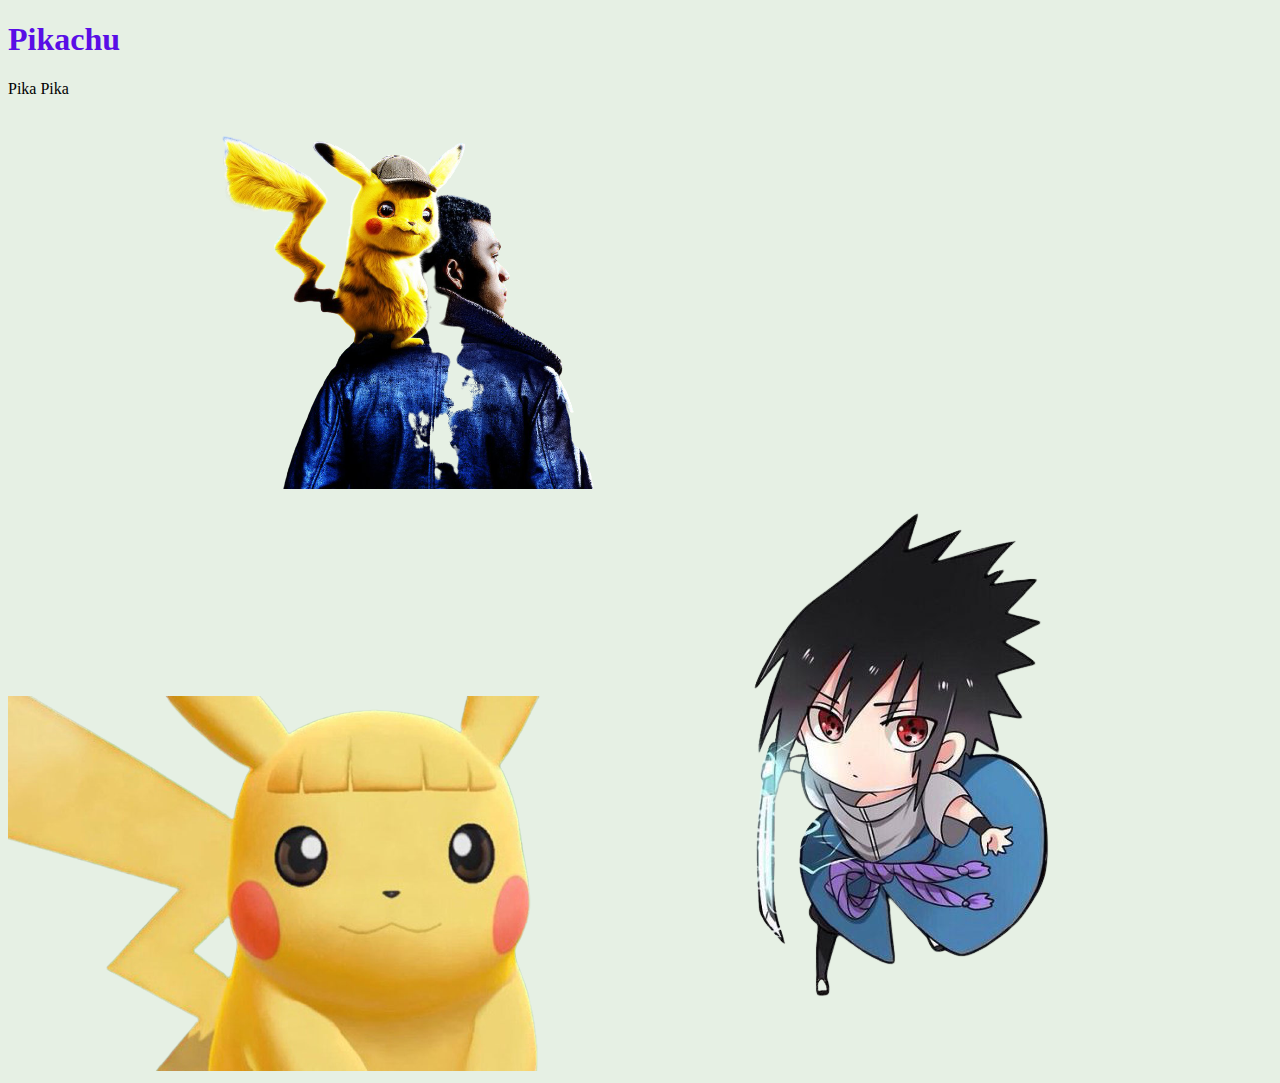
<file: test.html>
<!DOCTYPE html>
<html lang="en">
<head>
    <meta charset="UTF-8">
    <meta http-equiv="X-UA-Compatible" content="IE=edge">
    <meta name="viewport" content="width=device-width, initial-scale=1.0">
    <title>Haha Your Name</title>
    <link rel="stylesheet" href="./css/style.css">
</head>
<body>
    <h1>Pikachu</h1>
    <p>Pika Pika</p>
    <img class="pikachu1" src="pikachu-removebg-preview.png" alt="pikachu"> 
    <img class="pikachu2" src="pikachu2-removebg-preview.png" alt="pikachu">
    <img src="sasuke-removebg-preview.png" alt="sasuke">
</body>
</html>
</file>
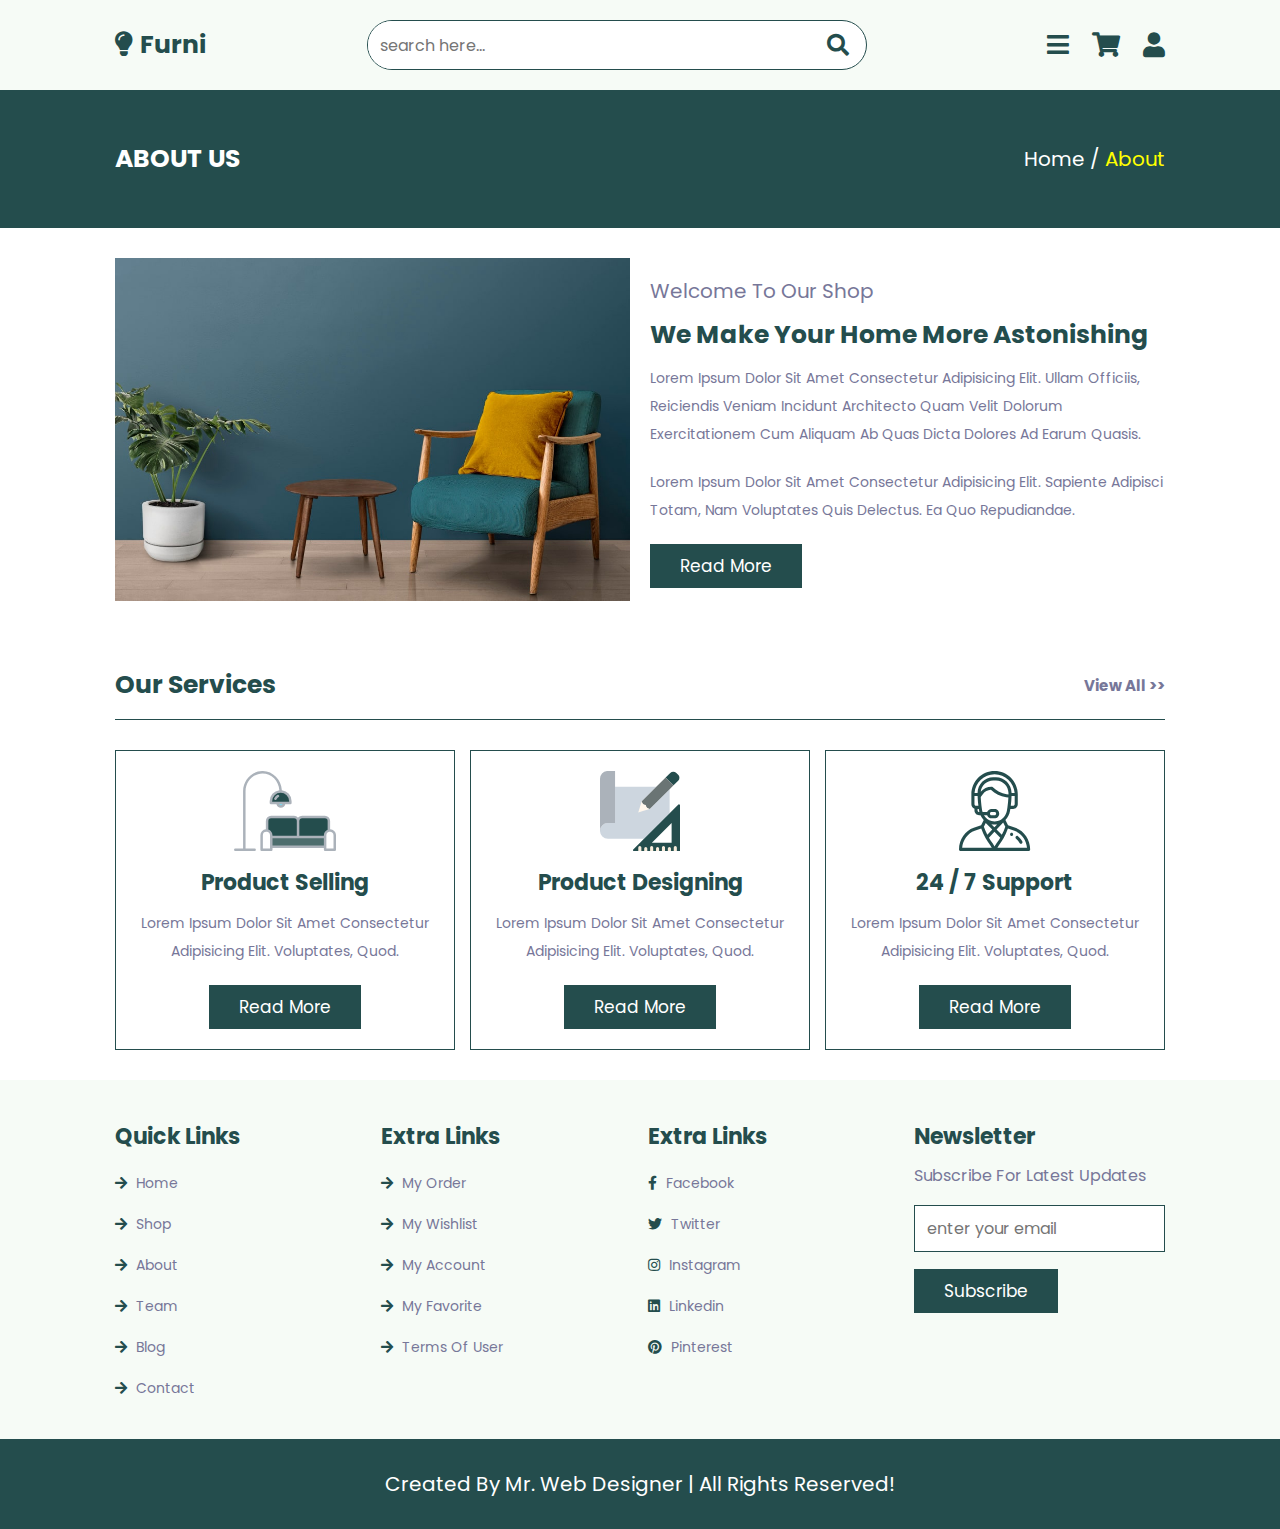
<file: funi/about.html>
<!DOCTYPE html>
<html lang="en">
<head>
    <meta charset="UTF-8">
    <meta http-equiv="X-UA-Compatible" content="IE=edge">
    <meta name="viewport" content="width=device-width, initial-scale=1.0">
    <title>about</title>

    <!-- font awesome cdn link  -->
    <link rel="stylesheet" href="https://cdnjs.cloudflare.com/ajax/libs/font-awesome/5.15.4/css/all.min.css">

    <!-- custom css file link  -->
    <link rel="stylesheet" href="css/style.css">

</head>
<body>

<!-- header section starts  -->

<header class="header">

    <a href="home.html" class="logo"> <i class="fas fa-lightbulb"></i> furni </a>

    <form action="" class="search-form">
        <input type="search" placeholder="search here..." id="search-box">
        <label for="search-box" class="fas fa-search"></label>
    </form>

    <div class="icons">
        <div id="menu-btn" class="fas fa-bars"></div>
        <div id="search-btn" class="fas fa-search"></div>
        <div id="cart-btn" class="fas fa-shopping-cart"></div>
        <div id="login-btn" class="fas fa-user"></div>
    </div>

</header>

<!-- header section ends  -->

<!-- closer btn  -->

<div id="closer" class="fas fa-times"></div>

<!-- navbar  -->

<nav class="navbar">
    <a href="home.html">home</a>
    <a href="shop.html">shop</a>
    <a href="about.html">about</a>
    <a href="team.html">team</a>
    <a href="blog.html">blog</a>
    <a href="contact.html">contact</a>
</nav>

<!-- shopping cart  -->

<div class="shopping-cart">

    <div class="box">
        <i class="fas fa-times"></i>
        <img src="image/cart-img-1.jpg" alt="">
        <div class="content">
            <h3>morden furniture</h3>
            <span class="quantity"> 1 </span>
            <span class="multiply"> x </span>
            <span class="price"> $140.00 </span>
        </div>
    </div>

    <div class="box">
        <i class="fas fa-times"></i>
        <img src="image/cart-img-2.jpg" alt="">
        <div class="content">
            <h3>morden furniture</h3>
            <span class="quantity"> 1 </span>
            <span class="multiply"> x </span>
            <span class="price"> $140.00 </span>
        </div>
    </div>

    <div class="box">
        <i class="fas fa-times"></i>
        <img src="image/cart-img-3.jpg" alt="">
        <div class="content">
            <h3>morden furniture</h3>
            <span class="quantity"> 1 </span>
            <span class="multiply"> x </span>
            <span class="price"> $140.00 </span>
        </div>
    </div>

    <div class="box">
        <i class="fas fa-times"></i>
        <img src="image/cart-img-4.jpg" alt="">
        <div class="content">
            <h3>morden furniture</h3>
            <span class="quantity"> 1 </span>
            <span class="multiply"> x </span>
            <span class="price"> $140.00 </span>
        </div>
    </div>

    <h3 class="total"> total : <span>$560.00</span> </h3>

    <a href="#" class="btn">checkout cart</a>

</div>

<!-- login form  -->

<div class="login-form">

    <form action="">
        <h3>login form</h3>
        <input type="email" placeholder="enter your email" class="box">
        <input type="password" placeholder="enter your password" class="box">
        <div class="remember">
            <input type="checkbox" name="" id="remember-me">
            <label for="remember-me">remember me</label>
        </div>
        <input type="submit" value="login now" class="btn">
        <p>forget password? <a href="#">click here</a></p>
        <p>don't have an account? <a href="#">create now</a></p>
    </form>

</div>

<section class="heading">
    <h3>about us</h3>
    <p> <a href="home.html">home</a> / <span>about</span> </p>
</section>

<section class="about">

    <div class="image">
        <img src="image/about-img.jpg" alt="">
    </div>

    <div class="content">
        <span>welcome to our shop</span>
        <h3>we make your home more astonishing</h3>
        <p>Lorem ipsum dolor sit amet consectetur adipisicing elit. Ullam officiis, reiciendis veniam incidunt architecto quam velit dolorum exercitationem cum aliquam ab quas dicta dolores ad earum quasis.</p>
        <p>Lorem ipsum dolor sit amet consectetur adipisicing elit. Sapiente adipisci totam, nam voluptates quis delectus. Ea quo repudiandae.</p>
        <a href="#" class="btn">read more</a>
    </div>

</section>

<section class="services">

    <h1 class="title"> <span>our services</span> <a href="#">view all >></a> </h1>

    <div class="box-container">

        <div class="box">
            <img src="image/serv-1.svg" alt="">
            <h3>product selling</h3>
            <p>Lorem ipsum dolor sit amet consectetur adipisicing elit. Voluptates, quod.</p>
            <a href="#" class="btn">read more</a>
        </div>

        <div class="box">
            <img src="image/serv-2.svg" alt="">
            <h3>product designing</h3>
            <p>Lorem ipsum dolor sit amet consectetur adipisicing elit. Voluptates, quod.</p>
            <a href="#" class="btn">read more</a>
        </div>

        <div class="box">
            <img src="image/serv-3.svg" alt="">
            <h3>24 / 7 support</h3>
            <p>Lorem ipsum dolor sit amet consectetur adipisicing elit. Voluptates, quod.</p>
            <a href="#" class="btn">read more</a>
        </div>

    </div>

</section>



















<!-- footer section  -->

<section class="footer">

    <div class="box-container">

        <div class="box">
            <h3>quick links</h3>
            <a href="home.html"> <i class="fas fa-arrow-right"></i> home</a>
            <a href="shop.html"> <i class="fas fa-arrow-right"></i> shop</a>
            <a href="about.html"> <i class="fas fa-arrow-right"></i> about</a>
            <a href="team.html"> <i class="fas fa-arrow-right"></i> team</a>
            <a href="blog.html"> <i class="fas fa-arrow-right"></i> blog</a>
            <a href="contact.html"> <i class="fas fa-arrow-right"></i> contact</a>
        </div>

        <div class="box">
            <h3>extra links</h3>
            <a href="#"> <i class="fas fa-arrow-right"></i> my order</a>
            <a href="#"> <i class="fas fa-arrow-right"></i> my wishlist</a>
            <a href="#"> <i class="fas fa-arrow-right"></i> my account</a>
            <a href="#"> <i class="fas fa-arrow-right"></i> my favorite</a>
            <a href="#"> <i class="fas fa-arrow-right"></i> terms of user</a>
        </div>

        <div class="box">
            <h3>extra links</h3>
            <a href="#"> <i class="fab fa-facebook-f"></i> facebook</a>
            <a href="#"> <i class="fab fa-twitter"></i> twitter</a>
            <a href="#"> <i class="fab fa-instagram"></i> instagram</a>
            <a href="#"> <i class="fab fa-linkedin"></i> linkedin</a>
            <a href="#"> <i class="fab fa-pinterest"></i> pinterest</a>
        </div>

        <div class="box">
            <h3>newsletter</h3>
            <p>subscribe for latest updates</p>
            <form action="">
                <input type="email" name="" placeholder="enter your email" id="">
                <input type="submit" value="subscribe" class="btn">
            </form>
        </div>

    </div>

</section>

<section class="credit">
    created by mr. web designer | all rights reserved!
</section>

<!-- custom js file link  -->
<script src="js/script.js"></script>
    
</body>
</html>
</file>
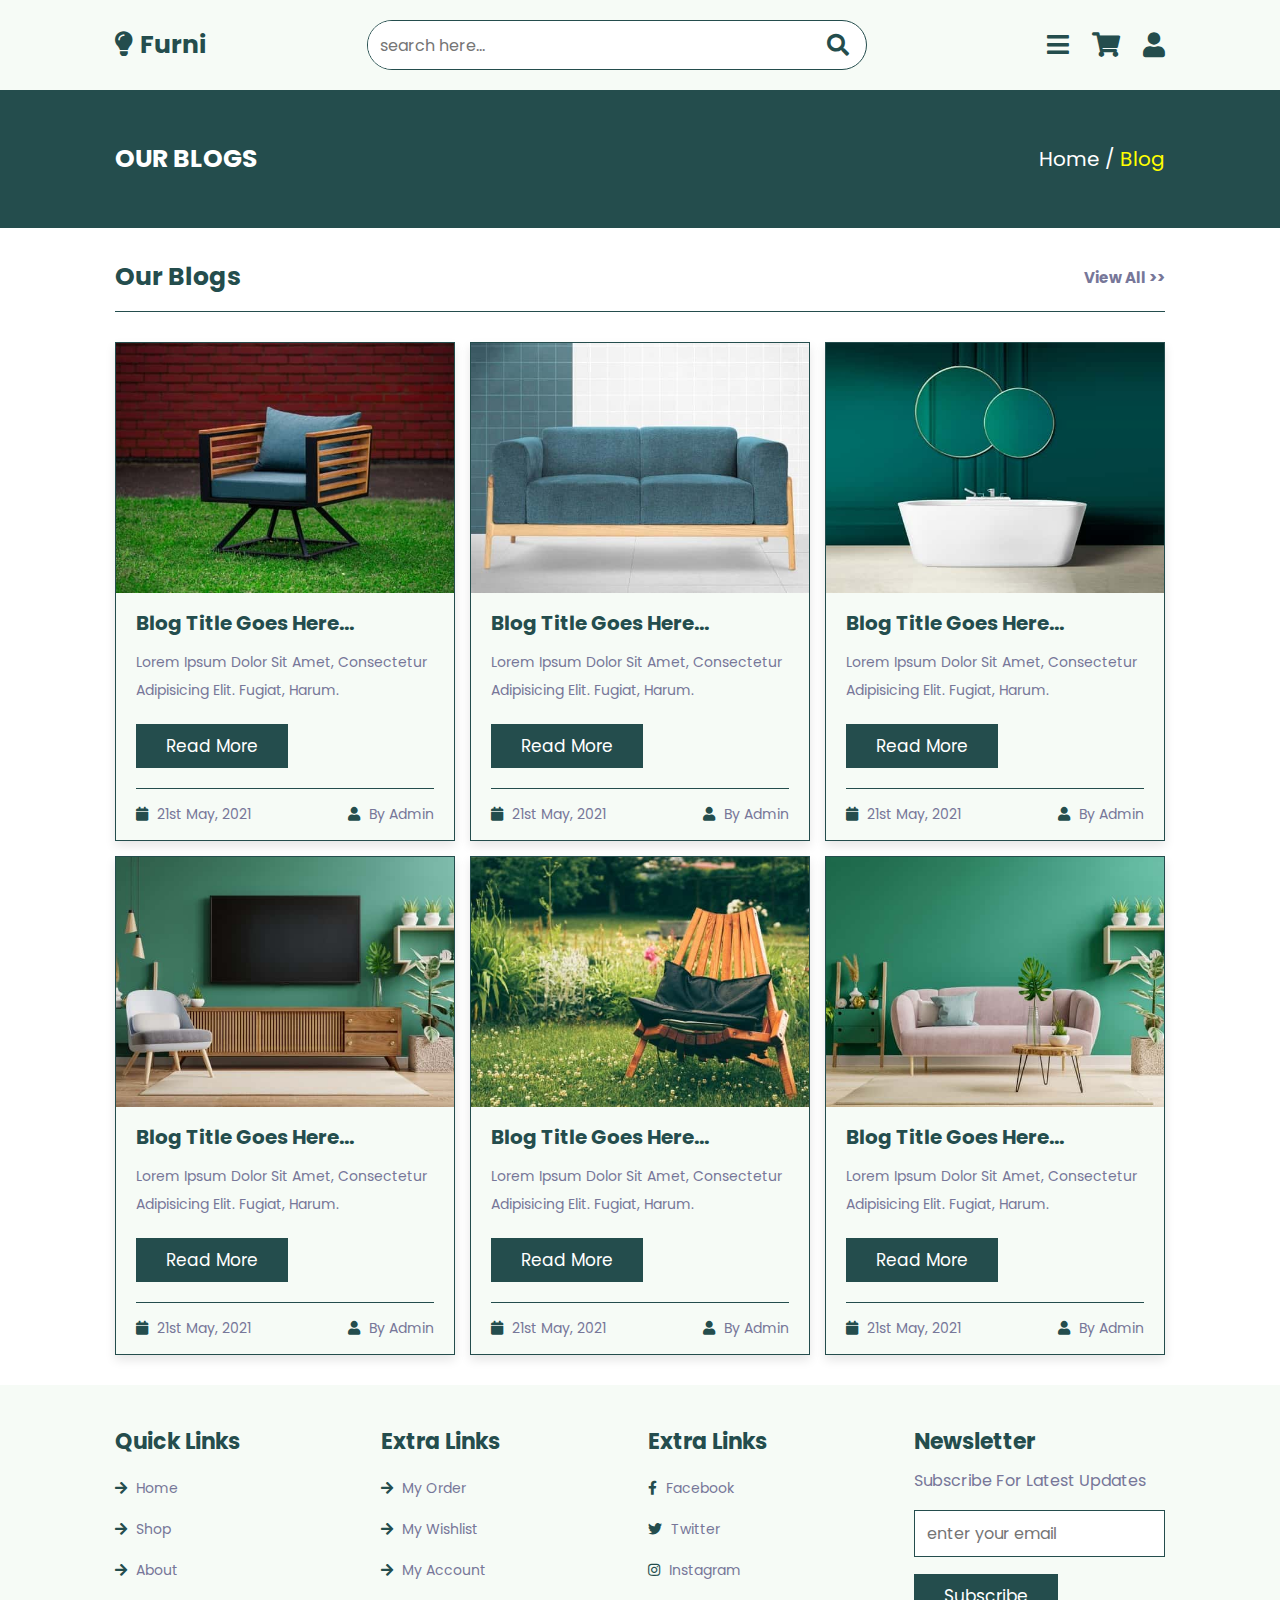
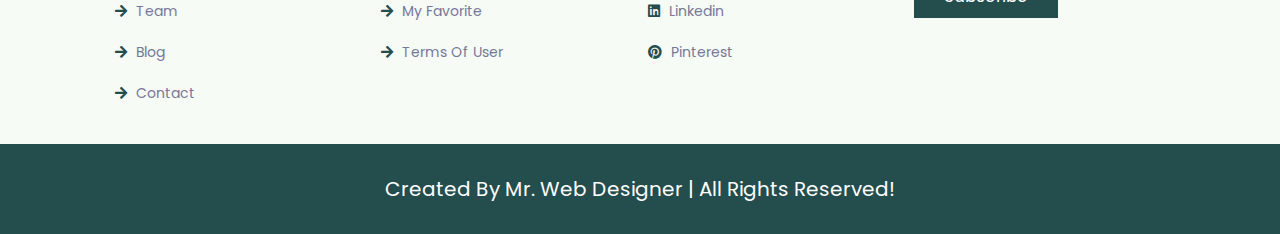
<file: funi/blog.html>
<!DOCTYPE html>
<html lang="en">
<head>
    <meta charset="UTF-8">
    <meta http-equiv="X-UA-Compatible" content="IE=edge">
    <meta name="viewport" content="width=device-width, initial-scale=1.0">
    <title>blog</title>

    <!-- font awesome cdn link  -->
    <link rel="stylesheet" href="https://cdnjs.cloudflare.com/ajax/libs/font-awesome/5.15.4/css/all.min.css">

    <!-- custom css file link  -->
    <link rel="stylesheet" href="css/style.css">

</head>
<body>

<!-- header section starts  -->

<header class="header">

    <a href="home.html" class="logo"> <i class="fas fa-lightbulb"></i> furni </a>

    <form action="" class="search-form">
        <input type="search" placeholder="search here..." id="search-box">
        <label for="search-box" class="fas fa-search"></label>
    </form>

    <div class="icons">
        <div id="menu-btn" class="fas fa-bars"></div>
        <div id="search-btn" class="fas fa-search"></div>
        <div id="cart-btn" class="fas fa-shopping-cart"></div>
        <div id="login-btn" class="fas fa-user"></div>
    </div>

</header>

<!-- header section ends  -->

<!-- closer btn  -->

<div id="closer" class="fas fa-times"></div>

<!-- navbar  -->

<nav class="navbar">
    <a href="home.html">home</a>
    <a href="shop.html">shop</a>
    <a href="about.html">about</a>
    <a href="team.html">team</a>
    <a href="blog.html">blog</a>
    <a href="contact.html">contact</a>
</nav>

<!-- shopping cart  -->

<div class="shopping-cart">

    <div class="box">
        <i class="fas fa-times"></i>
        <img src="image/cart-img-1.jpg" alt="">
        <div class="content">
            <h3>morden furniture</h3>
            <span class="quantity"> 1 </span>
            <span class="multiply"> x </span>
            <span class="price"> $140.00 </span>
        </div>
    </div>

    <div class="box">
        <i class="fas fa-times"></i>
        <img src="image/cart-img-2.jpg" alt="">
        <div class="content">
            <h3>morden furniture</h3>
            <span class="quantity"> 1 </span>
            <span class="multiply"> x </span>
            <span class="price"> $140.00 </span>
        </div>
    </div>

    <div class="box">
        <i class="fas fa-times"></i>
        <img src="image/cart-img-3.jpg" alt="">
        <div class="content">
            <h3>morden furniture</h3>
            <span class="quantity"> 1 </span>
            <span class="multiply"> x </span>
            <span class="price"> $140.00 </span>
        </div>
    </div>

    <div class="box">
        <i class="fas fa-times"></i>
        <img src="image/cart-img-4.jpg" alt="">
        <div class="content">
            <h3>morden furniture</h3>
            <span class="quantity"> 1 </span>
            <span class="multiply"> x </span>
            <span class="price"> $140.00 </span>
        </div>
    </div>

    <h3 class="total"> total : <span>$560.00</span> </h3>

    <a href="#" class="btn">checkout cart</a>

</div>

<!-- login form  -->

<div class="login-form">

    <form action="">
        <h3>login form</h3>
        <input type="email" placeholder="enter your email" class="box">
        <input type="password" placeholder="enter your password" class="box">
        <div class="remember">
            <input type="checkbox" name="" id="remember-me">
            <label for="remember-me">remember me</label>
        </div>
        <input type="submit" value="login now" class="btn">
        <p>forget password? <a href="#">click here</a></p>
        <p>don't have an account? <a href="#">create now</a></p>
    </form>

</div>

<section class="heading">
    <h3>our blogs</h3>
    <p> <a href="home.html">home</a> / <span>blog</span> </p>
</section>

<section class="blog">

    <h1 class="title"> <span>our blogs</span> <a href="#">view all >></a> </h1>

    <div class="box-container">

        <div class="box">
            <div class="image">
                <img src="image/blog-1.jpg" alt="">
            </div>
            <div class="content">
                <h3>blog title goes here...</h3>
                <p>Lorem ipsum dolor sit amet, consectetur adipisicing elit. Fugiat, harum.</p>
                <a href="#" class="btn">read more</a>
                <div class="icons">
                    <a href="#"> <i class="fas fa-calendar"></i> 21st may, 2021 </a>
                    <a href="#"> <i class="fas fa-user"></i> by admin </a>
                </div>
            </div>
        </div>
        
        <div class="box">
            <div class="image">
                <img src="image/blog-2.jpg" alt="">
            </div>
            <div class="content">
                <h3>blog title goes here...</h3>
                <p>Lorem ipsum dolor sit amet, consectetur adipisicing elit. Fugiat, harum.</p>
                <a href="#" class="btn">read more</a>
                <div class="icons">
                    <a href="#"> <i class="fas fa-calendar"></i> 21st may, 2021 </a>
                    <a href="#"> <i class="fas fa-user"></i> by admin </a>
                </div>
            </div>
        </div>

        <div class="box">
            <div class="image">
                <img src="image/blog-3.jpg" alt="">
            </div>
            <div class="content">
                <h3>blog title goes here...</h3>
                <p>Lorem ipsum dolor sit amet, consectetur adipisicing elit. Fugiat, harum.</p>
                <a href="#" class="btn">read more</a>
                <div class="icons">
                    <a href="#"> <i class="fas fa-calendar"></i> 21st may, 2021 </a>
                    <a href="#"> <i class="fas fa-user"></i> by admin </a>
                </div>
            </div>
        </div>

        <div class="box">
            <div class="image">
                <img src="image/blog-4.jpg" alt="">
            </div>
            <div class="content">
                <h3>blog title goes here...</h3>
                <p>Lorem ipsum dolor sit amet, consectetur adipisicing elit. Fugiat, harum.</p>
                <a href="#" class="btn">read more</a>
                <div class="icons">
                    <a href="#"> <i class="fas fa-calendar"></i> 21st may, 2021 </a>
                    <a href="#"> <i class="fas fa-user"></i> by admin </a>
                </div>
            </div>
        </div>

        <div class="box">
            <div class="image">
                <img src="image/blog-5.jpg" alt="">
            </div>
            <div class="content">
                <h3>blog title goes here...</h3>
                <p>Lorem ipsum dolor sit amet, consectetur adipisicing elit. Fugiat, harum.</p>
                <a href="#" class="btn">read more</a>
                <div class="icons">
                    <a href="#"> <i class="fas fa-calendar"></i> 21st may, 2021 </a>
                    <a href="#"> <i class="fas fa-user"></i> by admin </a>
                </div>
            </div>
        </div>

        <div class="box">
            <div class="image">
                <img src="image/blog-6.jpg" alt="">
            </div>
            <div class="content">
                <h3>blog title goes here...</h3>
                <p>Lorem ipsum dolor sit amet, consectetur adipisicing elit. Fugiat, harum.</p>
                <a href="#" class="btn">read more</a>
                <div class="icons">
                    <a href="#"> <i class="fas fa-calendar"></i> 21st may, 2021 </a>
                    <a href="#"> <i class="fas fa-user"></i> by admin </a>
                </div>
            </div>
        </div>

    </div>

</section>



















<!-- footer section  -->

<section class="footer">

    <div class="box-container">

        <div class="box">
            <h3>quick links</h3>
            <a href="home.html"> <i class="fas fa-arrow-right"></i> home</a>
            <a href="shop.html"> <i class="fas fa-arrow-right"></i> shop</a>
            <a href="about.html"> <i class="fas fa-arrow-right"></i> about</a>
            <a href="team.html"> <i class="fas fa-arrow-right"></i> team</a>
            <a href="blog.html"> <i class="fas fa-arrow-right"></i> blog</a>
            <a href="contact.html"> <i class="fas fa-arrow-right"></i> contact</a>
        </div>

        <div class="box">
            <h3>extra links</h3>
            <a href="#"> <i class="fas fa-arrow-right"></i> my order</a>
            <a href="#"> <i class="fas fa-arrow-right"></i> my wishlist</a>
            <a href="#"> <i class="fas fa-arrow-right"></i> my account</a>
            <a href="#"> <i class="fas fa-arrow-right"></i> my favorite</a>
            <a href="#"> <i class="fas fa-arrow-right"></i> terms of user</a>
        </div>

        <div class="box">
            <h3>extra links</h3>
            <a href="#"> <i class="fab fa-facebook-f"></i> facebook</a>
            <a href="#"> <i class="fab fa-twitter"></i> twitter</a>
            <a href="#"> <i class="fab fa-instagram"></i> instagram</a>
            <a href="#"> <i class="fab fa-linkedin"></i> linkedin</a>
            <a href="#"> <i class="fab fa-pinterest"></i> pinterest</a>
        </div>

        <div class="box">
            <h3>newsletter</h3>
            <p>subscribe for latest updates</p>
            <form action="">
                <input type="email" name="" placeholder="enter your email" id="">
                <input type="submit" value="subscribe" class="btn">
            </form>
        </div>

    </div>

</section>

<section class="credit">
    created by mr. web designer | all rights reserved!
</section>

<!-- custom js file link  -->
<script src="js/script.js"></script>
    
</body>
</html>
</file>
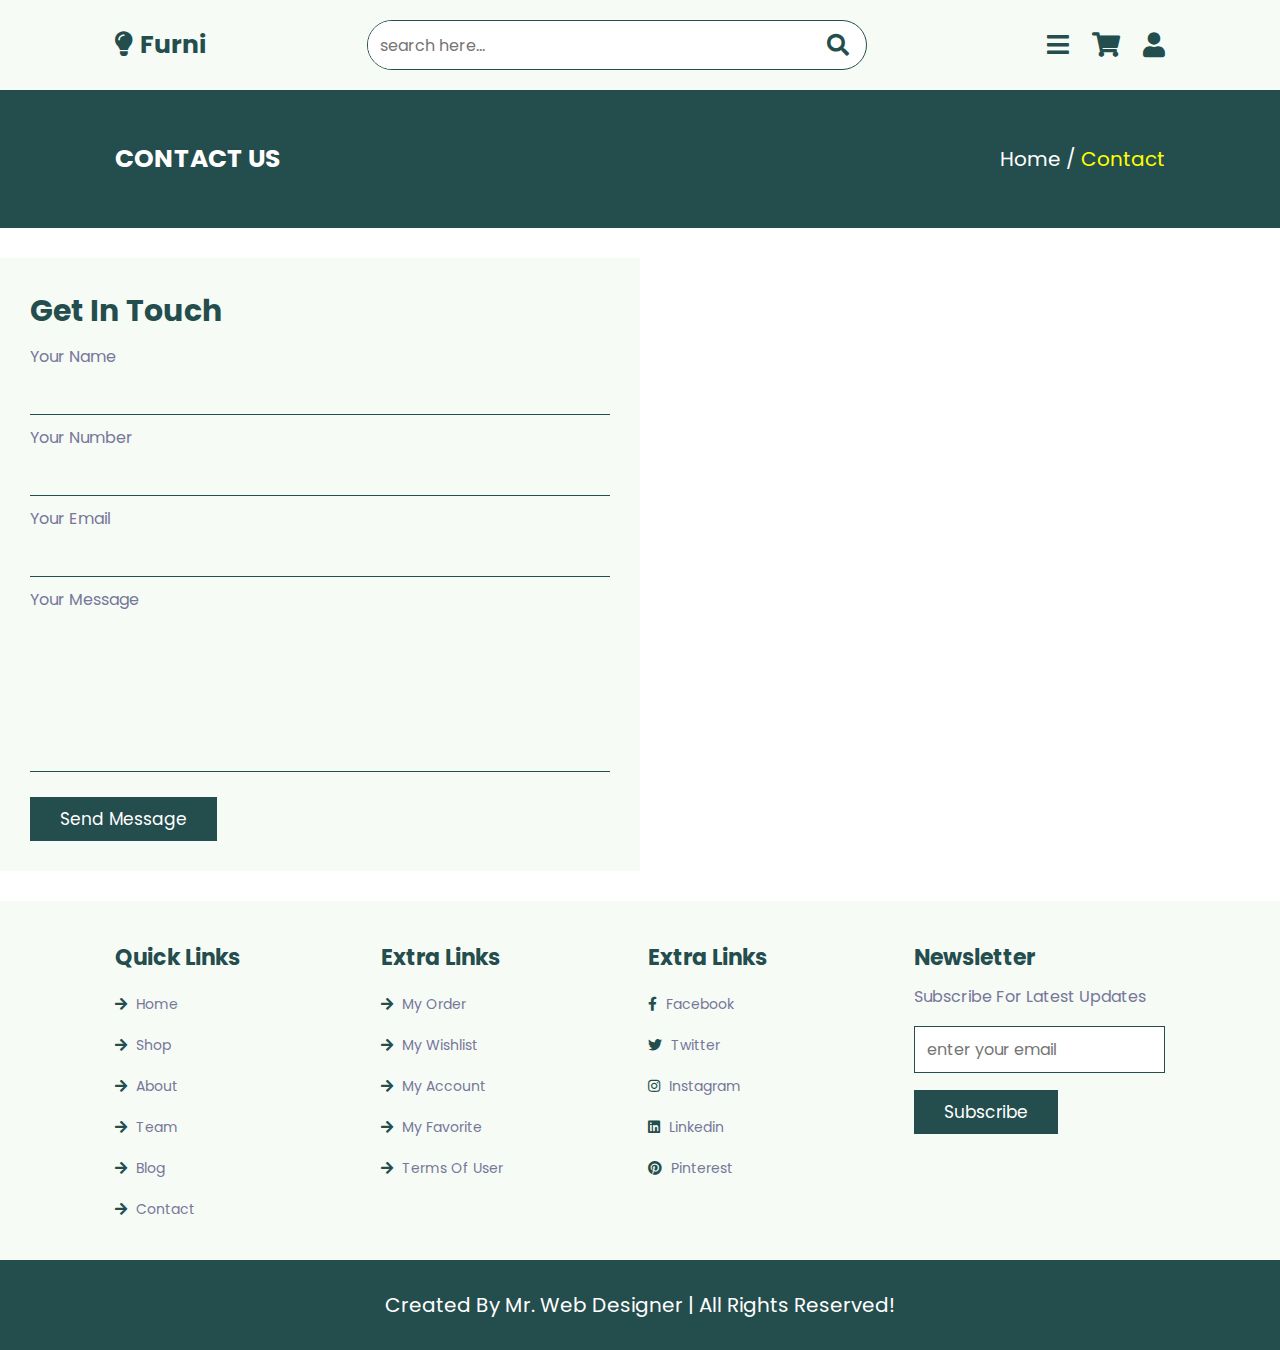
<file: funi/contact.html>
<!DOCTYPE html>
<html lang="en">
<head>
    <meta charset="UTF-8">
    <meta http-equiv="X-UA-Compatible" content="IE=edge">
    <meta name="viewport" content="width=device-width, initial-scale=1.0">
    <title>contact</title>

    <!-- font awesome cdn link  -->
    <link rel="stylesheet" href="https://cdnjs.cloudflare.com/ajax/libs/font-awesome/5.15.4/css/all.min.css">

    <!-- custom css file link  -->
    <link rel="stylesheet" href="css/style.css">

</head>
<body>

<!-- header section starts  -->

<header class="header">

    <a href="home.html" class="logo"> <i class="fas fa-lightbulb"></i> furni </a>

    <form action="" class="search-form">
        <input type="search" placeholder="search here..." id="search-box">
        <label for="search-box" class="fas fa-search"></label>
    </form>

    <div class="icons">
        <div id="menu-btn" class="fas fa-bars"></div>
        <div id="search-btn" class="fas fa-search"></div>
        <div id="cart-btn" class="fas fa-shopping-cart"></div>
        <div id="login-btn" class="fas fa-user"></div>
    </div>

</header>

<!-- header section ends  -->

<!-- closer btn  -->

<div id="closer" class="fas fa-times"></div>

<!-- navbar  -->

<nav class="navbar">
    <a href="home.html">home</a>
    <a href="shop.html">shop</a>
    <a href="about.html">about</a>
    <a href="team.html">team</a>
    <a href="blog.html">blog</a>
    <a href="contact.html">contact</a>
</nav>

<!-- shopping cart  -->

<div class="shopping-cart">

    <div class="box">
        <i class="fas fa-times"></i>
        <img src="image/cart-img-1.jpg" alt="">
        <div class="content">
            <h3>morden furniture</h3>
            <span class="quantity"> 1 </span>
            <span class="multiply"> x </span>
            <span class="price"> $140.00 </span>
        </div>
    </div>

    <div class="box">
        <i class="fas fa-times"></i>
        <img src="image/cart-img-2.jpg" alt="">
        <div class="content">
            <h3>morden furniture</h3>
            <span class="quantity"> 1 </span>
            <span class="multiply"> x </span>
            <span class="price"> $140.00 </span>
        </div>
    </div>

    <div class="box">
        <i class="fas fa-times"></i>
        <img src="image/cart-img-3.jpg" alt="">
        <div class="content">
            <h3>morden furniture</h3>
            <span class="quantity"> 1 </span>
            <span class="multiply"> x </span>
            <span class="price"> $140.00 </span>
        </div>
    </div>

    <div class="box">
        <i class="fas fa-times"></i>
        <img src="image/cart-img-4.jpg" alt="">
        <div class="content">
            <h3>morden furniture</h3>
            <span class="quantity"> 1 </span>
            <span class="multiply"> x </span>
            <span class="price"> $140.00 </span>
        </div>
    </div>

    <h3 class="total"> total : <span>$560.00</span> </h3>

    <a href="#" class="btn">checkout cart</a>

</div>

<!-- login form  -->

<div class="login-form">

    <form action="">
        <h3>login form</h3>
        <input type="email" placeholder="enter your email" class="box">
        <input type="password" placeholder="enter your password" class="box">
        <div class="remember">
            <input type="checkbox" name="" id="remember-me">
            <label for="remember-me">remember me</label>
        </div>
        <input type="submit" value="login now" class="btn">
        <p>forget password? <a href="#">click here</a></p>
        <p>don't have an account? <a href="#">create now</a></p>
    </form>

</div>

<section class="heading">
    <h3>contact us</h3>
    <p> <a href="home.html">home</a> / <span>contact</span> </p>
</section>

<div class="contact">

    <form action="">
        <h3>get in touch</h3>
        <span>your name</span>
        <input type="text" class="box">
        <span>your number</span>
        <input type="number" class="box">
        <span>your email</span>
        <input type="email" class="box">
        <span>your message</span>
        <textarea class="box" name="" id="" cols="30" rows="10"></textarea>
        <input type="submit" value="send message" class="btn">
    </form>

    <iframe class="map" src="https://www.google.com/maps/embed?pb=!1m18!1m12!1m3!1d30153.788252261566!2d72.82321484621745!3d19.141690214227783!2m3!1f0!2f0!3f0!3m2!1i1024!2i768!4f13.1!3m3!1m2!1s0x3be7b63aceef0c69%3A0x2aa80cf2287dfa3b!2sJogeshwari%20West%2C%20Mumbai%2C%20Maharashtra%20400047!5e0!3m2!1sen!2sin!4v1634314289650!5m2!1sen!2sin" allowfullscreen="" loading="lazy"></iframe>

</div>



















<!-- footer section  -->

<section class="footer">

    <div class="box-container">

        <div class="box">
            <h3>quick links</h3>
            <a href="home.html"> <i class="fas fa-arrow-right"></i> home</a>
            <a href="shop.html"> <i class="fas fa-arrow-right"></i> shop</a>
            <a href="about.html"> <i class="fas fa-arrow-right"></i> about</a>
            <a href="team.html"> <i class="fas fa-arrow-right"></i> team</a>
            <a href="blog.html"> <i class="fas fa-arrow-right"></i> blog</a>
            <a href="contact.html"> <i class="fas fa-arrow-right"></i> contact</a>
        </div>

        <div class="box">
            <h3>extra links</h3>
            <a href="#"> <i class="fas fa-arrow-right"></i> my order</a>
            <a href="#"> <i class="fas fa-arrow-right"></i> my wishlist</a>
            <a href="#"> <i class="fas fa-arrow-right"></i> my account</a>
            <a href="#"> <i class="fas fa-arrow-right"></i> my favorite</a>
            <a href="#"> <i class="fas fa-arrow-right"></i> terms of user</a>
        </div>

        <div class="box">
            <h3>extra links</h3>
            <a href="#"> <i class="fab fa-facebook-f"></i> facebook</a>
            <a href="#"> <i class="fab fa-twitter"></i> twitter</a>
            <a href="#"> <i class="fab fa-instagram"></i> instagram</a>
            <a href="#"> <i class="fab fa-linkedin"></i> linkedin</a>
            <a href="#"> <i class="fab fa-pinterest"></i> pinterest</a>
        </div>

        <div class="box">
            <h3>newsletter</h3>
            <p>subscribe for latest updates</p>
            <form action="">
                <input type="email" name="" placeholder="enter your email" id="">
                <input type="submit" value="subscribe" class="btn">
            </form>
        </div>

    </div>

</section>

<section class="credit">
    created by mr. web designer | all rights reserved!
</section>

<!-- custom js file link  -->
<script src="js/script.js"></script>
    
</body>
</html>
</file>
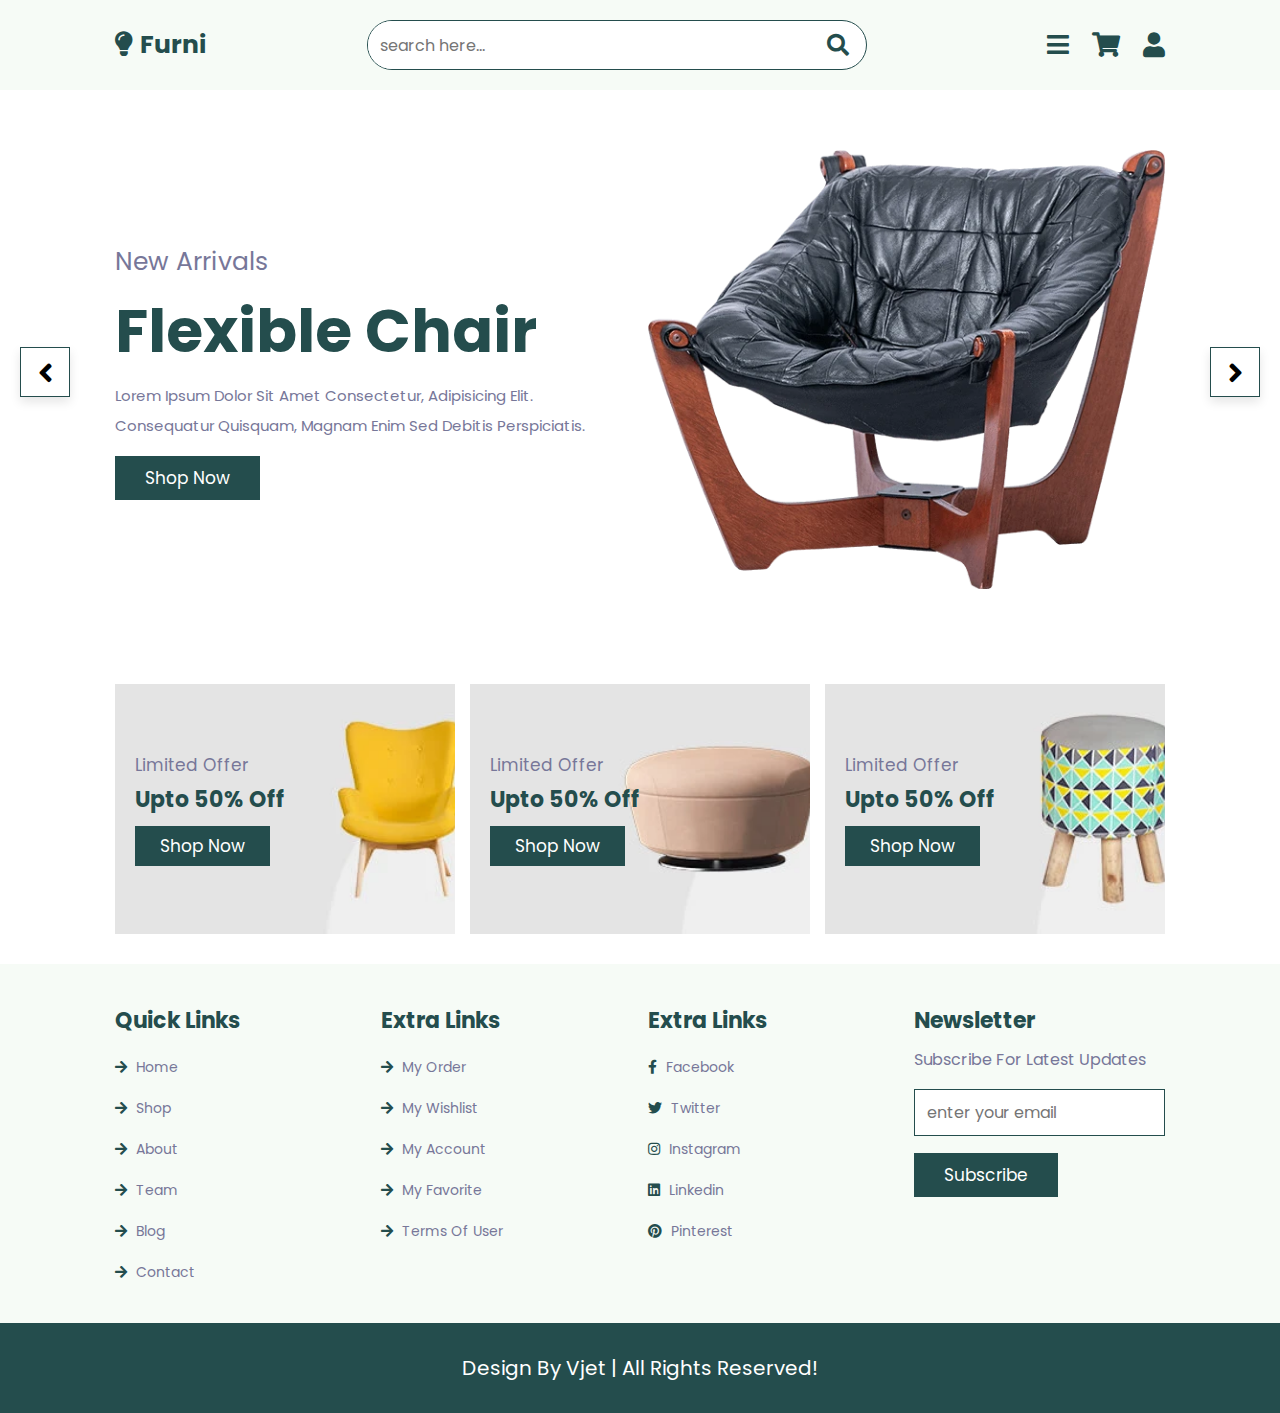
<file: funi/home.html>
<!DOCTYPE html>
<html lang="en">
<head>
    <meta charset="UTF-8">
    <meta http-equiv="X-UA-Compatible" content="IE=edge">
    <meta name="viewport" content="width=device-width, initial-scale=1.0">
    <title>home</title>

    <!-- font awesome cdn link  -->
    <link rel="stylesheet" href="https://cdnjs.cloudflare.com/ajax/libs/font-awesome/5.15.4/css/all.min.css">

    <!-- custom css file link  -->
    <link rel="stylesheet" href="css/style.css">

</head>
<body>

<!-- header section starts  -->

<header class="header">

    <a href="home.html" class="logo"> <i class="fas fa-lightbulb"></i> furni </a>

    <form action="" class="search-form">
        <input type="search" placeholder="search here..." id="search-box">
        <label for="search-box" class="fas fa-search"></label>
    </form>

    <div class="icons">
        <div id="menu-btn" class="fas fa-bars"></div>
        <div id="search-btn" class="fas fa-search"></div>
        <div id="cart-btn" class="fas fa-shopping-cart"></div>
        <div id="login-btn" class="fas fa-user"></div>
    </div>

</header>

<!-- header section ends  -->

<!-- closer btn  -->

<div id="closer" class="fas fa-times"></div>

<!-- navbar  -->

<nav class="navbar">
    <a href="home.html">home</a>
    <a href="shop.html">shop</a>
    <a href="about.html">about</a>
    <a href="team.html">team</a>
    <a href="blog.html">blog</a>
    <a href="contact.html">contact</a>
</nav>

<!-- shopping cart  -->

<div class="shopping-cart">

    <div class="box">
        <i class="fas fa-times"></i>
        <img src="image/cart-img-1.jpg" alt="">
        <div class="content">
            <h3>morden furniture</h3>
            <span class="quantity"> 1 </span>
            <span class="multiply"> x </span>
            <span class="price"> $140.00 </span>
        </div>
    </div>

    <div class="box">
        <i class="fas fa-times"></i>
        <img src="image/cart-img-2.jpg" alt="">
        <div class="content">
            <h3>morden furniture</h3>
            <span class="quantity"> 1 </span>
            <span class="multiply"> x </span>
            <span class="price"> $140.00 </span>
        </div>
    </div>

    <div class="box">
        <i class="fas fa-times"></i>
        <img src="image/cart-img-3.jpg" alt="">
        <div class="content">
            <h3>morden furniture</h3>
            <span class="quantity"> 1 </span>
            <span class="multiply"> x </span>
            <span class="price"> $140.00 </span>
        </div>
    </div>

    <div class="box">
        <i class="fas fa-times"></i>
        <img src="image/cart-img-4.jpg" alt="">
        <div class="content">
            <h3>morden furniture</h3>
            <span class="quantity"> 1 </span>
            <span class="multiply"> x </span>
            <span class="price"> $140.00 </span>
        </div>
    </div>

    <h3 class="total"> total : <span>$560.00</span> </h3>

    <a href="#" class="btn">checkout cart</a>

</div>

<!-- login form  -->

<div class="login-form">

    <form action="">
        <h3>login form</h3>
        <input type="email" placeholder="enter your email" class="box">
        <input type="password" placeholder="enter your password" class="box">
        <div class="remember">
            <input type="checkbox" name="" id="remember-me">
            <label for="remember-me">remember me</label>
        </div>
        <input type="submit" value="login now" class="btn">
        <p>forget password? <a href="#">click here</a></p>
        <p>don't have an account? <a href="#">create now</a></p>
    </form>

</div>

<!-- home section starts  -->

<section class="home">

    <div class="slides-container">

        <div class="slide active">
            <div class="content">
                <span>new arrivals</span>
                <h3>flexible chair</h3>
                <p>Lorem ipsum dolor sit amet consectetur, adipisicing elit. Consequatur quisquam, magnam enim sed debitis perspiciatis.</p>
                <a href="#" class="btn">shop now</a>
            </div>
            <div class="image">
                <img src="image/home-img-1.png" alt="">
            </div>
        </div>

        <div class="slide">
            <div class="content">
                <span>new arrivals</span>
                <h3>flexible chair</h3>
                <p>Lorem ipsum dolor sit amet consectetur, adipisicing elit. Consequatur quisquam, magnam enim sed debitis perspiciatis.</p>
                <a href="#" class="btn">shop now</a>
            </div>
            <div class="image">
                <img src="image/home-img-2.png" alt="">
            </div>
        </div>

    </div>

    <div id="slide-next" onclick="next()" class="fas fa-angle-right"></div>
    <div id="slide-prev" onclick="prev()" class="fas fa-angle-left"></div>

</section>

<!-- home section ends -->

<!-- banner section starts  -->

<section class="banner-container">

    <div class="banner">
        <img src="image/banner-1.jpg" alt="">
        <div class="content">
            <span>limited offer</span>
            <h3>upto 50% off</h3>
            <a href="#" class="btn">shop now</a>
        </div>
    </div>

    <div class="banner">
        <img src="image/banner-2.jpg" alt="">
        <div class="content">
            <span>limited offer</span>
            <h3>upto 50% off</h3>
            <a href="#" class="btn">shop now</a>
        </div>
    </div>

    <div class="banner">
        <img src="image/banner-3.jpg" alt="">
        <div class="content">
            <span>limited offer</span>
            <h3>upto 50% off</h3>
            <a href="#" class="btn">shop now</a>
        </div>
    </div>

</section>

<!-- banner section ends -->






<!-- footer section  -->

<section class="footer">

    <div class="box-container">

        <div class="box">
            <h3>quick links</h3>
            <a href="home.html"> <i class="fas fa-arrow-right"></i> home</a>
            <a href="shop.html"> <i class="fas fa-arrow-right"></i> shop</a>
            <a href="about.html"> <i class="fas fa-arrow-right"></i> about</a>
            <a href="team.html"> <i class="fas fa-arrow-right"></i> team</a>
            <a href="blog.html"> <i class="fas fa-arrow-right"></i> blog</a>
            <a href="contact.html"> <i class="fas fa-arrow-right"></i> contact</a>
        </div>

        <div class="box">
            <h3>extra links</h3>
            <a href="#"> <i class="fas fa-arrow-right"></i> my order</a>
            <a href="#"> <i class="fas fa-arrow-right"></i> my wishlist</a>
            <a href="#"> <i class="fas fa-arrow-right"></i> my account</a>
            <a href="#"> <i class="fas fa-arrow-right"></i> my favorite</a>
            <a href="#"> <i class="fas fa-arrow-right"></i> terms of user</a>
        </div>

        <div class="box">
            <h3>extra links</h3>
            <a href="#"> <i class="fab fa-facebook-f"></i> facebook</a>
            <a href="#"> <i class="fab fa-twitter"></i> twitter</a>
            <a href="#"> <i class="fab fa-instagram"></i> instagram</a>
            <a href="#"> <i class="fab fa-linkedin"></i> linkedin</a>
            <a href="#"> <i class="fab fa-pinterest"></i> pinterest</a>
        </div>

        <div class="box">
            <h3>newsletter</h3>
            <p>subscribe for latest updates</p>
            <form action="">
                <input type="email" name="" placeholder="enter your email" id="">
                <input type="submit" value="subscribe" class="btn">
            </form>
        </div>

    </div>

</section>

<section class="credit">
    design by Vjet | all rights reserved!
</section>

<!-- custom js file link  -->
<script src="js/script.js"></script>
    
</body>
</html>
</file>
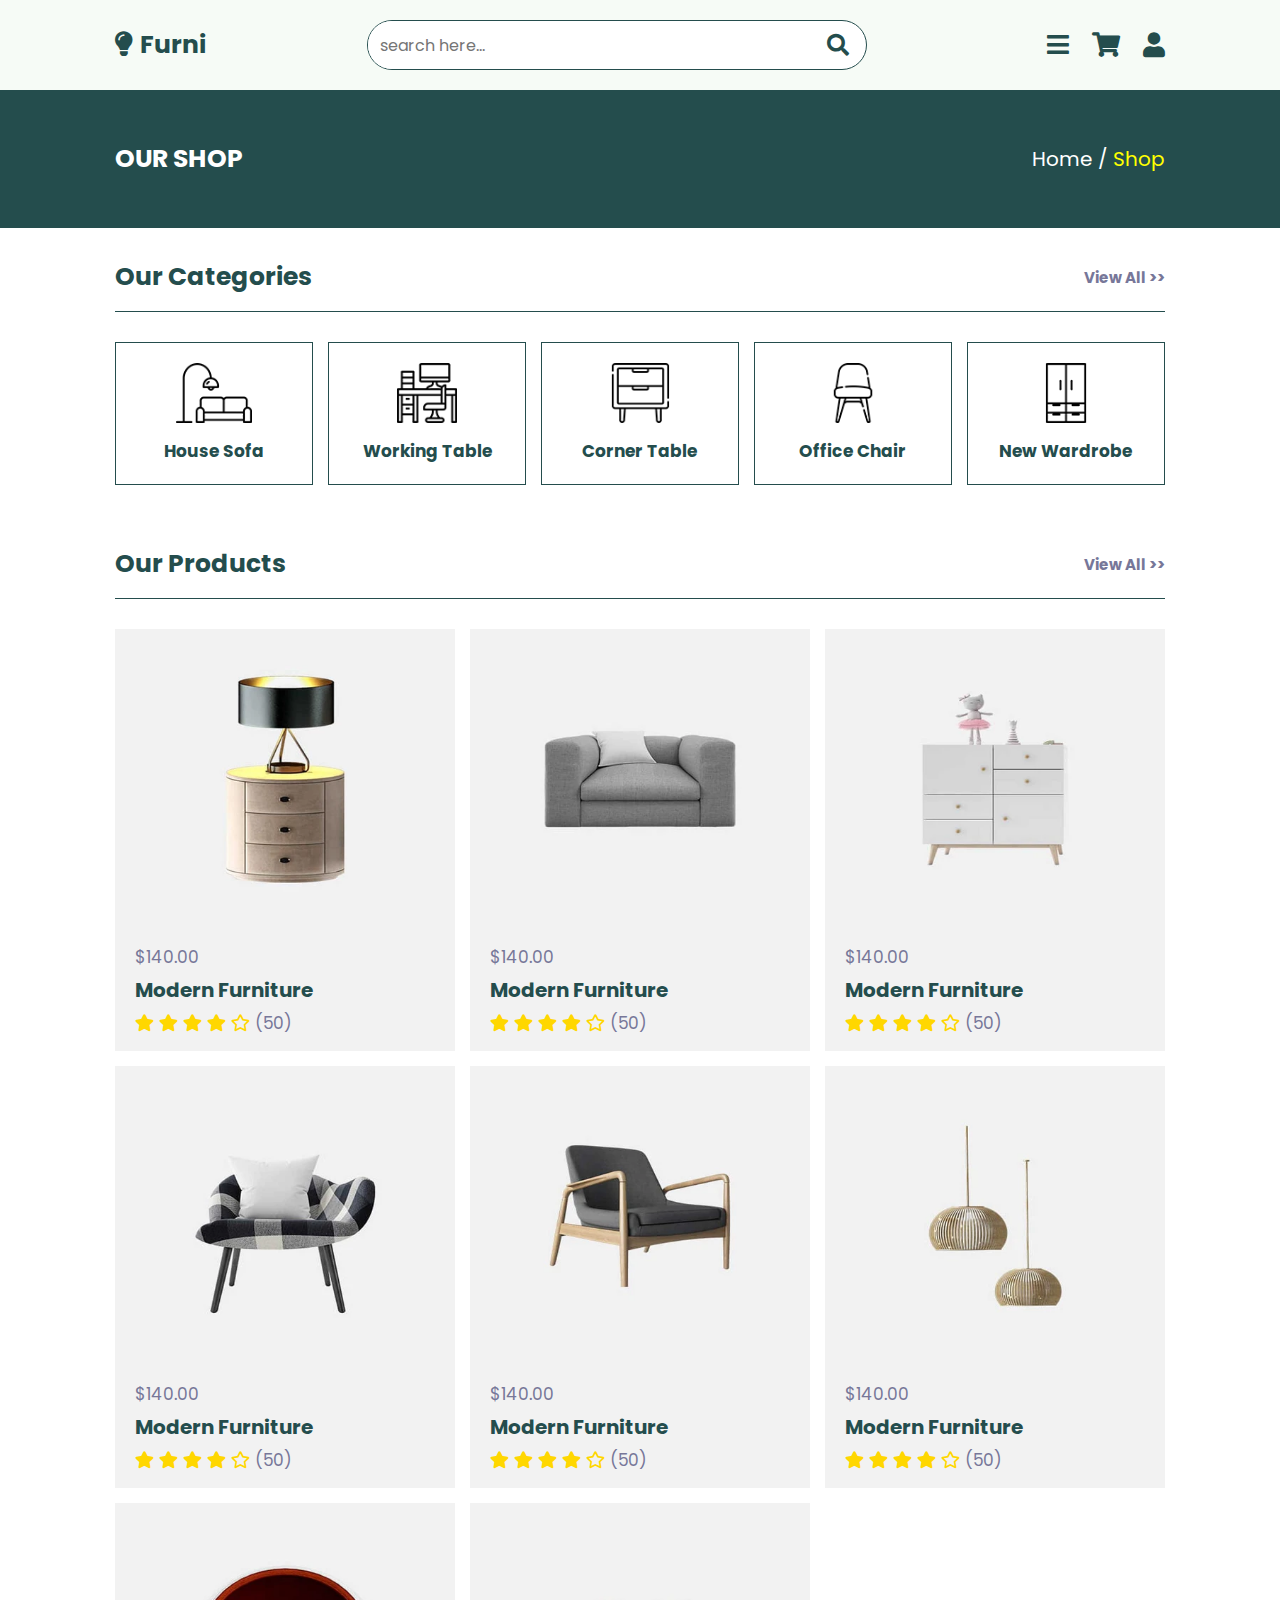
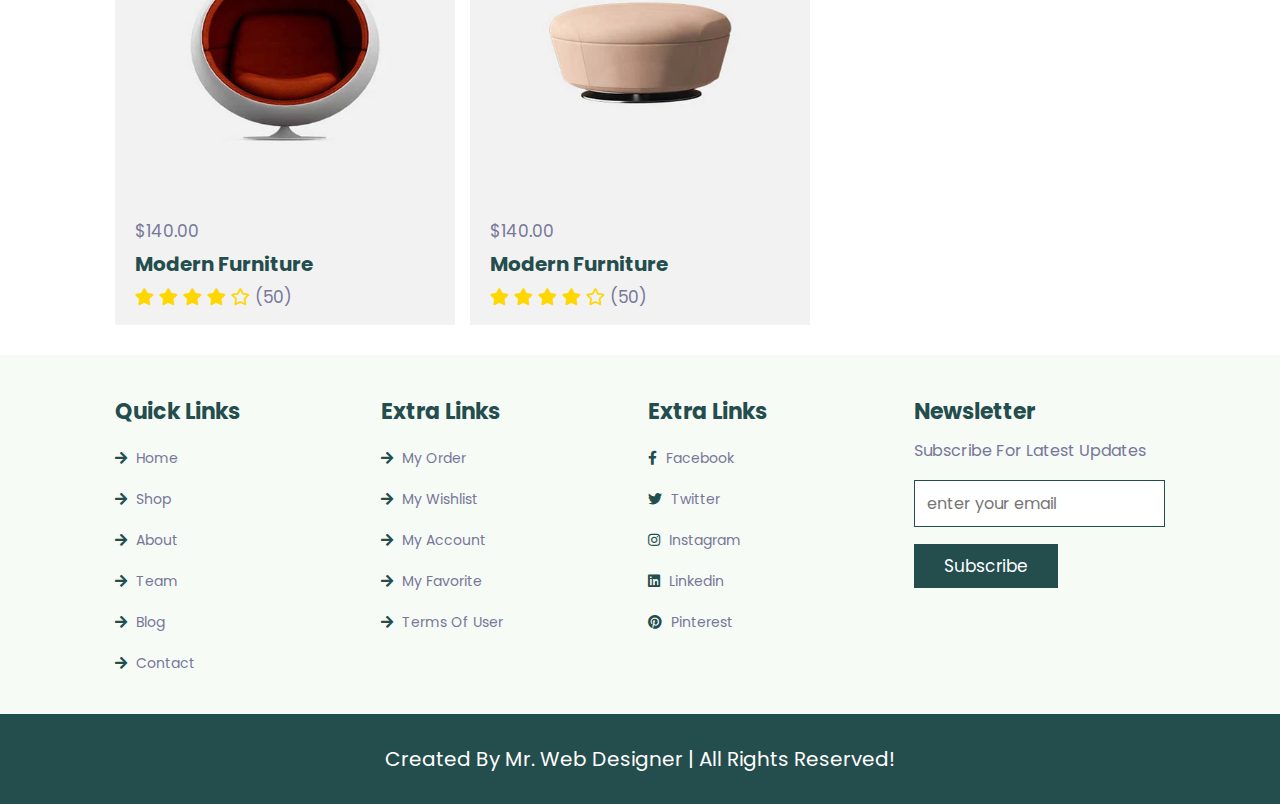
<file: funi/shop.html>
<!DOCTYPE html>
<html lang="en">
<head>
    <meta charset="UTF-8">
    <meta http-equiv="X-UA-Compatible" content="IE=edge">
    <meta name="viewport" content="width=device-width, initial-scale=1.0">
    <title>shop</title>

    <!-- font awesome cdn link  -->
    <link rel="stylesheet" href="https://cdnjs.cloudflare.com/ajax/libs/font-awesome/5.15.4/css/all.min.css">

    <!-- custom css file link  -->
    <link rel="stylesheet" href="css/style.css">

</head>
<body>

<!-- header section starts  -->

<header class="header">

    <a href="home.html" class="logo"> <i class="fas fa-lightbulb"></i> furni </a>

    <form action="" class="search-form">
        <input type="search" placeholder="search here..." id="search-box">
        <label for="search-box" class="fas fa-search"></label>
    </form>

    <div class="icons">
        <div id="menu-btn" class="fas fa-bars"></div>
        <div id="search-btn" class="fas fa-search"></div>
        <div id="cart-btn" class="fas fa-shopping-cart"></div>
        <div id="login-btn" class="fas fa-user"></div>
    </div>

</header>

<!-- header section ends  -->

<!-- closer btn  -->

<div id="closer" class="fas fa-times"></div>

<!-- navbar  -->

<nav class="navbar">
    <a href="home.html">home</a>
    <a href="shop.html">shop</a>
    <a href="about.html">about</a>
    <a href="team.html">team</a>
    <a href="blog.html">blog</a>
    <a href="contact.html">contact</a>
</nav>

<!-- shopping cart  -->

<div class="shopping-cart">

    <div class="box">
        <i class="fas fa-times"></i>
        <img src="image/cart-img-1.jpg" alt="">
        <div class="content">
            <h3>morden furniture</h3>
            <span class="quantity"> 1 </span>
            <span class="multiply"> x </span>
            <span class="price"> $140.00 </span>
        </div>
    </div>

    <div class="box">
        <i class="fas fa-times"></i>
        <img src="image/cart-img-2.jpg" alt="">
        <div class="content">
            <h3>morden furniture</h3>
            <span class="quantity"> 1 </span>
            <span class="multiply"> x </span>
            <span class="price"> $140.00 </span>
        </div>
    </div>

    <div class="box">
        <i class="fas fa-times"></i>
        <img src="image/cart-img-3.jpg" alt="">
        <div class="content">
            <h3>morden furniture</h3>
            <span class="quantity"> 1 </span>
            <span class="multiply"> x </span>
            <span class="price"> $140.00 </span>
        </div>
    </div>

    <div class="box">
        <i class="fas fa-times"></i>
        <img src="image/cart-img-4.jpg" alt="">
        <div class="content">
            <h3>morden furniture</h3>
            <span class="quantity"> 1 </span>
            <span class="multiply"> x </span>
            <span class="price"> $140.00 </span>
        </div>
    </div>

    <h3 class="total"> total : <span>$560.00</span> </h3>

    <a href="#" class="btn">checkout cart</a>

</div>

<!-- login form  -->

<div class="login-form">

    <form action="">
        <h3>login form</h3>
        <input type="email" placeholder="enter your email" class="box">
        <input type="password" placeholder="enter your password" class="box">
        <div class="remember">
            <input type="checkbox" name="" id="remember-me">
            <label for="remember-me">remember me</label>
        </div>
        <input type="submit" value="login now" class="btn">
        <p>forget password? <a href="#">click here</a></p>
        <p>don't have an account? <a href="#">create now</a></p>
    </form>

</div>

<section class="heading">
    <h3>our shop</h3>
    <p> <a href="home.html">home</a> / <span>shop</span> </p>
</section>

<section class="category">

    <h1 class="title"> <span>our categories</span> <a href="#">view all >></a> </h1>

    <div class="box-container">

        <a href="#" class="box">
            <img src="image/icon-1.png" alt="">
            <h3>house sofa</h3>
        </a>

        <a href="#" class="box">
            <img src="image/icon-2.png" alt="">
            <h3>working table</h3>
        </a>

        <a href="#" class="box">
            <img src="image/icon-3.png" alt="">
            <h3>corner table</h3>
        </a>

        <a href="#" class="box">
            <img src="image/icon-4.png" alt="">
            <h3>office chair</h3>
        </a>

        <a href="#" class="box">
            <img src="image/icon-5.png" alt="">
            <h3>new wardrobe</h3>
        </a>

    </div>

</section>

<section class="products">

    <h1 class="title"> <span>our products</span> <a href="#">view all >></a> </h1>

    <div class="box-container">

        <div class="box">
            <div class="icons">
                <a href="#" class="fas fa-shopping-cart"></a>
                <a href="#" class="fas fa-heart"></a>
                <a href="#" class="fas fa-eye"></a>
            </div>
            <div class="image">
                <img src="image/product-1.jpg" alt="">
            </div>
            <div class="content">
                <div class="price">$140.00</div>
                <h3>modern furniture</h3>
                <div class="stars">
                    <i class="fas fa-star"></i>
                    <i class="fas fa-star"></i>
                    <i class="fas fa-star"></i>
                    <i class="fas fa-star"></i>
                    <i class="far fa-star"></i>
                    <span> (50) </span>
                </div>
            </div>
        </div>

        <div class="box">
            <div class="icons">
                <a href="#" class="fas fa-shopping-cart"></a>
                <a href="#" class="fas fa-heart"></a>
                <a href="#" class="fas fa-eye"></a>
            </div>
            <div class="image">
                <img src="image/product-2.jpg" alt="">
            </div>
            <div class="content">
                <div class="price">$140.00</div>
                <h3>modern furniture</h3>
                <div class="stars">
                    <i class="fas fa-star"></i>
                    <i class="fas fa-star"></i>
                    <i class="fas fa-star"></i>
                    <i class="fas fa-star"></i>
                    <i class="far fa-star"></i>
                    <span> (50) </span>
                </div>
            </div>
        </div>

        <div class="box">
            <div class="icons">
                <a href="#" class="fas fa-shopping-cart"></a>
                <a href="#" class="fas fa-heart"></a>
                <a href="#" class="fas fa-eye"></a>
            </div>
            <div class="image">
                <img src="image/product-3.jpg" alt="">
            </div>
            <div class="content">
                <div class="price">$140.00</div>
                <h3>modern furniture</h3>
                <div class="stars">
                    <i class="fas fa-star"></i>
                    <i class="fas fa-star"></i>
                    <i class="fas fa-star"></i>
                    <i class="fas fa-star"></i>
                    <i class="far fa-star"></i>
                    <span> (50) </span>
                </div>
            </div>
        </div>

        <div class="box">
            <div class="icons">
                <a href="#" class="fas fa-shopping-cart"></a>
                <a href="#" class="fas fa-heart"></a>
                <a href="#" class="fas fa-eye"></a>
            </div>
            <div class="image">
                <img src="image/product-4.jpg" alt="">
            </div>
            <div class="content">
                <div class="price">$140.00</div>
                <h3>modern furniture</h3>
                <div class="stars">
                    <i class="fas fa-star"></i>
                    <i class="fas fa-star"></i>
                    <i class="fas fa-star"></i>
                    <i class="fas fa-star"></i>
                    <i class="far fa-star"></i>
                    <span> (50) </span>
                </div>
            </div>
        </div>

        <div class="box">
            <div class="icons">
                <a href="#" class="fas fa-shopping-cart"></a>
                <a href="#" class="fas fa-heart"></a>
                <a href="#" class="fas fa-eye"></a>
            </div>
            <div class="image">
                <img src="image/product-5.jpg" alt="">
            </div>
            <div class="content">
                <div class="price">$140.00</div>
                <h3>modern furniture</h3>
                <div class="stars">
                    <i class="fas fa-star"></i>
                    <i class="fas fa-star"></i>
                    <i class="fas fa-star"></i>
                    <i class="fas fa-star"></i>
                    <i class="far fa-star"></i>
                    <span> (50) </span>
                </div>
            </div>
        </div>

        <div class="box">
            <div class="icons">
                <a href="#" class="fas fa-shopping-cart"></a>
                <a href="#" class="fas fa-heart"></a>
                <a href="#" class="fas fa-eye"></a>
            </div>
            <div class="image">
                <img src="image/product-6.jpg" alt="">
            </div>
            <div class="content">
                <div class="price">$140.00</div>
                <h3>modern furniture</h3>
                <div class="stars">
                    <i class="fas fa-star"></i>
                    <i class="fas fa-star"></i>
                    <i class="fas fa-star"></i>
                    <i class="fas fa-star"></i>
                    <i class="far fa-star"></i>
                    <span> (50) </span>
                </div>
            </div>
        </div>

        <div class="box">
            <div class="icons">
                <a href="#" class="fas fa-shopping-cart"></a>
                <a href="#" class="fas fa-heart"></a>
                <a href="#" class="fas fa-eye"></a>
            </div>
            <div class="image">
                <img src="image/product-7.jpg" alt="">
            </div>
            <div class="content">
                <div class="price">$140.00</div>
                <h3>modern furniture</h3>
                <div class="stars">
                    <i class="fas fa-star"></i>
                    <i class="fas fa-star"></i>
                    <i class="fas fa-star"></i>
                    <i class="fas fa-star"></i>
                    <i class="far fa-star"></i>
                    <span> (50) </span>
                </div>
            </div>
        </div>

        <div class="box">
            <div class="icons">
                <a href="#" class="fas fa-shopping-cart"></a>
                <a href="#" class="fas fa-heart"></a>
                <a href="#" class="fas fa-eye"></a>
            </div>
            <div class="image">
                <img src="image/product-8.jpg" alt="">
            </div>
            <div class="content">
                <div class="price">$140.00</div>
                <h3>modern furniture</h3>
                <div class="stars">
                    <i class="fas fa-star"></i>
                    <i class="fas fa-star"></i>
                    <i class="fas fa-star"></i>
                    <i class="fas fa-star"></i>
                    <i class="far fa-star"></i>
                    <span> (50) </span>
                </div>
            </div>
        </div>

    </div>

</section>




















<!-- footer section  -->

<section class="footer">

    <div class="box-container">

        <div class="box">
            <h3>quick links</h3>
            <a href="home.html"> <i class="fas fa-arrow-right"></i> home</a>
            <a href="shop.html"> <i class="fas fa-arrow-right"></i> shop</a>
            <a href="about.html"> <i class="fas fa-arrow-right"></i> about</a>
            <a href="team.html"> <i class="fas fa-arrow-right"></i> team</a>
            <a href="blog.html"> <i class="fas fa-arrow-right"></i> blog</a>
            <a href="contact.html"> <i class="fas fa-arrow-right"></i> contact</a>
        </div>

        <div class="box">
            <h3>extra links</h3>
            <a href="#"> <i class="fas fa-arrow-right"></i> my order</a>
            <a href="#"> <i class="fas fa-arrow-right"></i> my wishlist</a>
            <a href="#"> <i class="fas fa-arrow-right"></i> my account</a>
            <a href="#"> <i class="fas fa-arrow-right"></i> my favorite</a>
            <a href="#"> <i class="fas fa-arrow-right"></i> terms of user</a>
        </div>

        <div class="box">
            <h3>extra links</h3>
            <a href="#"> <i class="fab fa-facebook-f"></i> facebook</a>
            <a href="#"> <i class="fab fa-twitter"></i> twitter</a>
            <a href="#"> <i class="fab fa-instagram"></i> instagram</a>
            <a href="#"> <i class="fab fa-linkedin"></i> linkedin</a>
            <a href="#"> <i class="fab fa-pinterest"></i> pinterest</a>
        </div>

        <div class="box">
            <h3>newsletter</h3>
            <p>subscribe for latest updates</p>
            <form action="">
                <input type="email" name="" placeholder="enter your email" id="">
                <input type="submit" value="subscribe" class="btn">
            </form>
        </div>

    </div>

</section>

<section class="credit">
    created by mr. web designer | all rights reserved!
</section>

<!-- custom js file link  -->
<script src="js/script.js"></script>
    
</body>
</html>
</file>
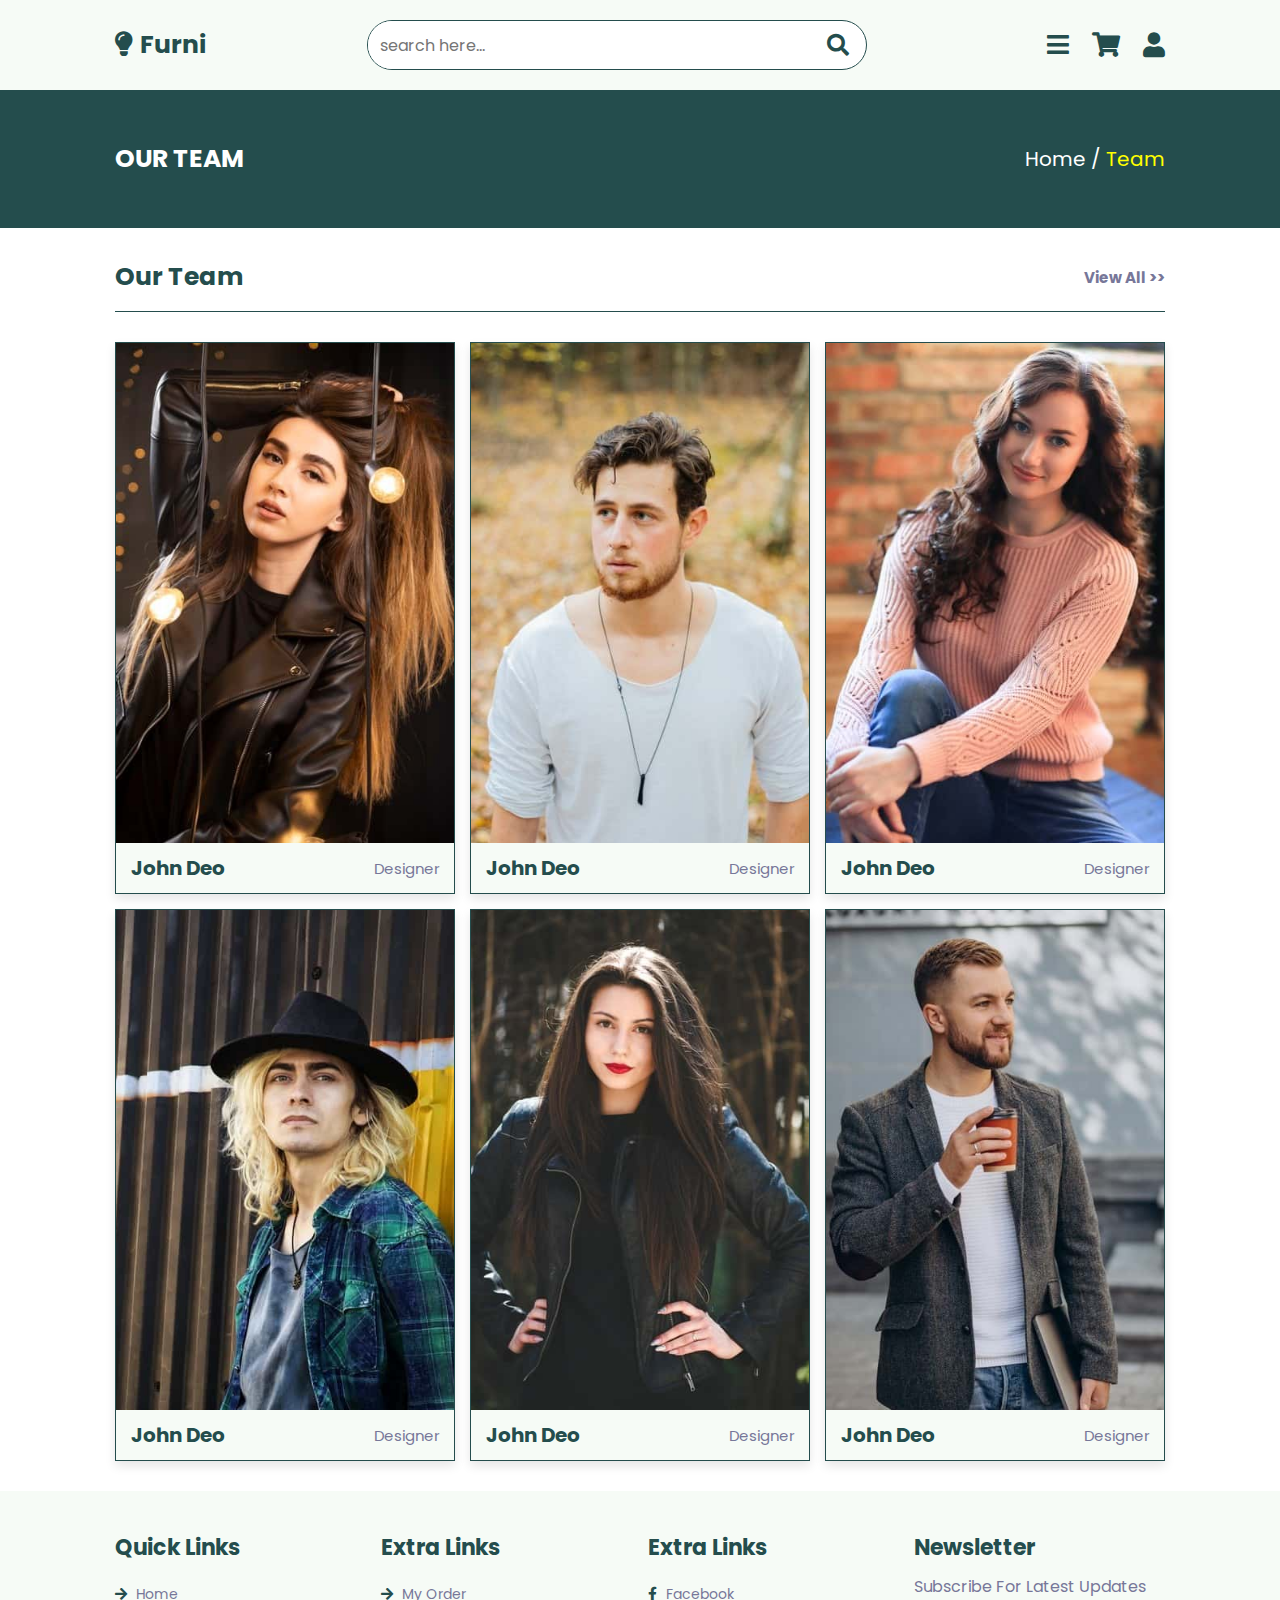
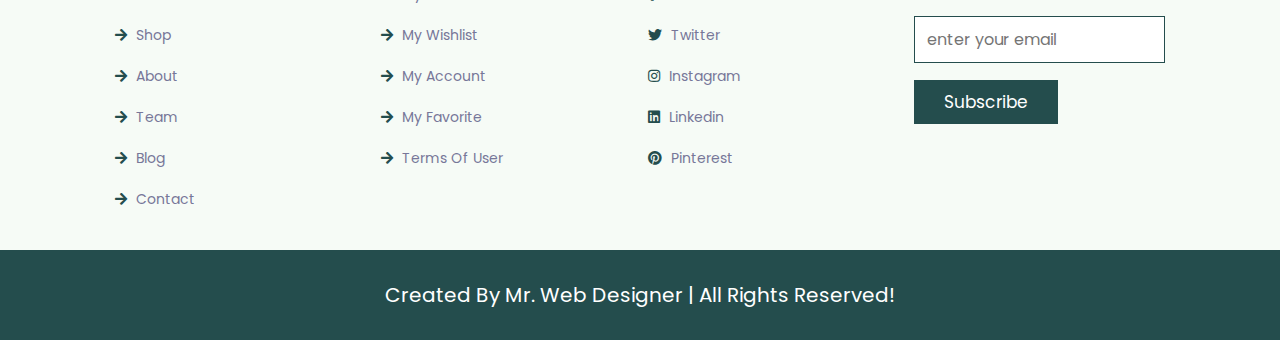
<file: funi/team.html>
<!DOCTYPE html>
<html lang="en">
<head>
    <meta charset="UTF-8">
    <meta http-equiv="X-UA-Compatible" content="IE=edge">
    <meta name="viewport" content="width=device-width, initial-scale=1.0">
    <title>team</title>

    <!-- font awesome cdn link  -->
    <link rel="stylesheet" href="https://cdnjs.cloudflare.com/ajax/libs/font-awesome/5.15.4/css/all.min.css">

    <!-- custom css file link  -->
    <link rel="stylesheet" href="css/style.css">

</head>
<body>

<!-- header section starts  -->

<header class="header">

    <a href="home.html" class="logo"> <i class="fas fa-lightbulb"></i> furni </a>

    <form action="" class="search-form">
        <input type="search" placeholder="search here..." id="search-box">
        <label for="search-box" class="fas fa-search"></label>
    </form>

    <div class="icons">
        <div id="menu-btn" class="fas fa-bars"></div>
        <div id="search-btn" class="fas fa-search"></div>
        <div id="cart-btn" class="fas fa-shopping-cart"></div>
        <div id="login-btn" class="fas fa-user"></div>
    </div>

</header>

<!-- header section ends  -->

<!-- closer btn  -->

<div id="closer" class="fas fa-times"></div>

<!-- navbar  -->

<nav class="navbar">
    <a href="home.html">home</a>
    <a href="shop.html">shop</a>
    <a href="about.html">about</a>
    <a href="team.html">team</a>
    <a href="blog.html">blog</a>
    <a href="contact.html">contact</a>
</nav>

<!-- shopping cart  -->

<div class="shopping-cart">

    <div class="box">
        <i class="fas fa-times"></i>
        <img src="image/cart-img-1.jpg" alt="">
        <div class="content">
            <h3>morden furniture</h3>
            <span class="quantity"> 1 </span>
            <span class="multiply"> x </span>
            <span class="price"> $140.00 </span>
        </div>
    </div>

    <div class="box">
        <i class="fas fa-times"></i>
        <img src="image/cart-img-2.jpg" alt="">
        <div class="content">
            <h3>morden furniture</h3>
            <span class="quantity"> 1 </span>
            <span class="multiply"> x </span>
            <span class="price"> $140.00 </span>
        </div>
    </div>

    <div class="box">
        <i class="fas fa-times"></i>
        <img src="image/cart-img-3.jpg" alt="">
        <div class="content">
            <h3>morden furniture</h3>
            <span class="quantity"> 1 </span>
            <span class="multiply"> x </span>
            <span class="price"> $140.00 </span>
        </div>
    </div>

    <div class="box">
        <i class="fas fa-times"></i>
        <img src="image/cart-img-4.jpg" alt="">
        <div class="content">
            <h3>morden furniture</h3>
            <span class="quantity"> 1 </span>
            <span class="multiply"> x </span>
            <span class="price"> $140.00 </span>
        </div>
    </div>

    <h3 class="total"> total : <span>$560.00</span> </h3>

    <a href="#" class="btn">checkout cart</a>

</div>

<!-- login form  -->

<div class="login-form">

    <form action="">
        <h3>login form</h3>
        <input type="email" placeholder="enter your email" class="box">
        <input type="password" placeholder="enter your password" class="box">
        <div class="remember">
            <input type="checkbox" name="" id="remember-me">
            <label for="remember-me">remember me</label>
        </div>
        <input type="submit" value="login now" class="btn">
        <p>forget password? <a href="#">click here</a></p>
        <p>don't have an account? <a href="#">create now</a></p>
    </form>

</div>

<section class="heading">
    <h3>our team</h3>
    <p> <a href="home.html">home</a> / <span>team</span> </p>
</section>

<section class="team">

    <h1 class="title"> <span>our team</span> <a href="#">view all >></a> </h1>

    <div class="box-container">

        <div class="box">
            <div class="share">
                <a href="#" class="fab fa-facebook-f"></a>
                <a href="#" class="fab fa-twitter"></a>
                <a href="#" class="fab fa-pinterest"></a>
                <a href="#" class="fab fa-instagram"></a>
            </div>
            <div class="image">
                <img src="image/team-1.jpg" alt="">
            </div>
            <div class="user">
                <h3>john deo</h3>
                <span>designer</span>
            </div>
        </div>

        <div class="box">
            <div class="share">
                <a href="#" class="fab fa-facebook-f"></a>
                <a href="#" class="fab fa-twitter"></a>
                <a href="#" class="fab fa-pinterest"></a>
                <a href="#" class="fab fa-instagram"></a>
            </div>
            <div class="image">
                <img src="image/team-2.jpg" alt="">
            </div>
            <div class="user">
                <h3>john deo</h3>
                <span>designer</span>
            </div>
        </div>

        <div class="box">
            <div class="share">
                <a href="#" class="fab fa-facebook-f"></a>
                <a href="#" class="fab fa-twitter"></a>
                <a href="#" class="fab fa-pinterest"></a>
                <a href="#" class="fab fa-instagram"></a>
            </div>
            <div class="image">
                <img src="image/team-3.jpg" alt="">
            </div>
            <div class="user">
                <h3>john deo</h3>
                <span>designer</span>
            </div>
        </div>

        <div class="box">
            <div class="share">
                <a href="#" class="fab fa-facebook-f"></a>
                <a href="#" class="fab fa-twitter"></a>
                <a href="#" class="fab fa-pinterest"></a>
                <a href="#" class="fab fa-instagram"></a>
            </div>
            <div class="image">
                <img src="image/team-4.jpg" alt="">
            </div>
            <div class="user">
                <h3>john deo</h3>
                <span>designer</span>
            </div>
        </div>

        <div class="box">
            <div class="share">
                <a href="#" class="fab fa-facebook-f"></a>
                <a href="#" class="fab fa-twitter"></a>
                <a href="#" class="fab fa-pinterest"></a>
                <a href="#" class="fab fa-instagram"></a>
            </div>
            <div class="image">
                <img src="image/team-5.jpg" alt="">
            </div>
            <div class="user">
                <h3>john deo</h3>
                <span>designer</span>
            </div>
        </div>

        <div class="box">
            <div class="share">
                <a href="#" class="fab fa-facebook-f"></a>
                <a href="#" class="fab fa-twitter"></a>
                <a href="#" class="fab fa-pinterest"></a>
                <a href="#" class="fab fa-instagram"></a>
            </div>
            <div class="image">
                <img src="image/team-6.jpg" alt="">
            </div>
            <div class="user">
                <h3>john deo</h3>
                <span>designer</span>
            </div>
        </div>

    </div>

</section>



















<!-- footer section  -->

<section class="footer">

    <div class="box-container">

        <div class="box">
            <h3>quick links</h3>
            <a href="home.html"> <i class="fas fa-arrow-right"></i> home</a>
            <a href="shop.html"> <i class="fas fa-arrow-right"></i> shop</a>
            <a href="about.html"> <i class="fas fa-arrow-right"></i> about</a>
            <a href="team.html"> <i class="fas fa-arrow-right"></i> team</a>
            <a href="blog.html"> <i class="fas fa-arrow-right"></i> blog</a>
            <a href="contact.html"> <i class="fas fa-arrow-right"></i> contact</a>
        </div>

        <div class="box">
            <h3>extra links</h3>
            <a href="#"> <i class="fas fa-arrow-right"></i> my order</a>
            <a href="#"> <i class="fas fa-arrow-right"></i> my wishlist</a>
            <a href="#"> <i class="fas fa-arrow-right"></i> my account</a>
            <a href="#"> <i class="fas fa-arrow-right"></i> my favorite</a>
            <a href="#"> <i class="fas fa-arrow-right"></i> terms of user</a>
        </div>

        <div class="box">
            <h3>extra links</h3>
            <a href="#"> <i class="fab fa-facebook-f"></i> facebook</a>
            <a href="#"> <i class="fab fa-twitter"></i> twitter</a>
            <a href="#"> <i class="fab fa-instagram"></i> instagram</a>
            <a href="#"> <i class="fab fa-linkedin"></i> linkedin</a>
            <a href="#"> <i class="fab fa-pinterest"></i> pinterest</a>
        </div>

        <div class="box">
            <h3>newsletter</h3>
            <p>subscribe for latest updates</p>
            <form action="">
                <input type="email" name="" placeholder="enter your email" id="">
                <input type="submit" value="subscribe" class="btn">
            </form>
        </div>

    </div>

</section>

<section class="credit">
    created by mr. web designer | all rights reserved!
</section>

<!-- custom js file link  -->
<script src="js/script.js"></script>
    
</body>
</html>
</file>
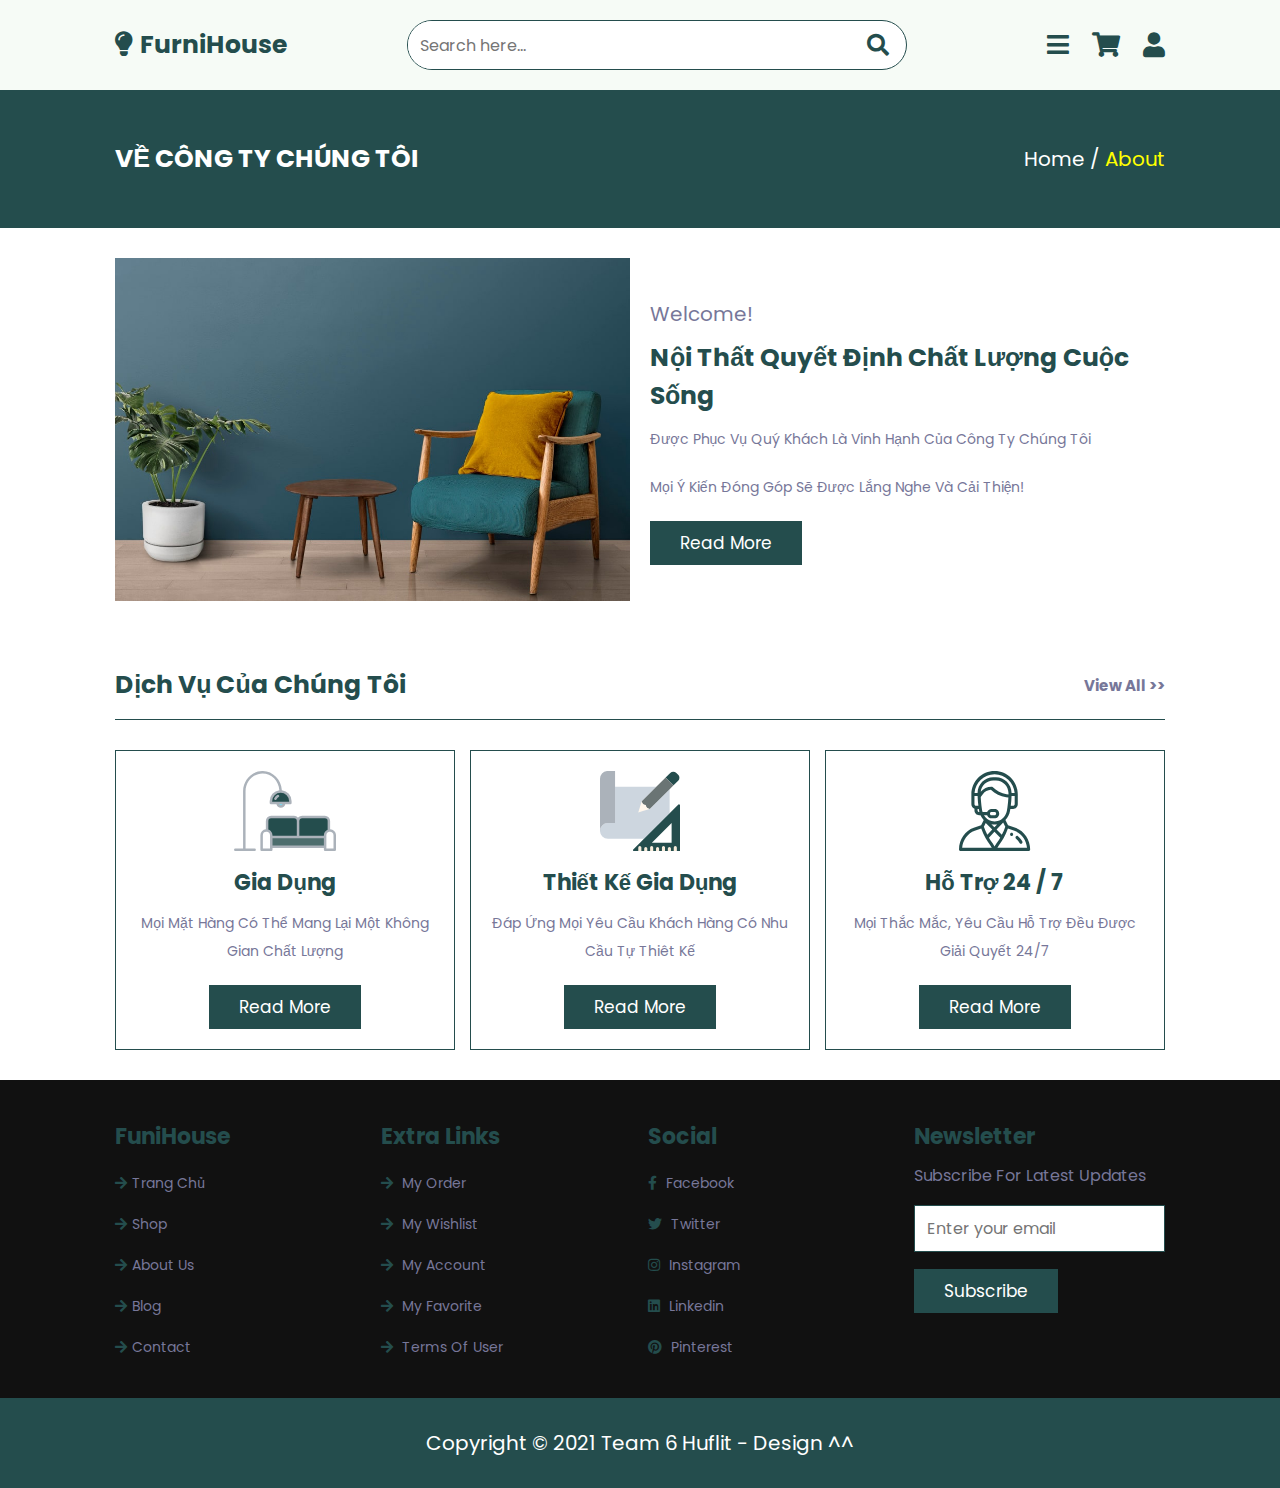
<file: web_shop/about.html>
<!DOCTYPE html>
<html lang="en">
<head>
    <meta charset="UTF-8">
    <meta http-equiv="X-UA-Compatible" content="IE=edge">
    <meta name="viewport" content="width=device-width, initial-scale=1.0">
    <title>About us</title>

    <!-- font awesome cdn link  -->
    <link rel="stylesheet" href="https://cdnjs.cloudflare.com/ajax/libs/font-awesome/5.15.4/css/all.min.css">

    <!-- custom css file link  -->
    <link rel="stylesheet" href="css/style.css">

</head>
<body>

<!-- header section starts  -->

<header class="header">

    <a href="home.html" class="logo"> <i class="fas fa-lightbulb"></i> FurniHouse </a>

    <form action="" class="search-form">
        <input type="search" placeholder="Search here..." id="search-box">
        <label for="search-box" class="fas fa-search"></label>
    </form>

    <div class="icons">
        <div id="menu-btn" class="fas fa-bars"></div>
        <div id="search-btn" class="fas fa-search"></div>
        <div id="cart-btn" class="fas fa-shopping-cart"></div>
        <div id="login-btn" class="fas fa-user"></div>
    </div>

</header>

<!-- header section ends  -->

<!-- closer btn  -->

<div id="closer" class="fas fa-times"></div>

<!-- navbar  -->

<nav class="navbar">
    <a href="home.html">Trang chủ</a>
    <a href="shop.html">Shop</a>
    <a href="about.html">About us</a>
  <!--  <a href="team.html">team</a> -->
    <a href="blog.html">Blog</a>
    <a href="contact.html">Contact</a>
</nav>

<!-- shopping cart  -->

<div class="shopping-cart">

    <div class="box">
        <i class="fas fa-times"></i>
        <img src="image/cart-img-1.jpg" alt="">
        <div class="content">
            <h3>Ghế phong cách</h3>
            <span class="quantity"> 1 </span>
            <span class="multiply"> x </span>
            <span class="price"> $140.00 </span>
        </div>
    </div>

    <div class="box">
        <i class="fas fa-times"></i>
        <img src="image/cart-img-2.jpg" alt="">
        <div class="content">
            <h3>Ghế ngắn</h3>
            <span class="quantity"> 1 </span>
            <span class="multiply"> x </span>
            <span class="price"> $140.00 </span>
        </div>
    </div>

    <div class="box">
        <i class="fas fa-times"></i>
        <img src="image/cart-img-3.jpg" alt="">
        <div class="content">
            <h3>Ghế nhiều chân phong cách Châu Âu</h3>
            <span class="quantity"> 1 </span>
            <span class="multiply"> x </span>
            <span class="price"> $140.00 </span>
        </div>
    </div>

    <div class="box">
        <i class="fas fa-times"></i>
        <img src="image/cart-img-4.jpg" alt="">
        <div class="content">
            <h3>Ghế gỗ nệm mềm</h3>
            <span class="quantity"> 1 </span>
            <span class="multiply"> x </span>
            <span class="price"> $140.00 </span>
        </div>
    </div>

    <h3 class="total"> total : <span>$560.00</span> </h3>

    <a href="#" class="btn">Thanh toán</a>

</div>

<!-- login form  -->

<div class="login-form">

    <form action="">
        <h3>Login</h3>
        <input type="email" placeholder="Enter your email" class="box">
        <input type="password" placeholder="Enter your password" class="box">
        <div class="remember">
            <input type="checkbox" name="" id="remember-me">
            <label for="remember-me">Remember me</label>
        </div>
        <input type="submit" value="login now" class="btn">
        <p>Forget password? <a href="#">Click here</a></p>
        <p>Don't have an account? <a href="#">Create now</a></p>
    </form>

</div>

<section class="heading">
    <h3>Về công ty chúng tôi</h3>
    <p> <a href="home.html">home</a> / <span>about</span> </p>
</section>

<section class="about">

    <div class="image">
        <img src="image/about-img.jpg" alt="">
    </div>

    <div class="content">
        <span>Welcome!</span>
        <h3>Nội thất quyết định chất lượng cuộc sống</h3>
        <p>Được phục vụ quý khách là vinh hạnh của công ty chúng tôi</p>
        <p>Mọi ý kiến đóng góp sẽ được lắng nghe và cải thiện!</p>
        <a href="#" class="btn">read more</a>
    </div>

</section>

<section class="services">

    <h1 class="title"> <span>Dịch vụ  của chúng tôi</span> <a href="#">View all >></a> </h1>

    <div class="box-container">

        <div class="box">
            <img src="image/serv-1.svg" alt="">
            <h3>Gia dụng</h3>
            <p>Mọi mặt hàng có thể mang lại một không gian chất lượng</p>
            <a href="#" class="btn">read more</a>
        </div>

        <div class="box">
            <img src="image/serv-2.svg" alt="">
            <h3>Thiết kế gia dụng</h3>
           <p>Đáp ứng mọi yêu cầu khách hàng có nhu cầu tự thiêt kế</p>
            <a href="#" class="btn">read more</a>
        </div>

        <div class="box">
            <img src="image/serv-3.svg" alt="">
            <h3>Hỗ trợ 24 / 7</h3>
            <p>Mọi thắc mắc, yêu cầu hỗ trợ đều được giải quyết 24/7</p>
            <a href="#" class="btn">read more</a>
        </div>

    </div>

</section>


<!-- footer section  -->

<section class="footer">

    <div class="box-container">

        <div class="box">
            <h3>FuniHouse</h3>
            <a href="home.html"> <i class="fas fa-arrow-right"></i>Trang chủ</a>
            <a href="shop.html"> <i class="fas fa-arrow-right"></i>Shop</a>
            <a href="about.html"> <i class="fas fa-arrow-right"></i>About us</a>
            <a href="blog.html"> <i class="fas fa-arrow-right"></i>Blog</a>
            <a href="contact.html"> <i class="fas fa-arrow-right"></i>Contact</a>
        </div>

        <div class="box">
            <h3>extra links</h3>
            <a href="#"> <i class="fas fa-arrow-right"></i> my order</a>
            <a href="#"> <i class="fas fa-arrow-right"></i> my wishlist</a>
            <a href="#"> <i class="fas fa-arrow-right"></i> my account</a>
            <a href="#"> <i class="fas fa-arrow-right"></i> my favorite</a>
            <a href="#"> <i class="fas fa-arrow-right"></i> terms of user</a>
        </div>

        <div class="box">
            <h3>Social</h3>
            <a href="#"> <i class="fab fa-facebook-f"></i> facebook</a>
            <a href="#"> <i class="fab fa-twitter"></i> twitter</a>
            <a href="#"> <i class="fab fa-instagram"></i> instagram</a>
            <a href="#"> <i class="fab fa-linkedin"></i> linkedin</a>
            <a href="#"> <i class="fab fa-pinterest"></i> pinterest</a>
        </div>

        <div class="box">
            <h3>Newsletter</h3>
            <p>Subscribe for latest updates</p>
            <form action="">
                <input type="email" name="" placeholder="Enter your email" id="">
                <input type="submit" value="subscribe" class="btn">
            </form>
        </div>

    </div>

</section>

<section class="credit">
Copyright © 2021 Team 6 Huflit - Design ^^</section>

<!-- custom js file link  -->
<script src="js/script.js"></script>
    
</body>
</html>
</file>
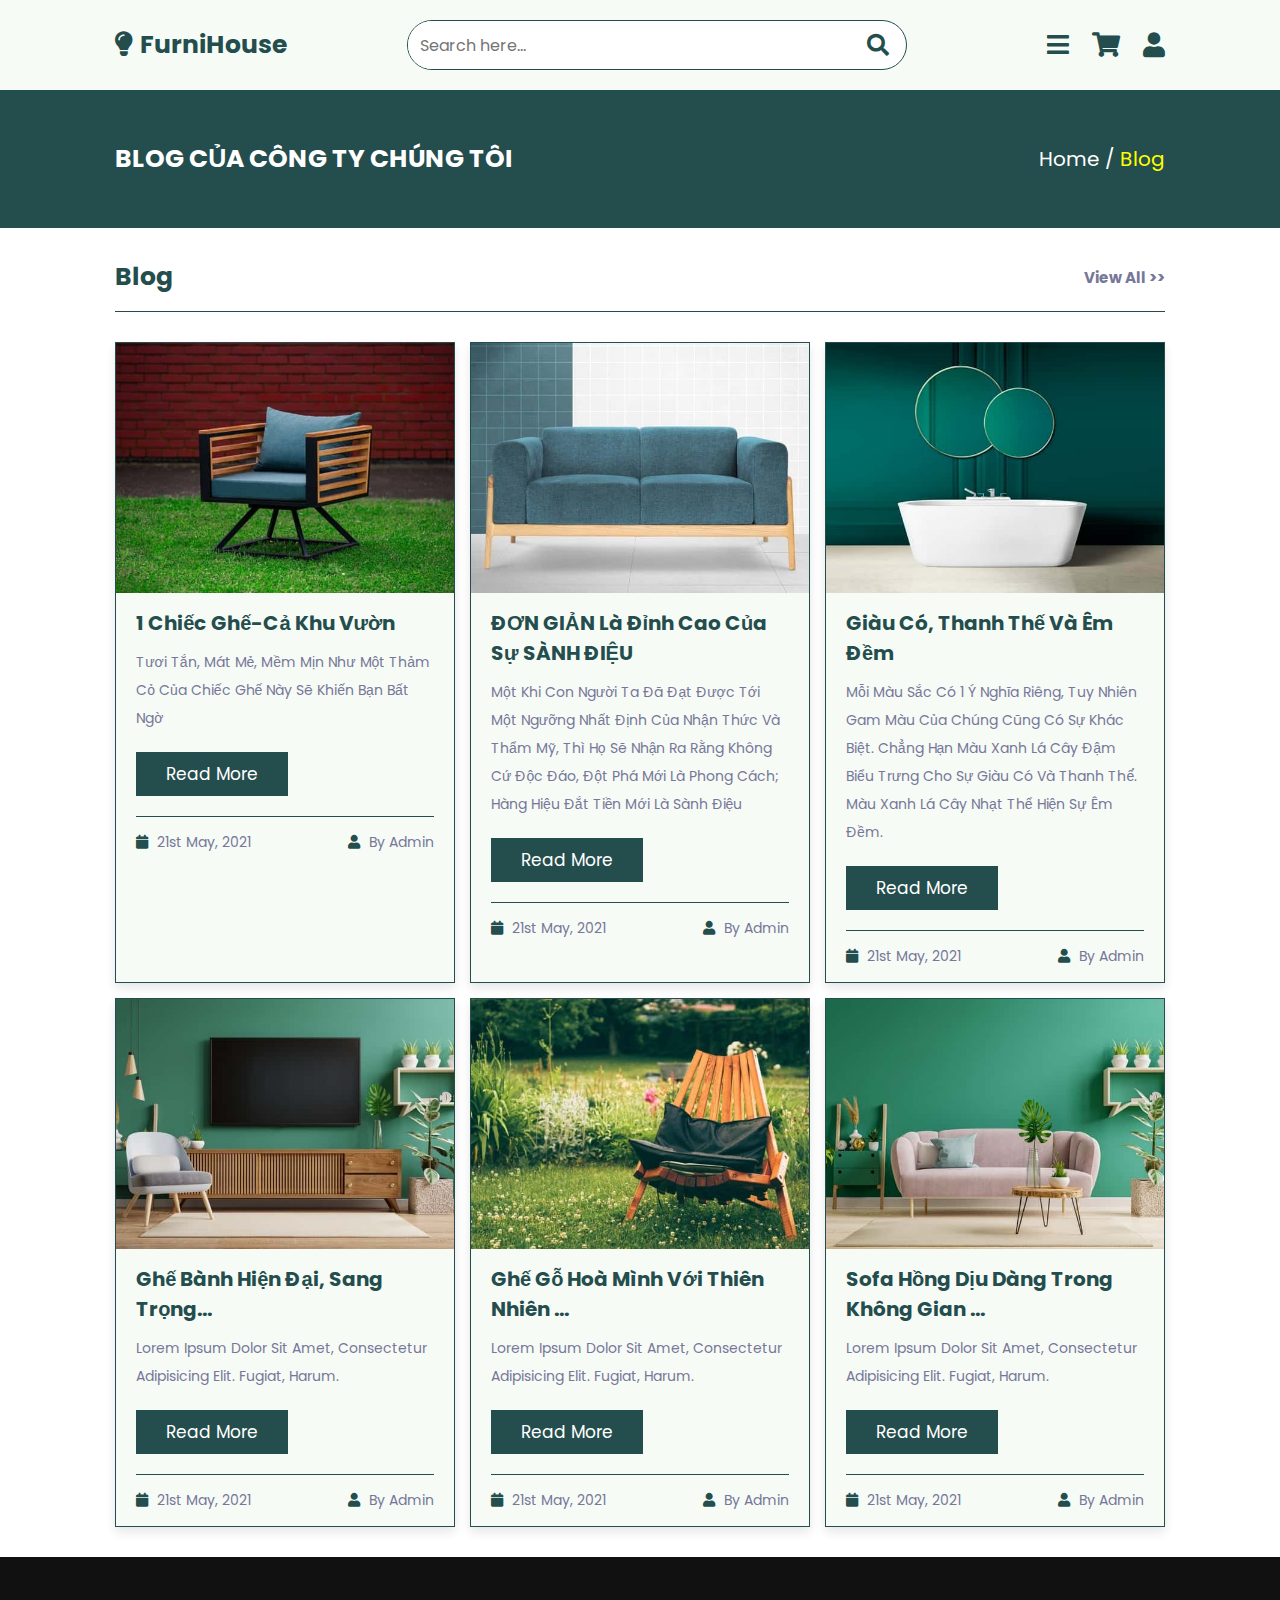
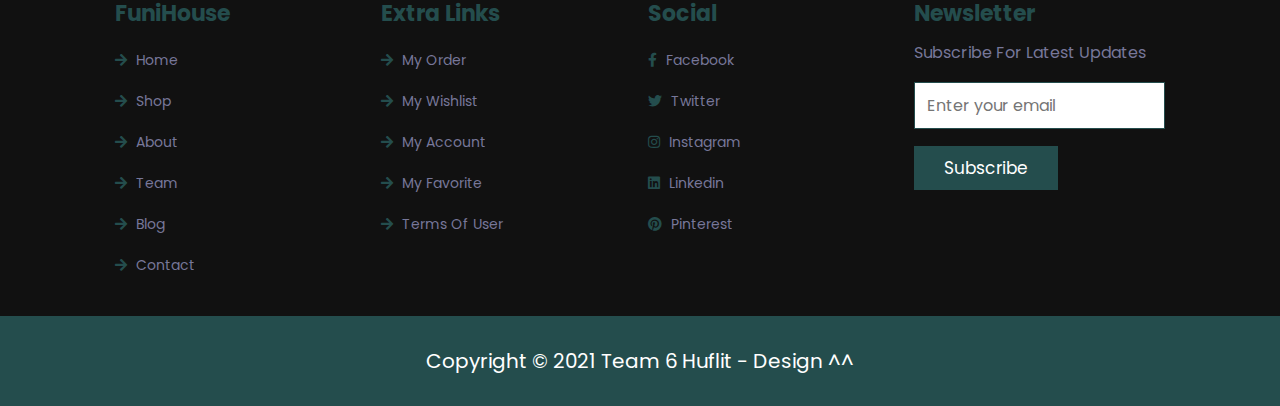
<file: web_shop/blog.html>
<!DOCTYPE html>
<html lang="en">
<head>
    <meta charset="UTF-8">
    <meta http-equiv="X-UA-Compatible" content="IE=edge">
    <meta name="viewport" content="width=device-width, initial-scale=1.0">
    <title>Blog</title>

    <!-- font awesome cdn link  -->
    <link rel="stylesheet" href="https://cdnjs.cloudflare.com/ajax/libs/font-awesome/5.15.4/css/all.min.css">

    <!-- custom css file link  -->
    <link rel="stylesheet" href="css/style.css">

</head>
<body>

<!-- header section starts  -->

<header class="header">

    <a href="home.html" class="logo"> <i class="fas fa-lightbulb"></i> FurniHouse </a>

    <form action="" class="search-form">
        <input type="search" placeholder="Search here..." id="search-box">
        <label for="search-box" class="fas fa-search"></label>
    </form>

    <div class="icons">
        <div id="menu-btn" class="fas fa-bars"></div>
        <div id="search-btn" class="fas fa-search"></div>
        <div id="cart-btn" class="fas fa-shopping-cart"></div>
        <div id="login-btn" class="fas fa-user"></div>
    </div>

</header>

<!-- header section ends  -->

<!-- closer btn  -->

<div id="closer" class="fas fa-times"></div>

<!-- navbar  -->

<nav class="navbar">
    <a href="home.html">Trang chủ<i class="fa fa-language" aria-hidden="true"></i></a>
    <a href="shop.html">Shop</a>
    <a href="about.html">About us</a>
   <!--<a href="team.html">team</a> -->
    <a href="blog.html">Blog</a>
    <a href="contact.html">Contact</a>
</nav>

<!-- shopping cart  -->

<div class="shopping-cart">

    <div class="box">
        <i class="fas fa-times"></i>
        <img src="image/cart-img-1.jpg" alt="">
        <div class="content">
            <h3>Ghế phong cách</h3>
            <span class="quantity"> 1 </span>
            <span class="multiply"> x </span>
            <span class="price"> $140.00 </span>
        </div>
    </div>

    <div class="box">
        <i class="fas fa-times"></i>
        <img src="image/cart-img-2.jpg" alt="">
        <div class="content">
            <h3>Ghế ngắn</h3>
            <span class="quantity"> 1 </span>
            <span class="multiply"> x </span>
            <span class="price"> $140.00 </span>
        </div>
    </div>

    <div class="box">
        <i class="fas fa-times"></i>
        <img src="image/cart-img-3.jpg" alt="">
        <div class="content">
            <h3>Ghế nhiều chân phong cách Châu Âu</h3>
            <span class="quantity"> 1 </span>
            <span class="multiply"> x </span>
            <span class="price"> $140.00 </span>
        </div>
    </div>

    <div class="box">
        <i class="fas fa-times"></i>
        <img src="image/cart-img-4.jpg" alt="">
        <div class="content">
            <h3>Ghế gỗ nệm mềm</h3>
            <span class="quantity"> 1 </span>
            <span class="multiply"> x </span>
            <span class="price"> $140.00 </span>
        </div>
    </div>

    <h3 class="total"> total : <span>$560.00</span> </h3>

    <a href="#" class="btn">Thanh toán</a>

</div>

<!-- login form  -->

<div class="login-form">

    <form action="">
        <h3>Login </h3>
        <input type="email" placeholder="Enter your email" class="box">
        <input type="password" placeholder="Enter your password" class="box">
        <div class="remember">
            <input type="checkbox" name="" id="remember-me">
            <label for="remember-me">Remember me</label>
        </div>
        <input type="submit" value="login now" class="btn">
        <p>Forget password? <a href="#">Click here</a></p>
        <p>Don't have an account? <a href="#">Create now</a></p>
    </form>

</div>

<section class="heading">
    <h3>Blog của công ty chúng tôi</h3>
    <p> <a href="home.html">home</a> / <span>blog</span> </p>
</section>

<section class="blog">

    <h1 class="title"> <span>Blog</span> <a href="#">view all >></a> </h1>

    <div class="box-container">

        <div class="box">
            <div class="image">
                <img src="image/blog-1.jpg" alt="">
            </div>
            <div class="content">
                <h3>1 chiếc ghế-cả khu vườn</h3>
                <p>tươi tắn, mát mẻ, mềm mịn như một thảm cỏ của chiếc ghế này sẽ khiến bạn bất ngờ</p>
                <a href="#" class="btn">read more</a>
                <div class="icons">
                    <a href="#"> <i class="fas fa-calendar"></i> 21st may, 2021 </a>
                    <a href="#"> <i class="fas fa-user"></i> by admin </a>
                </div>
            </div>
        </div>
        
        <div class="box">
            <div class="image">
                <img src="image/blog-2.jpg" alt="">
            </div>
            <div class="content">
                <h3>ĐƠN GIẢN là đỉnh cao của sự SÀNH ĐIỆU</h3>
                <p>Một khi con người ta đã đạt được tới một ngưỡng nhất định của nhận thức và thẩm mỹ, 
                    thì họ sẽ nhận ra rằng không cứ độc đáo, đột phá mới là phong cách; hàng hiệu đắt tiền mới là sành điệu</p>
                <a href="#" class="btn">read more</a>
                <div class="icons">
                    <a href="#"> <i class="fas fa-calendar"></i> 21st may, 2021 </a>
                    <a href="#"> <i class="fas fa-user"></i> by admin </a>
                </div>
            </div>
        </div>

        <div class="box">
            <div class="image">
                <img src="image/blog-3.jpg" alt="">
            </div>
            <div class="content">
                <h3>Giàu có, thanh thế và êm đềm</h3>
                <p>mỗi màu sắc có 1 ý nghĩa riêng, tuy nhiên gam màu của chúng cũng có sự khác biệt. 
                    Chẳng hạn màu xanh lá cây đậm biểu trưng cho sự giàu có và thanh thế́. Màu xanh lá cây nhạt thể hiện sự êm đềm.</p>

                <a href="#" class="btn">read more</a>
                <div class="icons">
                    <a href="#"> <i class="fas fa-calendar"></i> 21st may, 2021 </a>
                    <a href="#"> <i class="fas fa-user"></i> by admin </a>
                </div>
            </div>
        </div>

        <div class="box">
            <div class="image">
                <img src="image/blog-4.jpg" alt="">
            </div>
            <div class="content">
                <h3>Ghế bành hiện đại, sang trọng...</h3>
                <p>Lorem ipsum dolor sit amet, consectetur adipisicing elit. Fugiat, harum.</p>
                <a href="#" class="btn">read more</a>
                <div class="icons">
                    <a href="#"> <i class="fas fa-calendar"></i> 21st may, 2021 </a>
                    <a href="#"> <i class="fas fa-user"></i> by admin </a>
                </div>
            </div>
        </div>

        <div class="box">
            <div class="image">
                <img src="image/blog-5.jpg" alt="">
            </div>
            <div class="content">
                <h3>Ghế gỗ hoà mình với thiên nhiên ...</h3>
                <p>Lorem ipsum dolor sit amet, consectetur adipisicing elit. Fugiat, harum.</p>
                <a href="#" class="btn">read more</a>
                <div class="icons">
                    <a href="#"> <i class="fas fa-calendar"></i> 21st may, 2021 </a>
                    <a href="#"> <i class="fas fa-user"></i> by admin </a>
                </div>
            </div>
        </div>

        <div class="box">
            <div class="image">
                <img src="image/blog-6.jpg" alt="">
            </div>
            <div class="content">
                <h3>Sofa hồng dịu dàng trong không gian ...</h3>
                <p>Lorem ipsum dolor sit amet, consectetur adipisicing elit. Fugiat, harum.</p>
                <a href="#" class="btn">read more</a>
                <div class="icons">
                    <a href="#"> <i class="fas fa-calendar"></i> 21st may, 2021 </a>
                    <a href="#"> <i class="fas fa-user"></i> by admin </a>
                </div>
            </div>
        </div>

    </div>

</section>



<!-- footer section  -->

<section class="footer">

    <div class="box-container">

        <div class="box">
            <h3>FuniHouse</h3>
            <a href="home.html"> <i class="fas fa-arrow-right"></i> home</a>
            <a href="shop.html"> <i class="fas fa-arrow-right"></i> shop</a>
            <a href="about.html"> <i class="fas fa-arrow-right"></i> about</a>
            <a href="team.html"> <i class="fas fa-arrow-right"></i> team</a>
            <a href="blog.html"> <i class="fas fa-arrow-right"></i> blog</a>
            <a href="contact.html"> <i class="fas fa-arrow-right"></i> contact</a>
        </div>

        <div class="box">
            <h3>extra links</h3>
            <a href="#"> <i class="fas fa-arrow-right"></i> my order</a>
            <a href="#"> <i class="fas fa-arrow-right"></i> my wishlist</a>
            <a href="#"> <i class="fas fa-arrow-right"></i> my account</a>
            <a href="#"> <i class="fas fa-arrow-right"></i> my favorite</a>
            <a href="#"> <i class="fas fa-arrow-right"></i> terms of user</a>
        </div>

        <div class="box">
            <h3>Social</h3>
            <a href="#"> <i class="fab fa-facebook-f"></i> facebook</a>
            <a href="#"> <i class="fab fa-twitter"></i> twitter</a>
            <a href="#"> <i class="fab fa-instagram"></i> instagram</a>
            <a href="#"> <i class="fab fa-linkedin"></i> linkedin</a>
            <a href="#"> <i class="fab fa-pinterest"></i> pinterest</a>
        </div>

        <div class="box">
            <h3>Newsletter</h3>
            <p>Subscribe for latest updates</p>
            <form action="">
                <input type="email" name="" placeholder="Enter your email" id="">
                <input type="submit" value="subscribe" class="btn">
            </form>
        </div>     

    </div>

</section>

<section class="credit">
    Copyright © 2021 Team 6 Huflit - Design ^^
</section>

<!-- custom js file link  -->
<script src="js/script.js"></script>
    
</body>
</html>
</file>
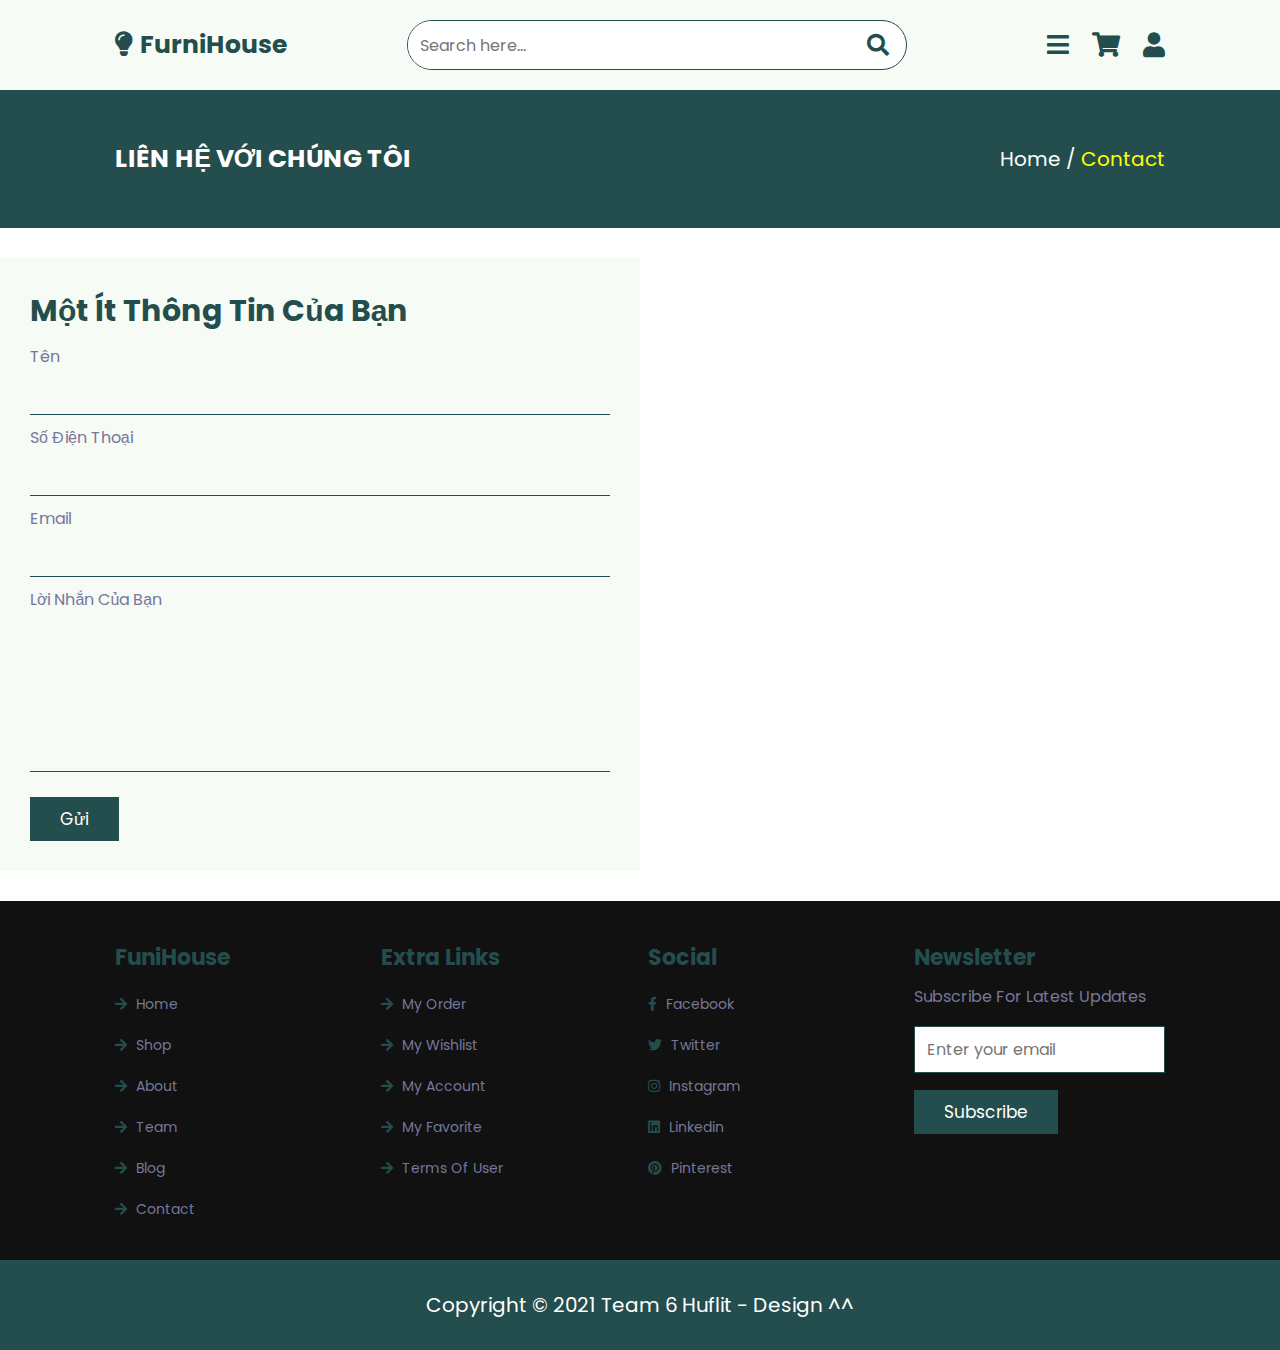
<file: web_shop/contact.html>
<!DOCTYPE html>
<html lang="en">
<head>
    <meta charset="UTF-8">
    <meta http-equiv="X-UA-Compatible" content="IE=edge">
    <meta name="viewport" content="width=device-width, initial-scale=1.0">
    <title>Contact</title>

    <!-- font awesome cdn link  -->
    <link rel="stylesheet" href="https://cdnjs.cloudflare.com/ajax/libs/font-awesome/5.15.4/css/all.min.css">

    <!-- custom css file link  -->
    <link rel="stylesheet" href="css/style.css">

</head>
<body>

<!-- header section starts  -->

<header class="header">

    <a href="home.html" class="logo"> <i class="fas fa-lightbulb"></i> furniHouse </a>

    <form action="" class="search-form">
        <input type="search" placeholder="Search here..." id="search-box">
        <label for="search-box" class="fas fa-search"></label>
    </form>

    <div class="icons">
        <div id="menu-btn" class="fas fa-bars"></div>
        <div id="search-btn" class="fas fa-search"></div>
        <div id="cart-btn" class="fas fa-shopping-cart"></div>
        <div id="login-btn" class="fas fa-user"></div>
    </div>

</header>

<!-- header section ends  -->

<!-- closer btn  -->

<div id="closer" class="fas fa-times"></div>

<!-- navbar  -->

<nav class="navbar">
    <a href="home.html">Trang chủ</a>
    <a href="shop.html">shop</a>
    <a href="about.html">about</a>
    <a href="blog.html">blog</a>
    <a href="contact.html">contact</a>
</nav>

<!-- shopping cart  -->

<div class="shopping-cart">

    <div class="box">
        <i class="fas fa-times"></i>
        <img src="image/cart-img-1.jpg" alt="">
        <div class="content">
            <h3>Ghế phong cách</h3>
            <span class="quantity"> 1 </span>
            <span class="multiply"> x </span>
            <span class="price"> $140.00 </span>
        </div>
    </div>

    <div class="box">
        <i class="fas fa-times"></i>
        <img src="image/cart-img-2.jpg" alt="">
        <div class="content">
            <h3>Ghế ngắn</h3>
            <span class="quantity"> 1 </span>
            <span class="multiply"> x </span>
            <span class="price"> $140.00 </span>
        </div>
    </div>

    <div class="box">
        <i class="fas fa-times"></i>
        <img src="image/cart-img-3.jpg" alt="">
        <div class="content">
            <h3>Ghế nhiều chân phong cách Châu Âu</h3>
            <span class="quantity"> 1 </span>
            <span class="multiply"> x </span>
            <span class="price"> $140.00 </span>
        </div>
    </div>

    <div class="box">
        <i class="fas fa-times"></i>
        <img src="image/cart-img-4.jpg" alt="">
        <div class="content">
            <h3>Ghế gỗ nệm mềm</h3>
            <span class="quantity"> 1 </span>
            <span class="multiply"> x </span>
            <span class="price"> $140.00 </span>
        </div>
    </div>

    <h3 class="total"> total : <span>$560.00</span> </h3>

    <a href="#" class="btn">Thanh toán</a>

</div>
<!-- login form  -->

<div class="login-form">

    <form action="">
        <h3>Login</h3>
        <input type="email" placeholder="Enter your email" class="box">
        <input type="password" placeholder="Enter your password" class="box">
        <div class="remember">
            <input type="checkbox" name="" id="remember-me">
            <label for="remember-me">Remember me</label>
        </div>
        <input type="submit" value="login now" class="btn">
        <p>Forget password? <a href="#">Click here</a></p>
        <p>Don't have an account? <a href="#">Create now</a></p>
    </form>

</div>

<section class="heading">
    <h3>Liên Hệ Với Chúng Tôi</h3>
    <p> <a href="home.html">home</a> / <span>contact</span> </p>
</section>

<div class="contact">

    <form action="">
        <h3>Một ít thông tin của bạn</h3>
        <span>Tên</span>
        <input type="text" class="box">
        <span>Số điện thoại</span>
        <input type="number" class="box">
        <span>Email</span>
        <input type="email" class="box">
        <span>Lời nhắn của bạn</span>
        <textarea class="box" name="" id="" cols="30" rows="10"></textarea>
        <input type="submit" value="Gửi" class="btn">
    </form>

    <iframe class="map" src="https://www.google.com/maps/embed?pb=!1m18!1m12!1m3!1d30153.788252261566!2d72.82321484621745!3d19.141690214227783!2m3!1f0!2f0!3f0!3m2!1i1024!2i768!4f13.1!3m3!1m2!1s0x3be7b63aceef0c69%3A0x2aa80cf2287dfa3b!2sJogeshwari%20West%2C%20Mumbai%2C%20Maharashtra%20400047!5e0!3m2!1sen!2sin!4v1634314289650!5m2!1sen!2sin" allowfullscreen="" loading="lazy"></iframe>

</div>



















<!-- footer section  -->

<section class="footer">

    <div class="box-container">

        <div class="box">
            <h3>FuniHouse</h3>
            <a href="home.html"> <i class="fas fa-arrow-right"></i> home</a>
            <a href="shop.html"> <i class="fas fa-arrow-right"></i> shop</a>
            <a href="about.html"> <i class="fas fa-arrow-right"></i> about</a>
            <a href="team.html"> <i class="fas fa-arrow-right"></i> team</a>
            <a href="blog.html"> <i class="fas fa-arrow-right"></i> blog</a>
            <a href="contact.html"> <i class="fas fa-arrow-right"></i> contact</a>
        </div>

        <div class="box">
            <h3>extra links</h3>
            <a href="#"> <i class="fas fa-arrow-right"></i> my order</a>
            <a href="#"> <i class="fas fa-arrow-right"></i> my wishlist</a>
            <a href="#"> <i class="fas fa-arrow-right"></i> my account</a>
            <a href="#"> <i class="fas fa-arrow-right"></i> my favorite</a>
            <a href="#"> <i class="fas fa-arrow-right"></i> terms of user</a>
        </div>

        <div class="box">
            <h3>Social</h3>
            <a href="#"> <i class="fab fa-facebook-f"></i> facebook</a>
            <a href="#"> <i class="fab fa-twitter"></i> twitter</a>
            <a href="#"> <i class="fab fa-instagram"></i> instagram</a>
            <a href="#"> <i class="fab fa-linkedin"></i> linkedin</a>
            <a href="#"> <i class="fab fa-pinterest"></i> pinterest</a>
        </div>

        <div class="box">
            <h3>Newsletter</h3>
            <p>Subscribe for latest updates</p>
            <form action="">
                <input type="email" name="" placeholder="Enter your email" id="">
                <input type="submit" value="subscribe" class="btn">
            </form>
        </div>

    </div>

</section>

<section class="credit">    
     Copyright © 2021 Team 6 Huflit - Design ^^
</section>

<!-- custom js file link  -->
<script src="js/script.js"></script>
    
</body>
</html>
</file>
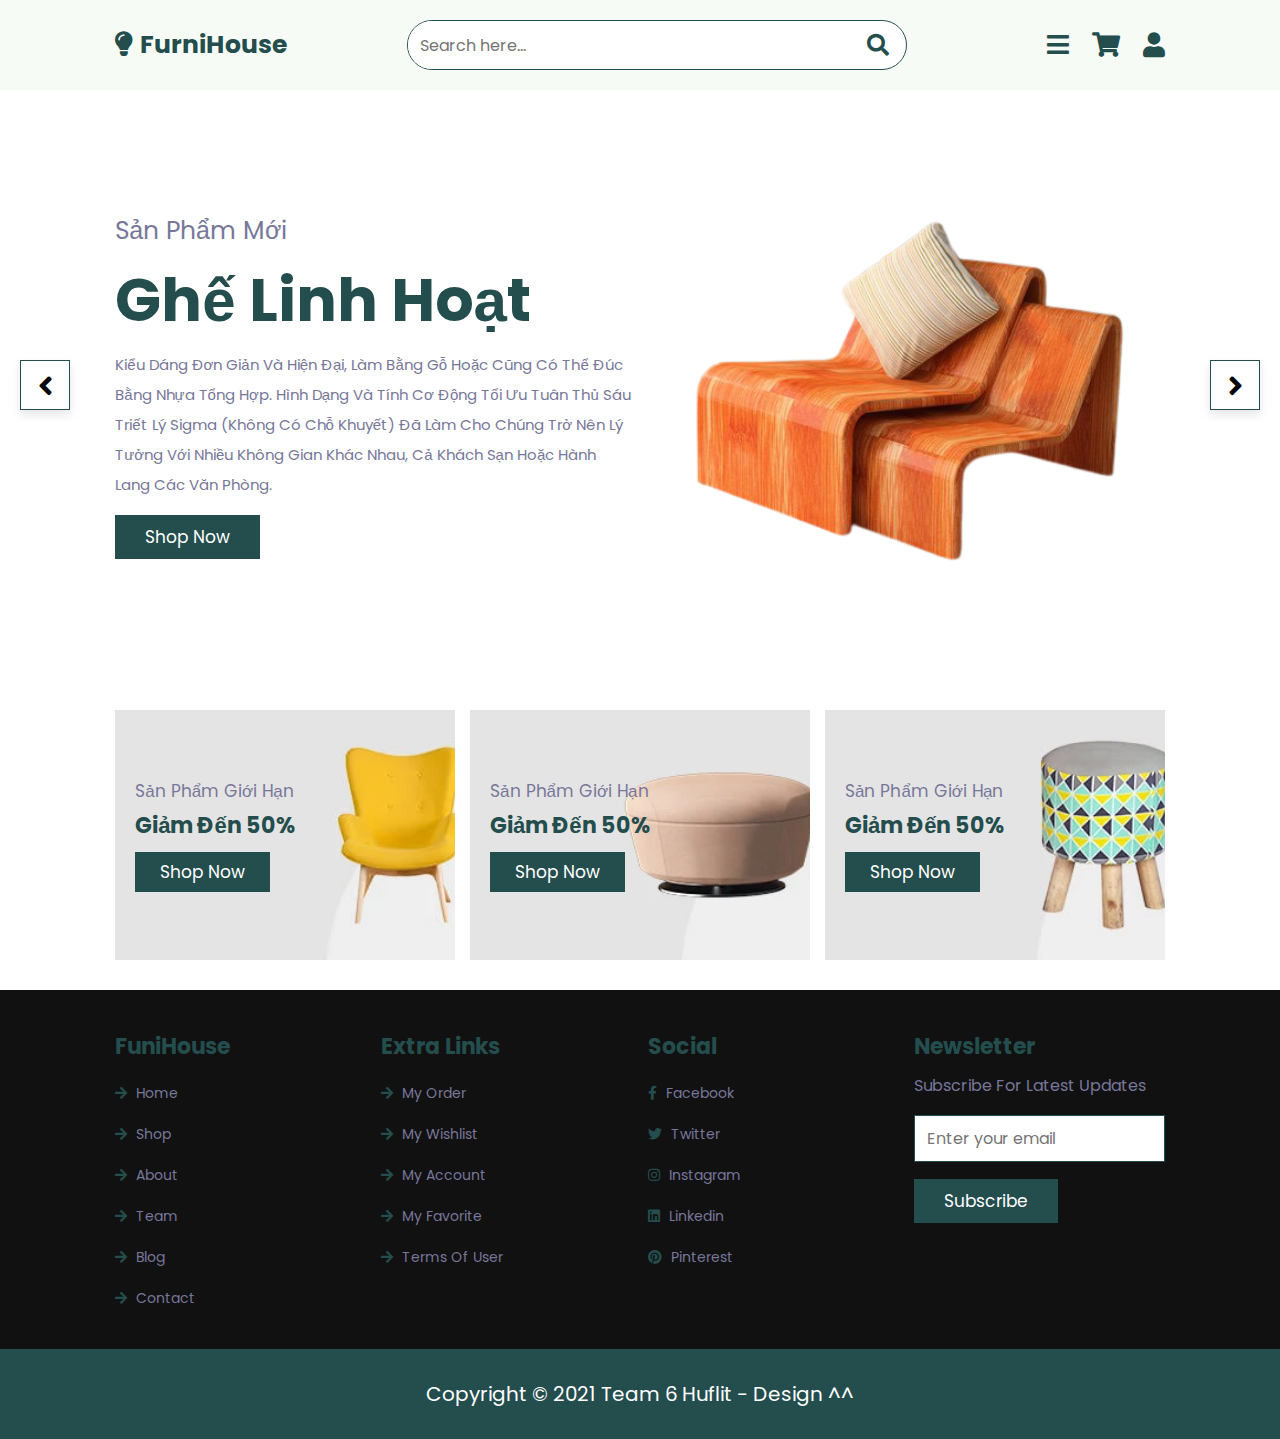
<file: web_shop/home.html>
<!DOCTYPE html>
<html lang="en">
<head>
    <meta charset="UTF-8">
    <meta http-equiv="X-UA-Compatible" content="IE=edge">
    <meta name="viewport" content="width=device-width, initial-scale=1.0">
    <title>home</title>

    <!-- font awesome cdn link  -->
    <link rel="stylesheet" href="https://cdnjs.cloudflare.com/ajax/libs/font-awesome/5.15.4/css/all.min.css">

    <!-- custom css file link  -->
    <link rel="stylesheet" href="css/style.css">

</head>
<body>

<!-- header section starts  -->

<header class="header">

    <a href="home.html" class="logo"> <i class="fas fa-lightbulb"></i> FurniHouse </a>

    <form action="" class="search-form">
        <input type="search" placeholder="Search here..." id="search-box">
        <label for="search-box" class="fas fa-search"></label>
    </form>

    <div class="icons">
        <div id="menu-btn" class="fas fa-bars"></div>
        <div id="search-btn" class="fas fa-search"></div>
        <div id="cart-btn" class="fas fa-shopping-cart"></div>
        <div id="login-btn" class="fas fa-user"></div>
    </div>

</header>

<!-- header section ends  -->

<!-- closer btn  -->

<div id="closer" class="fas fa-times"></div>

<!-- navbar  -->

<nav class="navbar">
    <a href="home.html">Trang chủ</a>
    <a href="shop.html">shop</a>
    <a href="about.html">about us</a>
    <a href="blog.html">blog</a>
    <a href="contact.html">contact</a>
</nav>

<!-- shopping cart  -->

<div class="shopping-cart">

    <div class="box">
        <i class="fas fa-times"></i>
        <img src="image/cart-img-1.jpg" alt="">
        <div class="content">
            <h3>Ghế phong cách</h3>
            <span class="quantity"> 1 </span>
            <span class="multiply"> x </span>
            <span class="price"> $140.00 </span>
        </div>
    </div>

    <div class="box">
        <i class="fas fa-times"></i>
        <img src="image/cart-img-2.jpg" alt="">
        <div class="content">
            <h3>Ghế ngắn</h3>
            <span class="quantity"> 1 </span>
            <span class="multiply"> x </span>
            <span class="price"> $140.00 </span>
        </div>
    </div>

    <div class="box">
        <i class="fas fa-times"></i>
        <img src="image/cart-img-3.jpg" alt="">
        <div class="content">
            <h3>Ghế nhiều chân phong cách Châu Âu</h3>
            <span class="quantity"> 1 </span>
            <span class="multiply"> x </span>
            <span class="price"> $140.00 </span>
        </div>
    </div>

    <div class="box">
        <i class="fas fa-times"></i>
        <img src="image/cart-img-4.jpg" alt="">
        <div class="content">
            <h3>Ghế gỗ nệm mềm</h3>
            <span class="quantity"> 1 </span>
            <span class="multiply"> x </span>
            <span class="price"> $140.00 </span>
        </div>
    </div>

    <h3 class="total"> total : <span>$560.00</span> </h3>

    <a href="#" class="btn">Thanh toán</a>

</div>

<!-- login form  -->

<div class="login-form">

    <form action="">
        <h3>login</h3>
        <input type="email" placeholder="Enter your email" class="box">
        <input type="password" placeholder="Enter your password" class="box">
        <div class="remember">
            <input type="checkbox" name="" id="remember-me">
            <label for="remember-me">Remember me</label>
        </div>
        <input type="submit" value="Login now" class="btn">
        <p>Forget password? <a href="#">Click here</a></p>
        <p>Don't have an account? <a href="#">Create now</a></p>
    </form>

</div>

<!-- home section starts  -->

<section class="home">

    <div class="slides-container">

        <div class="slide active">
            <div class="content">
                <span>Sản phẩm mới</span>
                <h3>Ghế linh hoạt</h3>
                <p>Kiểu dáng đơn giản và hiện đại, 
                làm bằng gỗ hoặc cũng có thể đúc bằng nhựa tổng hợp. 
                Hình dạng và tính cơ động tối ưu tuân thủ sáu triết lý sigma (không có chỗ khuyết)
                đã làm cho chúng trở nên lý tưởng với nhiều không gian khác nhau, 
                cả khách sạn hoặc hành lang các văn phòng.</p>
                <a href="#" class="btn">shop now</a>
            </div>
            <div class="image">
                <img src="image/home-img-0.png" alt="">
            </div>
        </div>

        <div class="slide">
            <div class="content">
                <span>Sản phẩm mới</span>
                <h3>Sofa đơn sang trọng</h3>
                <p>Với kích thước nhỏ gọn, tạo điểm nhấn sang trọng hiện đại cho phòng khách gia đình, 
                    đáp ứng đủ nhu cầu sử dụng cũng như bài trí trong nhiều không gian, 
                    ghế sofa gỗ đơn phòng khách chắn chắn sẽ khiến bạn hài lòng. </p>
                <a href="#" class="btn">shop now</a>
            </div>
            <div class="image">
                <img src="image/home-img-2.png" alt="">
            </div>
        </div>

    </div>

    <div id="slide-next" onclick="next()" class="fas fa-angle-right"></div>
    <div id="slide-prev" onclick="prev()" class="fas fa-angle-left"></div>

</section>

<!-- home section ends -->

<!-- banner section starts  -->

<section class="banner-container">

    <div class="banner">
        <img src="image/banner-1.jpg" alt="">
        <div class="content">
            <span>Sản phẩm giới hạn</span>
            <h3>Giảm đến 50%</h3>
            <a href="#" class="btn">shop now</a>
        </div>
    </div>

    <div class="banner">
        <img src="image/banner-2.jpg" alt="">
        <div class="content">
            <span>Sản phẩm giới hạn</span>
            <h3>Giảm đến 50%</h3>
            <a href="#" class="btn">shop now</a>
        </div>
    </div>

    <div class="banner">
        <img src="image/banner-3.jpg" alt="">
        <div class="content">
            <span>Sản phẩm giới hạn</span>
            <h3>Giảm đến 50%</h3>
            <a href="#" class="btn">shop now</a>
        </div>
    </div>

</section>

<!-- banner section ends -->






<!-- footer section  -->

<section class="footer">

    <div class="box-container">

        <div class="box">
            <h3>FuniHouse</h3>
            <a href="home.html"> <i class="fas fa-arrow-right"></i> home</a>
            <a href="shop.html"> <i class="fas fa-arrow-right"></i> shop</a>
            <a href="about.html"> <i class="fas fa-arrow-right"></i> about</a>
            <a href="team.html"> <i class="fas fa-arrow-right"></i> team</a>
            <a href="blog.html"> <i class="fas fa-arrow-right"></i> blog</a>
            <a href="contact.html"> <i class="fas fa-arrow-right"></i> contact</a>
        </div>

        <div class="box">
            <h3>extra links</h3>
            <a href="#"> <i class="fas fa-arrow-right"></i> my order</a>
            <a href="#"> <i class="fas fa-arrow-right"></i> my wishlist</a>
            <a href="#"> <i class="fas fa-arrow-right"></i> my account</a>
            <a href="#"> <i class="fas fa-arrow-right"></i> my favorite</a>
            <a href="#"> <i class="fas fa-arrow-right"></i> terms of user</a>
        </div>

        <div class="box">
            <h3>Social</h3>
            <a href="#"> <i class="fab fa-facebook-f"></i> facebook</a>
            <a href="#"> <i class="fab fa-twitter"></i> twitter</a>
            <a href="#"> <i class="fab fa-instagram"></i> instagram</a>
            <a href="#"> <i class="fab fa-linkedin"></i> linkedin</a>
            <a href="#"> <i class="fab fa-pinterest"></i> pinterest</a>
        </div>

        <div class="box">
            <h3>Newsletter</h3>
            <p>Subscribe for latest updates</p>
            <form action="">
                <input type="email" name="" placeholder="Enter your email" id="">
                <input type="submit" value="subscribe" class="btn">
            </form>
        </div>

    </div>

</section>

<section class="credit">
    Copyright © 2021 Team 6 Huflit - Design ^^</section>

<!-- custom js file link  -->
<script src="js/script.js"></script>
    
</body>
</html>
</file>
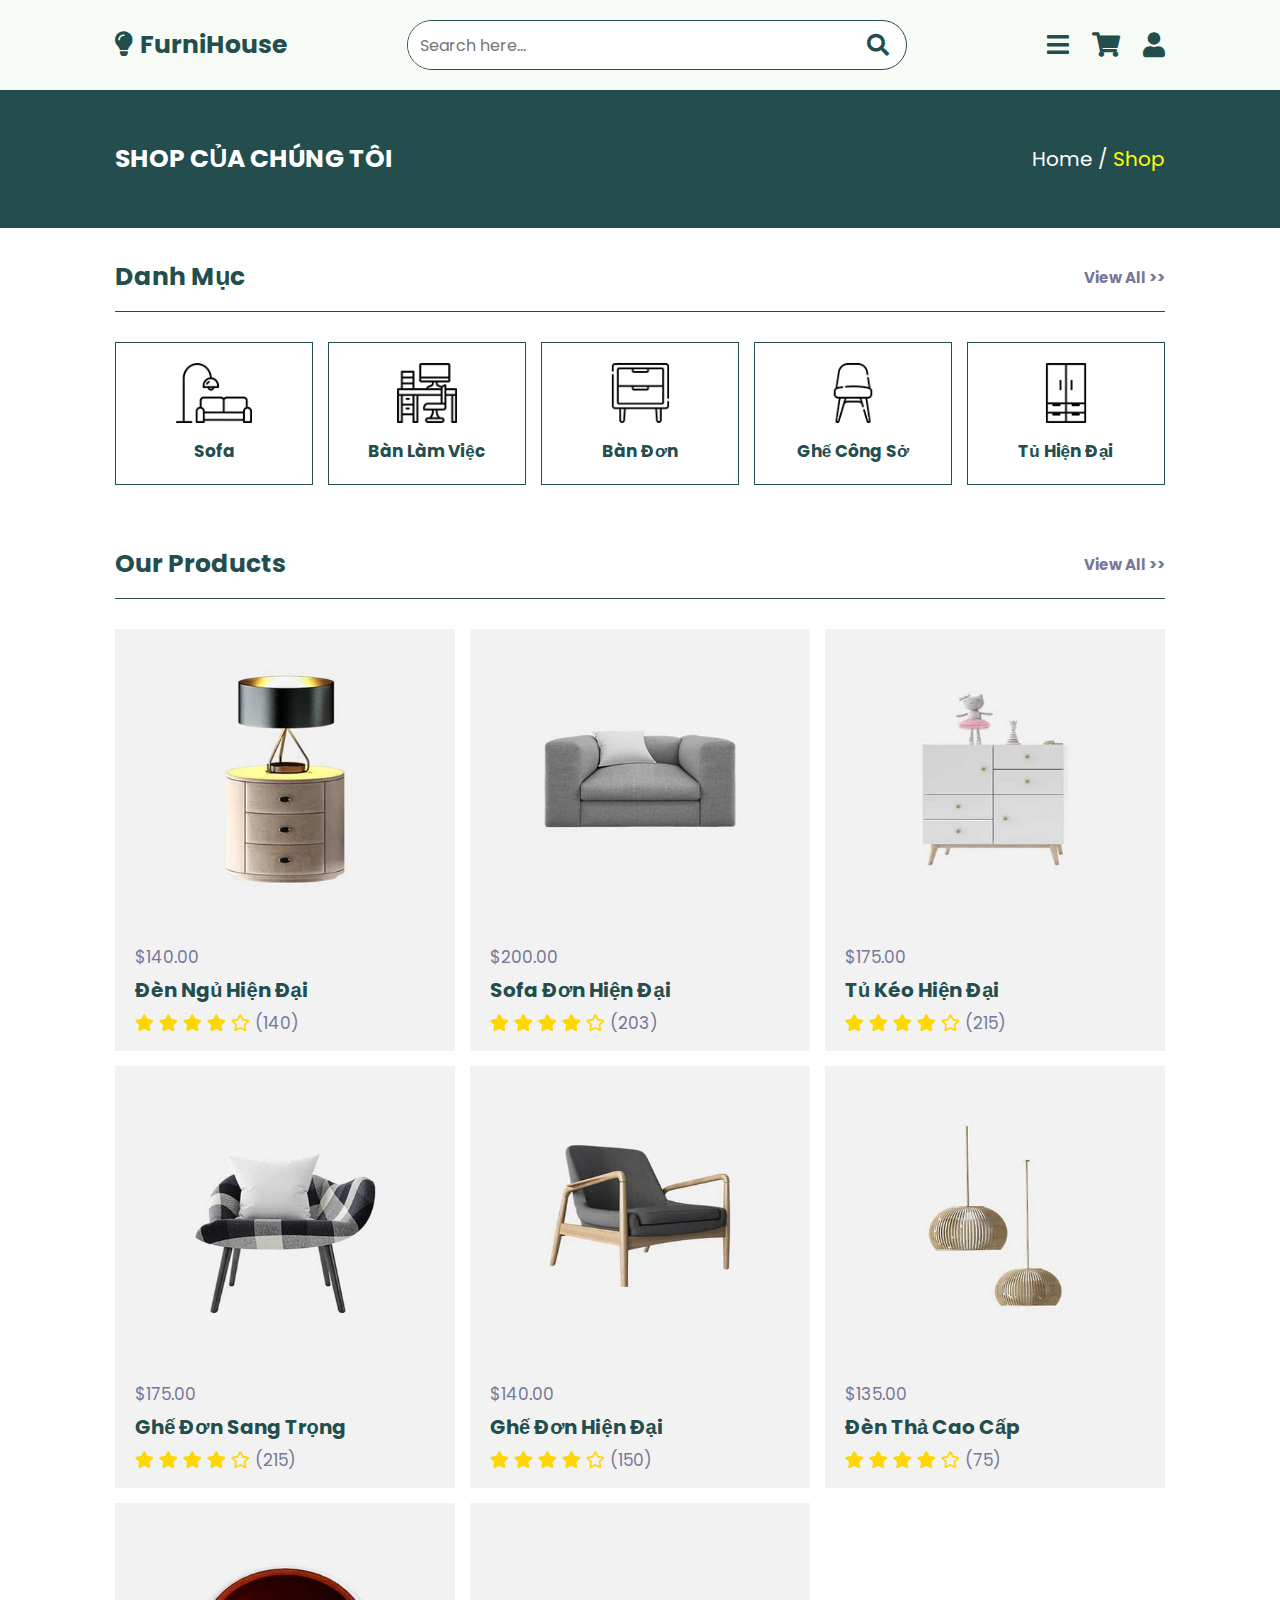
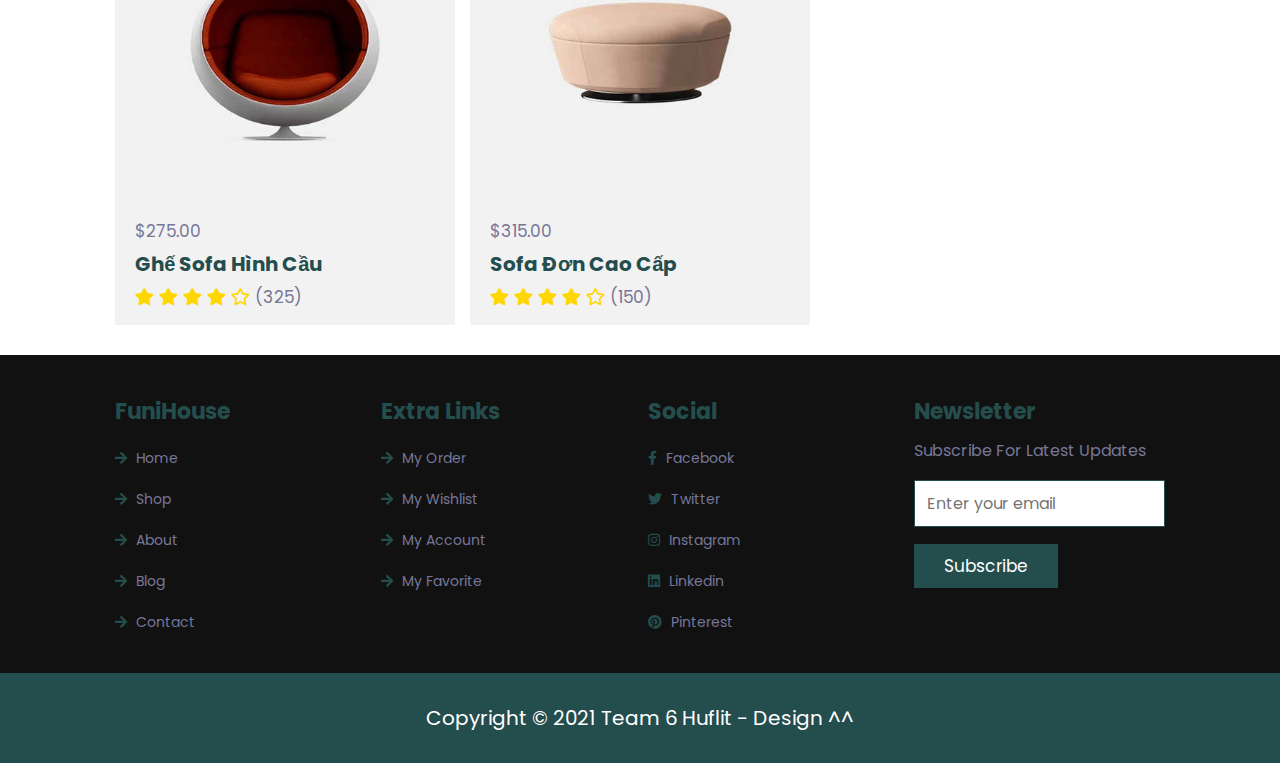
<file: web_shop/shop.html>
<!DOCTYPE html>
<html lang="en">
<head>
    <meta charset="UTF-8">
    <meta http-equiv="X-UA-Compatible" content="IE=edge">
    <meta name="viewport" content="width=device-width, initial-scale=1.0">
    <title>Shop</title>

    <!-- font awesome cdn link  -->
    <link rel="stylesheet" href="https://cdnjs.cloudflare.com/ajax/libs/font-awesome/5.15.4/css/all.min.css">

    <!-- custom css file link  -->
    <link rel="stylesheet" href="css/style.css">

</head>
<body>

<!-- header section starts  -->

<header class="header">

    <a href="home.html" class="logo"> <i class="fas fa-lightbulb"></i> furniHouse </a>

    <form action="" class="search-form">
        <input type="search" placeholder="Search here..." id="search-box">
        <label for="search-box" class="fas fa-search"></label>
    </form>

    <div class="icons">
        <div id="menu-btn" class="fas fa-bars"></div>
        <div id="search-btn" class="fas fa-search"></div>
        <div id="cart-btn" class="fas fa-shopping-cart"></div>
        <div id="login-btn" class="fas fa-user"></div>
    </div>

</header>

<!-- header section ends  -->

<!-- closer btn  -->

<div id="closer" class="fas fa-times"></div>

<!-- navbar  -->

<nav class="navbar">
    <a href="home.html">Trang chủ</a>
    <a href="shop.html">shop</a>
    <a href="about.html">about</a>
    <a href="blog.html">blog</a>
    <a href="contact.html">contact</a>
</nav>

<!-- shopping cart  -->

<div class="shopping-cart">

    <div class="box">
        <i class="fas fa-times"></i>
        <img src="image/cart-img-1.jpg" alt="">
        <div class="content">
            <h3>Ghế phong cách</h3>
            <span class="quantity"> 1 </span>
            <span class="multiply"> x </span>
            <span class="price"> $140.00 </span>
        </div>
    </div>

    <div class="box">
        <i class="fas fa-times"></i>
        <img src="image/cart-img-2.jpg" alt="">
        <div class="content">
            <h3>Ghế ngắn</h3>
            <span class="quantity"> 1 </span>
            <span class="multiply"> x </span>
            <span class="price"> $140.00 </span>
        </div>
    </div>

    <div class="box">
        <i class="fas fa-times"></i>
        <img src="image/cart-img-3.jpg" alt="">
        <div class="content">
            <h3>Ghế nhiều chân phong cách Châu Âu</h3>
            <span class="quantity"> 1 </span>
            <span class="multiply"> x </span>
            <span class="price"> $140.00 </span>
        </div>
    </div>

    <div class="box">
        <i class="fas fa-times"></i>
        <img src="image/cart-img-4.jpg" alt="">
        <div class="content">
            <h3>Ghế gỗ nệm mềm</h3>
            <span class="quantity"> 1 </span>
            <span class="multiply"> x </span>
            <span class="price"> $140.00 </span>
        </div>
    </div>

    <h3 class="total"> total : <span>$560.00</span> </h3>

    <a href="#" class="btn">Thanh toán</a>

</div>

<!-- login form  -->


<div class="login-form">

    <form action="">
        <h3>Login </h3>
        <input type="email" placeholder="Enter your email" class="box">
        <input type="password" placeholder="Enter your password" class="box">
        <div class="remember">
            <input type="checkbox" name="" id="remember-me">
            <label for="remember-me">Remember me</label>
        </div>
        <input type="submit" value="login now" class="btn">
        <p>Forget password? <a href="#">Click here</a></p>
        <p>Don't have an account? <a href="#">Create now</a></p>
    </form>

</div>

<section class="heading">
    <h3>Shop của chúng tôi</h3>
    <p> <a href="home.html">home</a> / <span>shop</span> </p>
</section>

<section class="category">

    <h1 class="title"> <span>Danh mục</span> <a href="#">View all >></a> </h1>

    <div class="box-container">

        <a href="#" class="box">
            <img src="image/icon-1.png" alt="">
            <h3>Sofa</h3>
        </a>

        <a href="#" class="box">
            <img src="image/icon-2.png" alt="">
            <h3>Bàn làm việc</h3>
        </a>

        <a href="#" class="box">
            <img src="image/icon-3.png" alt="">
            <h3>Bàn đơn</h3>
        </a>

        <a href="#" class="box">
            <img src="image/icon-4.png" alt="">
            <h3>Ghế công sở</h3>
        </a>

        <a href="#" class="box">
            <img src="image/icon-5.png" alt="">
            <h3>Tủ hiện đại</h3>
        </a>

    </div>

</section>
<section class="products">

    <h1 class="title"> <span>Our products</span> <a href="#">View all >></a> </h1>

    <div class="box-container">

        <div class="box">
            <div class="icons">
                <a href="#" class="fas fa-shopping-cart"></a>
                <a href="#" class="fas fa-heart"></a>
                <a href="#" class="fas fa-eye"></a>
            </div>
            <div class="image">
                <img src="image/product-1.jpg" alt="">
            </div>
            <div class="content">
                <div class="price">$140.00</div>
                <a href="product-1.html"><h3>Đèn ngủ hiện đại</h3></a>
                <div class="stars">
                    <i class="fas fa-star"></i>
                    <i class="fas fa-star"></i>
                    <i class="fas fa-star"></i>
                    <i class="fas fa-star"></i>
                    <i class="far fa-star"></i>
                    <span> (140) </span>
                </div>
            </div>
        </div>

        <div class="box">
            <div class="icons">
                <a href="#" class="fas fa-shopping-cart"></a>
                <a href="#" class="fas fa-heart"></a>
                <a href="#" class="fas fa-eye"></a>
            </div>
            <div class="image">
                <img src="image/product-2.jpg" alt="">
            </div>
            <div class="content">
                <div class="price">$200.00</div>
                <a href="product-2.html"><h3>Sofa đơn hiện đại</h3></a>
                <div class="stars">
                    <i class="fas fa-star"></i>
                    <i class="fas fa-star"></i>
                    <i class="fas fa-star"></i>
                    <i class="fas fa-star"></i>
                    <i class="far fa-star"></i>
                    <span> (203) </span>
                </div>
            </div>
        </div>

        <div class="box">
            <div class="icons">
                <a href="#" class="fas fa-shopping-cart"></a>
                <a href="#" class="fas fa-heart"></a>
                <a href="#" class="fas fa-eye"></a>
            </div>
            <div class="image">
                <img src="image/product-3.jpg" alt="">
            </div>
            <div class="content">
                <div class="price">$175.00</div>
                <a href="product-3.html"><h3>Tủ kéo hiện đại</h3></a>
                <div class="stars">
                    <i class="fas fa-star"></i>
                    <i class="fas fa-star"></i>
                    <i class="fas fa-star"></i>
                    <i class="fas fa-star"></i>
                    <i class="far fa-star"></i>
                    <span> (215) </span>
                </div>
            </div>
        </div>

        <div class="box">
            <div class="icons">
                <a href="#" class="fas fa-shopping-cart"></a>
                <a href="#" class="fas fa-heart"></a>
                <a href="#" class="fas fa-eye"></a>
            </div>
            <div class="image">
                <img src="image/product-4.jpg" alt="">
            </div>
            <div class="content">
                <div class="price">$175.00</div>
                <a href="product-4.html"><h3>Ghế đơn sang trọng</h3></a>
                <div class="stars">
                    <i class="fas fa-star"></i>
                    <i class="fas fa-star"></i>
                    <i class="fas fa-star"></i>
                    <i class="fas fa-star"></i>
                    <i class="far fa-star"></i>
                    <span> (215) </span>
                </div>
            </div>
        </div>

        <div class="box">
            <div class="icons">
                <a href="#" class="fas fa-shopping-cart"></a>
                <a href="#" class="fas fa-heart"></a>
                <a href="#" class="fas fa-eye"></a>
            </div>
            <div class="image">
                <img src="image/product-5.jpg" alt="">
            </div>
            <div class="content">
                <div class="price">$140.00</div>
                <a href="product-5.html"><h3>Ghế đơn hiện đại</h3></a>
                <div class="stars">
                    <i class="fas fa-star"></i>
                    <i class="fas fa-star"></i>
                    <i class="fas fa-star"></i>
                    <i class="fas fa-star"></i>
                    <i class="far fa-star"></i>
                    <span> (150) </span>
                </div>
            </div>
        </div>

        <div class="box">
            <div class="icons">
                <a href="#" class="fas fa-shopping-cart"></a>
                <a href="#" class="fas fa-heart"></a>
                <a href="#" class="fas fa-eye"></a>
            </div>
            <div class="image">
                <img src="image/product-6.jpg" alt="">
            </div>
            <div class="content">
                <div class="price">$135.00</div>
                <a href="product-6.html"><h3>Đèn thả cao cấp</h3></a>
                <div class="stars">
                    <i class="fas fa-star"></i>
                    <i class="fas fa-star"></i>
                    <i class="fas fa-star"></i>
                    <i class="fas fa-star"></i>
                    <i class="far fa-star"></i>
                    <span> (75) </span>
                </div>
            </div>
        </div>

        <div class="box">
            <div class="icons">
                <a href="#" class="fas fa-shopping-cart"></a>
                <a href="#" class="fas fa-heart"></a>
                <a href="#" class="fas fa-eye"></a>
            </div>
            <div class="image">
                <img src="image/product-7.jpg" alt="">
            </div>
            <div class="content">
                <div class="price">$275.00</div>
                <a href="product-7.html"><h3>Ghế sofa hình cầu</h3></a>
                <div class="stars">
                    <i class="fas fa-star"></i>
                    <i class="fas fa-star"></i>
                    <i class="fas fa-star"></i>
                    <i class="fas fa-star"></i>
                    <i class="far fa-star"></i>
                    <span> (325) </span>
                </div>
            </div>
        </div>

        <div class="box">
            <div class="icons">
                <a href="#" class="fas fa-shopping-cart"></a>
                <a href="#" class="fas fa-heart"></a>
                <a href="#" class="fas fa-eye"></a>
            </div>
            <div class="image">
                <img src="image/product-8.jpg" alt="">
            </div>
            <div class="content">
                <div class="price">$315.00</div>
                <a href="product-8.html"><h3>Sofa đơn cao cấp</h3></a>
                <div class="stars">
                    <i class="fas fa-star"></i>
                    <i class="fas fa-star"></i>
                    <i class="fas fa-star"></i>
                    <i class="fas fa-star"></i>
                    <i class="far fa-star"></i>
                    <span> (150) </span>
                </div>
            </div>
        </div>

    </div>

</section>




















<!-- footer section  -->

<section class="footer">

    <div class="box-container">

        <div class="box">
            <h3>FuniHouse</h3>
            <a href="home.html"> <i class="fas fa-arrow-right"></i> home</a>
            <a href="shop.html"> <i class="fas fa-arrow-right"></i> shop</a>
            <a href="about.html"> <i class="fas fa-arrow-right"></i> about</a>
            <a href="blog.html"> <i class="fas fa-arrow-right"></i> blog</a>
            <a href="contact.html"> <i class="fas fa-arrow-right"></i> contact</a>
        </div>

        <div class="box">
            <h3>extra links</h3>
            <a href="#"> <i class="fas fa-arrow-right"></i> my order</a>
            <a href="#"> <i class="fas fa-arrow-right"></i> my wishlist</a>
            <a href="#"> <i class="fas fa-arrow-right"></i> my account</a>
            <a href="#"> <i class="fas fa-arrow-right"></i> my favorite</a>
        </div>

        <div class="box">
            <h3>Social</h3>
            <a href="#"> <i class="fab fa-facebook-f"></i> facebook</a>
            <a href="#"> <i class="fab fa-twitter"></i> twitter</a>
            <a href="#"> <i class="fab fa-instagram"></i> instagram</a>
            <a href="#"> <i class="fab fa-linkedin"></i> linkedin</a>
            <a href="#"> <i class="fab fa-pinterest"></i> pinterest</a>
        </div>

        <div class="box">
            <h3>newsletter</h3>
            <p>subscribe for latest updates</p>
            <form action="">
                <input type="email" name="" placeholder="Enter your email" id="">
                <input type="submit" value="subscribe" class="btn">
            </form>
        </div>

    </div>

</section>

<section class="credit">
    Copyright © 2021 Team 6 Huflit - Design ^^
</section>

<!-- custom js file link  -->
<script src="js/script.js"></script>
    
</body>
</html>
</file>
<file: css/style.css>
body{
    background-color: #e6f0e4;
}

h1{
    color: #590ee6;
     
}
h3{
    color: #652cce
}
hr{
    border-style: none;
    border-color: #db6666;
    border-width:5px ;
    border-top-style: dotted;
    width: 5%;
}
/* img{
    background-color: #3e3d41;
    height: 50%;
    width: 40%;
} */
.pikachu{
background-color: #590ee6;
}
</file>
<file: funi/css/style.css>
@import url("https://fonts.googleapis.com/css2?family=Poppins:wght@100;300;400;500;600&display=swap");
* {
  font-family: 'Poppins', sans-serif;
  margin: 0;
  padding: 0;
  -webkit-box-sizing: border-box;
          box-sizing: border-box;
  outline: none;
  border: none;
  text-decoration: none;
  text-transform: capitalize;
  -webkit-transition: .2s linear;
  transition: .2s linear;
}

html {
  font-size: 62.5%;
  overflow-x: hidden;
}

html::-webkit-scrollbar {
  width: 1rem;
}

html::-webkit-scrollbar-track {
  background: #fff;
}

html::-webkit-scrollbar-thumb {
  background: #244d4d;
}

section {
  padding: 3rem 9%;
}

.heading {
  background: #244d4d;
  display: -webkit-box;
  display: -ms-flexbox;
  display: flex;
  -webkit-box-align: center;
      -ms-flex-align: center;
          align-items: center;
  -webkit-box-pack: justify;
      -ms-flex-pack: justify;
          justify-content: space-between;
  padding-top: 5rem;
  padding-bottom: 5rem;
}

.heading h3 {
  font-size: 2.5rem;
  text-transform: uppercase;
  color: #fff;
}

.heading p {
  color: #fff;
  font-size: 2rem;
}

.heading p span {
  color: yellow;
}

.heading p a {
  color: #fff;
}

.heading p a:hover {
  color: yellow;
}

.title {
  display: -webkit-box;
  display: -ms-flexbox;
  display: flex;
  -webkit-box-align: center;
      -ms-flex-align: center;
          align-items: center;
  -webkit-box-pack: justify;
      -ms-flex-pack: justify;
          justify-content: space-between;
  margin-bottom: 3rem;
  border-bottom: 0.1rem solid #244d4d;
  padding-bottom: 1.5rem;
}

.title span {
  font-size: 2.5rem;
  color: #244d4d;
}

.title a {
  font-size: 1.5rem;
  color: #779;
}

.title a:hover {
  color: #244d4d;
}

.btn {
  display: inline-block;
  margin-top: 1rem;
  padding: .9rem 3rem;
  font-size: 1.7rem;
  background: #244d4d;
  color: #fff;
  cursor: pointer;
}

.btn:hover {
  background: #316868;
}

.header {
  padding: 2rem 9%;
  position: -webkit-sticky;
  position: sticky;
  top: 0;
  left: 0;
  right: 0;
  z-index: 100;
  background: #f6fbf6;
  display: -webkit-box;
  display: -ms-flexbox;
  display: flex;
  -webkit-box-align: center;
      -ms-flex-align: center;
          align-items: center;
  -webkit-box-pack: justify;
      -ms-flex-pack: justify;
          justify-content: space-between;
}

.header .logo {
  font-size: 2.5rem;
  color: #244d4d;
  font-weight: bolder;
}

.header .logo i {
  padding-right: .3rem;
}

.header .search-form {
  height: 5rem;
  width: 50rem;
  border-radius: 5rem;
  background: #fff;
  overflow: hidden;
  display: -webkit-box;
  display: -ms-flexbox;
  display: flex;
  -webkit-box-align: center;
      -ms-flex-align: center;
          align-items: center;
  border: 0.1rem solid #244d4d;
}

.header .search-form input {
  height: 100%;
  width: 100%;
  padding: 0 1.2rem;
  font-size: 1.6rem;
  color: #244d4d;
  text-transform: none;
}

.header .search-form label {
  font-size: 2.2rem;
  padding-right: 1.7rem;
  cursor: pointer;
  color: #244d4d;
}

.header .search-form label:hover {
  color: #779;
}

.header .icons div {
  margin-left: 2rem;
  font-size: 2.5rem;
  cursor: pointer;
  color: #244d4d;
}

.header .icons div:hover {
  color: #779;
}

#search-btn {
  display: none;
}

@-webkit-keyframes rotate {
  0% {
    -webkit-transform: rotate(360deg);
            transform: rotate(360deg);
    opacity: 0;
  }
}

@keyframes rotate {
  0% {
    -webkit-transform: rotate(360deg);
            transform: rotate(360deg);
    opacity: 0;
  }
}

#closer {
  position: fixed;
  top: 1.5rem;
  right: 2rem;
  font-size: 5rem;
  cursor: pointer;
  z-index: 10000;
  color: #244d4d;
  -webkit-animation: rotate .4s linear .4s backwards;
          animation: rotate .4s linear .4s backwards;
  display: none;
}

#closer:hover {
  color: #779;
}

.navbar {
  position: fixed;
  top: 0;
  right: -101%;
  z-index: 1000;
  width: 35rem;
  height: 100vh;
  background: #fff;
  display: -webkit-box;
  display: -ms-flexbox;
  display: flex;
  -webkit-box-align: center;
      -ms-flex-align: center;
          align-items: center;
  -webkit-box-pack: center;
      -ms-flex-pack: center;
          justify-content: center;
  -webkit-box-orient: vertical;
  -webkit-box-direction: normal;
      -ms-flex-flow: column;
          flex-flow: column;
}

.navbar.active {
  right: 0;
  -webkit-box-shadow: 0 0 0 100vw rgba(0, 0, 0, 0.5);
          box-shadow: 0 0 0 100vw rgba(0, 0, 0, 0.5);
  -webkit-transition: .4s linear;
  transition: .4s linear;
}

.navbar a {
  margin: 1rem 0;
  font-size: 2.5rem;
  color: #244d4d;
}

.navbar a:hover {
  color: #779;
}

.shopping-cart {
  position: fixed;
  top: 0;
  right: -101%;
  z-index: 1000;
  width: 35rem;
  height: 100vh;
  background: #fff;
  padding: 2rem;
  padding-top: 8rem;
  overflow-y: scroll;
}

.shopping-cart.active {
  right: 0;
  -webkit-box-shadow: 0 0 0 100vw rgba(0, 0, 0, 0.5);
          box-shadow: 0 0 0 100vw rgba(0, 0, 0, 0.5);
  -webkit-transition: .4s linear;
  transition: .4s linear;
}

.shopping-cart::-webkit-scrollbar {
  width: 1rem;
}

.shopping-cart::-webkit-scrollbar-track {
  background: #fff;
}

.shopping-cart::-webkit-scrollbar-thumb {
  background: #244d4d;
}

.shopping-cart .box {
  display: -webkit-box;
  display: -ms-flexbox;
  display: flex;
  -webkit-box-align: center;
      -ms-flex-align: center;
          align-items: center;
  gap: 1.5rem;
  position: relative;
  margin-bottom: 1rem;
}

.shopping-cart .box .fa-times {
  position: absolute;
  top: 50%;
  right: 1rem;
  -webkit-transform: translateY(-50%);
          transform: translateY(-50%);
  font-size: 2rem;
  color: #779;
  cursor: pointer;
}

.shopping-cart .box .fa-times:hover {
  color: #244d4d;
}

.shopping-cart .box img {
  height: 8rem;
}

.shopping-cart .box .content h3 {
  color: #244d4d;
  font-size: 1.8rem;
  padding-bottom: .5rem;
}

.shopping-cart .box .content span {
  font-size: 1.5rem;
  color: #779;
}

.shopping-cart .box .content span.multipy {
  margin: 0 1rem;
}

.shopping-cart .total {
  text-align: center;
  font-size: 2rem;
  padding: 1rem 0;
  color: #779;
}

.shopping-cart .total span {
  color: #244d4d;
}

.shopping-cart .btn {
  width: 100%;
  text-align: center;
}

.login-form {
  position: fixed;
  top: 0;
  right: -101%;
  z-index: 1000;
  width: 35rem;
  height: 100vh;
  background: #fff;
  padding: 2rem;
  display: -webkit-box;
  display: -ms-flexbox;
  display: flex;
  -webkit-box-align: center;
      -ms-flex-align: center;
          align-items: center;
  -webkit-box-pack: center;
      -ms-flex-pack: center;
          justify-content: center;
}

.login-form.active {
  right: 0;
  -webkit-box-shadow: 0 0 0 100vw rgba(0, 0, 0, 0.5);
          box-shadow: 0 0 0 100vw rgba(0, 0, 0, 0.5);
  -webkit-transition: .4s linear;
  transition: .4s linear;
}

.login-form form {
  padding: 1.7rem;
  border: 0.1rem solid #244d4d;
}

.login-form form h3 {
  font-size: 2.2rem;
  padding-bottom: 1rem;
  color: #244d4d;
}

.login-form form .box {
  width: 100%;
  text-transform: none;
  font-size: 1.5rem;
  color: #244d4d;
  padding: 1rem 1.2rem;
  border: 0.1rem solid #244d4d;
  margin: .7rem 0;
}

.login-form form .remember {
  display: -webkit-box;
  display: -ms-flexbox;
  display: flex;
  -webkit-box-align: center;
      -ms-flex-align: center;
          align-items: center;
  gap: .5rem;
}

.login-form form .remember label {
  padding: 1rem 0;
  cursor: pointer;
  font-size: 1.5rem;
  color: #779;
}

.login-form form .btn {
  margin: 1rem 0;
  width: 100%;
  text-align: center;
}

.login-form form p {
  padding-top: 1rem;
  font-size: 1.4rem;
  color: #779;
}

.login-form form p a {
  color: #244d4d;
}

.login-form form p a:hover {
  text-decoration: underline;
}

@-webkit-keyframes fadeOut {
  0% {
    -webkit-transform: scale(0.5);
            transform: scale(0.5);
    opacity: 0;
  }
}

@keyframes fadeOut {
  0% {
    -webkit-transform: scale(0.5);
            transform: scale(0.5);
    opacity: 0;
  }
}

@-webkit-keyframes fadeLeft {
  0% {
    -webkit-transform: translateX(-5rem);
            transform: translateX(-5rem);
    opacity: 0;
  }
}

@keyframes fadeLeft {
  0% {
    -webkit-transform: translateX(-5rem);
            transform: translateX(-5rem);
    opacity: 0;
  }
}

.home {
  position: relative;
}

.home .slides-container .slide {
  display: -webkit-box;
  display: -ms-flexbox;
  display: flex;
  -webkit-box-align: center;
      -ms-flex-align: center;
          align-items: center;
  -ms-flex-wrap: wrap;
      flex-wrap: wrap;
  gap: 1.5rem;
  display: none;
}

.home .slides-container .slide.active {
  display: -webkit-box;
  display: -ms-flexbox;
  display: flex;
}

.home .slides-container .slide .content {
  -webkit-box-flex: 1;
      -ms-flex: 1 1 40rem;
          flex: 1 1 40rem;
  -webkit-animation: fadeLeft .4s linear .4s backwards;
          animation: fadeLeft .4s linear .4s backwards;
}

.home .slides-container .slide .content span {
  font-size: 2.5rem;
  color: #779;
}

.home .slides-container .slide .content h3 {
  font-size: 6rem;
  color: #244d4d;
  padding-top: .5rem;
}

.home .slides-container .slide .content p {
  font-size: 1.5rem;
  color: #779;
  padding: .5rem 0;
  line-height: 2;
}

.home .slides-container .slide .image {
  -webkit-box-flex: 1;
      -ms-flex: 1 1 40rem;
          flex: 1 1 40rem;
  padding: 3rem 0;
}

.home .slides-container .slide .image img {
  width: 100%;
  -webkit-animation: fadeOut .4s linear;
          animation: fadeOut .4s linear;
}

.home #slide-next,
.home #slide-prev {
  position: absolute;
  top: 50%;
  -webkit-transform: translateY(-50%);
          transform: translateY(-50%);
  height: 5rem;
  width: 5rem;
  line-height: 5rem;
  font-size: 3rem;
  -webkit-box-shadow: 0 0.5rem 1rem rgba(0, 0, 0, 0.1);
          box-shadow: 0 0.5rem 1rem rgba(0, 0, 0, 0.1);
  border: 0.1rem solid #244d4d;
  text-align: center;
  background: #fff;
  cursor: pointer;
}

.home #slide-next:hover,
.home #slide-prev:hover {
  background: #244d4d;
  color: #fff;
}

.home #slide-next {
  right: 2rem;
}

.home #slide-prev {
  left: 2rem;
}

.banner-container {
  display: -ms-grid;
  display: grid;
  -ms-grid-columns: (minmax(30rem, 1fr))[auto-fit];
      grid-template-columns: repeat(auto-fit, minmax(30rem, 1fr));
  gap: 1.5rem;
}

.banner-container .banner {
  height: 25rem;
  overflow: hidden;
  position: relative;
}

.banner-container .banner img {
  height: 100%;
  width: 100%;
  -o-object-fit: cover;
     object-fit: cover;
}

.banner-container .banner:hover img {
  -webkit-transform: scale(1.2);
          transform: scale(1.2);
}

.banner-container .banner .content {
  position: absolute;
  top: 50%;
  left: 2rem;
  -webkit-transform: translateY(-50%);
          transform: translateY(-50%);
}

.banner-container .banner .content span {
  font-size: 1.7rem;
  color: #779;
}

.banner-container .banner .content h3 {
  padding-top: .5rem;
  font-size: 2.2rem;
  color: #244d4d;
}

.banner-container .banner .content .btn {
  padding: .7rem 2.5rem;
}

.category .box-container {
  display: -ms-grid;
  display: grid;
  -ms-grid-columns: (minmax(16rem, 1fr))[auto-fit];
      grid-template-columns: repeat(auto-fit, minmax(16rem, 1fr));
  gap: 1.5rem;
}

.category .box-container .box {
  padding: 2rem;
  border: 0.1rem solid #244d4d;
  text-align: center;
}

.category .box-container .box:hover {
  background: #244d4d;
}

.category .box-container .box:hover img {
  -webkit-filter: invert(1);
          filter: invert(1);
}

.category .box-container .box:hover h3 {
  color: #fff;
}

.category .box-container .box img {
  height: 6rem;
  margin-bottom: 1rem;
}

.category .box-container .box h3 {
  font-size: 1.7rem;
  color: #244d4d;
}

.products .box-container {
  display: -ms-grid;
  display: grid;
  -ms-grid-columns: (minmax(26rem, 1fr))[auto-fit];
      grid-template-columns: repeat(auto-fit, minmax(26rem, 1fr));
  gap: 1.5rem;
}

.products .box-container .box {
  position: relative;
  background: #f2f2f2;
  overflow: hidden;
}

.products .box-container .box:hover .image img {
  -webkit-transform: scale(1.2);
          transform: scale(1.2);
}

.products .box-container .box:hover .icons {
  top: 0;
}

.products .box-container .box .icons {
  position: absolute;
  top: -100%;
  left: 0;
  height: 30rem;
  width: 100%;
  display: -webkit-box;
  display: -ms-flexbox;
  display: flex;
  -webkit-box-align: center;
      -ms-flex-align: center;
          align-items: center;
  -webkit-box-pack: center;
      -ms-flex-pack: center;
          justify-content: center;
  gap: .5rem;
  background: rgba(242, 242, 242, 0.7);
  z-index: 10;
}

.products .box-container .box .icons a {
  text-align: center;
  height: 5rem;
  line-height: 5rem;
  width: 5rem;
  background: #fff;
  color: #244d4d;
  font-size: 2rem;
  -webkit-box-shadow: 0 0.5rem 1rem rgba(0, 0, 0, 0.1);
          box-shadow: 0 0.5rem 1rem rgba(0, 0, 0, 0.1);
}

.products .box-container .box .icons a:hover {
  background: #244d4d;
  color: #fff;
}

.products .box-container .box .image {
  height: 30rem;
  width: 100%;
  overflow: hidden;
}

.products .box-container .box .image img {
  height: 100%;
  width: 100%;
  -o-object-fit: cover;
     object-fit: cover;
}

.products .box-container .box .content {
  padding: 1.5rem 2rem;
}

.products .box-container .box .content .price {
  font-size: 1.7rem;
  color: #779;
}

.products .box-container .box .content h3 {
  font-size: 2rem;
  color: #244d4d;
  padding: .5rem 0;
}

.products .box-container .box .content .stars {
  font-size: 1.7rem;
}

.products .box-container .box .content .stars i {
  color: gold;
}

.products .box-container .box .content .stars span {
  color: #779;
}

.about {
  display: -webkit-box;
  display: -ms-flexbox;
  display: flex;
  -webkit-box-align: center;
      -ms-flex-align: center;
          align-items: center;
  -ms-flex-wrap: wrap;
      flex-wrap: wrap;
  gap: 2rem;
}

.about .image {
  -webkit-box-flex: 1;
      -ms-flex: 1 1 40rem;
          flex: 1 1 40rem;
}

.about .image img {
  width: 100%;
}

.about .content {
  -webkit-box-flex: 1;
      -ms-flex: 1 1 40rem;
          flex: 1 1 40rem;
}

.about .content span {
  font-size: 2rem;
  color: #779;
}

.about .content h3 {
  font-size: 2.5rem;
  color: #244d4d;
  padding-top: 1rem;
}

.about .content p {
  font-size: 1.4rem;
  color: #779;
  padding: 1rem 0;
  line-height: 2;
}

.services .box-container {
  display: -ms-grid;
  display: grid;
  -ms-grid-columns: (minmax(30rem, 1fr))[auto-fit];
      grid-template-columns: repeat(auto-fit, minmax(30rem, 1fr));
  gap: 1.5rem;
}

.services .box-container .box {
  padding: 2rem;
  text-align: center;
  border: 0.1rem solid #244d4d;
}

.services .box-container .box img {
  height: 8rem;
  margin-bottom: 1rem;
}

.services .box-container .box h3 {
  font-size: 2.2rem;
  color: #244d4d;
}

.services .box-container .box p {
  font-size: 1.4rem;
  color: #779;
  line-height: 2;
  padding: 1rem 0;
}

.team .box-container {
  display: -ms-grid;
  display: grid;
  -ms-grid-columns: (minmax(30rem, 1fr))[auto-fit];
      grid-template-columns: repeat(auto-fit, minmax(30rem, 1fr));
  gap: 1.5rem;
}

.team .box-container .box {
  position: relative;
  overflow: hidden;
  border: 0.1rem solid #244d4d;
  -webkit-box-shadow: 0 0.5rem 1rem rgba(0, 0, 0, 0.1);
          box-shadow: 0 0.5rem 1rem rgba(0, 0, 0, 0.1);
  background: #f6fbf6;
}

.team .box-container .box:hover .image img {
  -webkit-transform: scale(1.1);
          transform: scale(1.1);
}

.team .box-container .box:hover .share {
  left: 0;
}

.team .box-container .box .share {
  width: 7rem;
  height: 50rem;
  position: absolute;
  top: 0;
  left: -8rem;
  z-index: 10;
  background: #244d4d;
  display: -webkit-box;
  display: -ms-flexbox;
  display: flex;
  -webkit-box-orient: vertical;
  -webkit-box-direction: normal;
      -ms-flex-flow: column;
          flex-flow: column;
  -webkit-box-pack: center;
      -ms-flex-pack: center;
          justify-content: center;
  -webkit-box-align: center;
      -ms-flex-align: center;
          align-items: center;
  gap: .7rem;
}

.team .box-container .box .share a {
  height: 5rem;
  width: 5rem;
  line-height: 5rem;
  font-size: 2.2rem;
  color: #fff;
  border: 0.1rem solid #fff;
  text-align: center;
}

.team .box-container .box .share a:hover {
  background: #fff;
  color: #244d4d;
}

.team .box-container .box .image {
  height: 50rem;
  width: 100%;
  overflow: hidden;
}

.team .box-container .box .image img {
  height: 100%;
  width: 100%;
  -o-object-fit: cover;
     object-fit: cover;
}

.team .box-container .box .user {
  padding: 1rem 1.5rem;
  display: -webkit-box;
  display: -ms-flexbox;
  display: flex;
  -webkit-box-align: center;
      -ms-flex-align: center;
          align-items: center;
  -webkit-box-pack: justify;
      -ms-flex-pack: justify;
          justify-content: space-between;
}

.team .box-container .box .user h3 {
  font-size: 2rem;
  color: #244d4d;
}

.team .box-container .box .user span {
  font-size: 1.5rem;
  color: #779;
}

.blog .box-container {
  display: -ms-grid;
  display: grid;
  -ms-grid-columns: (minmax(30rem, 1fr))[auto-fit];
      grid-template-columns: repeat(auto-fit, minmax(30rem, 1fr));
  gap: 1.5rem;
}

.blog .box-container .box {
  border: 0.1rem solid #244d4d;
  background: #f6fbf6;
  -webkit-box-shadow: 0 0.5rem 1rem rgba(0, 0, 0, 0.1);
          box-shadow: 0 0.5rem 1rem rgba(0, 0, 0, 0.1);
}

.blog .box-container .box:hover .image img {
  -webkit-transform: scale(1.2);
          transform: scale(1.2);
}

.blog .box-container .box .image {
  height: 25rem;
  width: 100%;
  overflow: hidden;
}

.blog .box-container .box .image img {
  height: 100%;
  width: 100%;
  -o-object-fit: cover;
     object-fit: cover;
}

.blog .box-container .box .content {
  padding: 1.5rem 2rem;
}

.blog .box-container .box .content h3 {
  font-size: 2rem;
  color: #244d4d;
}

.blog .box-container .box .content p {
  font-size: 1.4rem;
  color: #779;
  line-height: 2;
  padding: 1rem 0;
}

.blog .box-container .box .content .icons {
  margin-top: 2rem;
  padding-top: 1.5rem;
  border-top: 0.1rem solid #244d4d;
  display: -webkit-box;
  display: -ms-flexbox;
  display: flex;
  -webkit-box-align: center;
      -ms-flex-align: center;
          align-items: center;
  -webkit-box-pack: justify;
      -ms-flex-pack: justify;
          justify-content: space-between;
}

.blog .box-container .box .content .icons a {
  font-size: 1.4rem;
  color: #779;
}

.blog .box-container .box .content .icons a:hover {
  color: #244d4d;
}

.blog .box-container .box .content .icons a i {
  padding-right: .5rem;
  color: #244d4d;
}

.contact {
  display: -webkit-box;
  display: -ms-flexbox;
  display: flex;
  -ms-flex-wrap: wrap;
      flex-wrap: wrap;
  padding: 3rem 0;
}

.contact form {
  padding: 3rem;
  background: #f6fbf6;
  -webkit-box-flex: 1;
      -ms-flex: 1 1 40rem;
          flex: 1 1 40rem;
}

.contact form h3 {
  font-size: 3rem;
  padding-bottom: 1rem;
  color: #244d4d;
}

.contact form span {
  display: block;
  padding-bottom: 1rem;
  color: #779;
  font-size: 1.6rem;
}

.contact form .box {
  width: 100%;
  background: none;
  border-bottom: 0.1rem solid #244d4d;
  font-size: 1.6rem;
  color: #244d4d;
  text-transform: none;
  padding: .5rem 0;
  margin-bottom: 1rem;
}

.contact form textarea {
  height: 15rem;
  resize: none;
}

.contact .map {
  -webkit-box-flex: 1;
      -ms-flex: 1 1 40rem;
          flex: 1 1 40rem;
  width: 100%;
}

.footer {
  background: #f6fbf6;
}

.footer .box-container {
  display: -ms-grid;
  display: grid;
  -ms-grid-columns: (minmax(25rem, 1fr))[auto-fit];
      grid-template-columns: repeat(auto-fit, minmax(25rem, 1fr));
  gap: 1.5rem;
}

.footer .box-container .box h3 {
  font-size: 2.2rem;
  color: #244d4d;
  padding: 1rem 0;
}

.footer .box-container .box p {
  font-size: 1.6rem;
  color: #779;
  padding-bottom: 1rem;
}

.footer .box-container .box a {
  font-size: 1.4rem;
  color: #779;
  padding: 1rem 0;
  display: block;
}

.footer .box-container .box a:hover {
  color: #244d4d;
}

.footer .box-container .box a:hover i {
  padding-right: 2rem;
}

.footer .box-container .box a i {
  padding-right: .5rem;
  color: #244d4d;
}

.footer .box-container .box form input[type="email"] {
  width: 100%;
  padding: 1rem 1.2rem;
  font-size: 1.6rem;
  color: #244d4d;
  text-transform: none;
  margin: .7rem 0;
  border: 0.1rem solid #244d4d;
}

.credit {
  text-align: center;
  font-size: 2rem;
  color: #fff;
  background: #244d4d;
}

@media (max-width: 991px) {
  html {
    font-size: 55%;
  }
  .header {
    padding: 2rem;
  }
  section {
    padding: 3rem 2rem;
  }
  .home #slide-next,
  .home #slide-prev {
    top: 95%;
  }
  .home #slide-prev {
    left: auto;
    right: 8rem;
  }
}

@media (max-width: 768px) {
  #search-btn {
    display: inline-block;
  }
  .header .search-form {
    position: absolute;
    top: -101%;
    left: 0;
    right: 0;
    width: 100%;
    border-radius: 0;
    border-left: 0;
    border-right: 0;
  }
  .header .search-form.active {
    top: 99%;
  }
}

@media (max-width: 450px) {
  html {
    font-size: 50%;
  }
  .home .slides-container .slide .content h3 {
    font-size: 4rem;
  }
  .heading {
    -webkit-box-orient: vertical;
    -webkit-box-direction: normal;
        -ms-flex-flow: column;
            flex-flow: column;
    gap: 1rem;
  }
}
/*# sourceMappingURL=style.css.map */
</file>
<file: web_shop/css/style.css>
@import url("https://fonts.googleapis.com/css2?family=Poppins:wght@100;300;400;500;600&display=swap");
* {
  font-family: 'Poppins', sans-serif;
  margin: 0;
  padding: 0;
  -webkit-box-sizing: border-box;
          box-sizing: border-box;
  outline: none;
  border: none;
  text-decoration: none;
  text-transform: capitalize;
  -webkit-transition: .2s linear;
  transition: .2s linear;
}

html {
  font-size: 62.5%;
  overflow-x: hidden;
}

html::-webkit-scrollbar {
  width: 1rem;
}

html::-webkit-scrollbar-track {
  background: #fff;
}

html::-webkit-scrollbar-thumb {
  background: #244d4d;
}

section {
  padding: 3rem 9%;
}

.heading {
  background: #244d4d;
  display: -webkit-box;
  display: -ms-flexbox;
  display: flex;
  -webkit-box-align: center;
      -ms-flex-align: center;
          align-items: center;
  -webkit-box-pack: justify;
      -ms-flex-pack: justify;
          justify-content: space-between;
  padding-top: 5rem;
  padding-bottom: 5rem;
}

.heading h3 {
  font-size: 2.5rem;
  text-transform: uppercase;
  color: #fff;
}

.heading p {
  color: #fff;
  font-size: 2rem;
}

.heading p span {
  color: yellow;
}

.heading p a {
  color: #fff;
}

.heading p a:hover {
  color: yellow;
}

.title {
  display: -webkit-box;
  display: -ms-flexbox;
  display: flex;
  -webkit-box-align: center;
      -ms-flex-align: center;
          align-items: center;
  -webkit-box-pack: justify;
      -ms-flex-pack: justify;
          justify-content: space-between;
  margin-bottom: 3rem;
  border-bottom: 0.1rem solid #244d4d;
  padding-bottom: 1.5rem;
}

.title span {
  font-size: 2.5rem;
  color: #244d4d;
}

.title a {
  font-size: 1.5rem;
  color: #779;
}

.title a:hover {
  color: #244d4d;
}

.btn {
  display: inline-block;
  margin-top: 1rem;
  padding: .9rem 3rem;
  font-size: 1.7rem;
  background: #244d4d;
  color: #fff;
  cursor: pointer;
}

.btn:hover {
  background: #316868;
}

.header {
  padding: 2rem 9%;
  position: -webkit-sticky;
  position: sticky;
  top: 0;
  left: 0;
  right: 0;
  z-index: 100;
  background: #f6fbf6;
  display: -webkit-box;
  display: -ms-flexbox;
  display: flex;
  -webkit-box-align: center;
      -ms-flex-align: center;
          align-items: center;
  -webkit-box-pack: justify;
      -ms-flex-pack: justify;
          justify-content: space-between;
}

.header .logo {
  font-size: 2.5rem;
  color: #244d4d;
  font-weight: bolder;
}

.header .logo i {
  padding-right: .3rem;
}

.header .search-form {
  height: 5rem;
  width: 50rem;
  border-radius: 5rem;
  background: #fff;
  overflow: hidden;
  display: -webkit-box;
  display: -ms-flexbox;
  display: flex;
  -webkit-box-align: center;
      -ms-flex-align: center;
          align-items: center;
  border: 0.1rem solid #244d4d;
}

.header .search-form input {
  height: 100%;
  width: 100%;
  padding: 0 1.2rem;
  font-size: 1.6rem;
  color: #244d4d;
  text-transform: none;
}

.header .search-form label {
  font-size: 2.2rem;
  padding-right: 1.7rem;
  cursor: pointer;
  color: #244d4d;
}

.header .search-form label:hover {
  color: #779;
}

.header .icons div {
  margin-left: 2rem;
  font-size: 2.5rem;
  cursor: pointer;
  color: #244d4d;
}

.header .icons div:hover {
  color: #779;
}

#search-btn {
  display: none;
}

@-webkit-keyframes rotate {
  0% {
    -webkit-transform: rotate(360deg);
            transform: rotate(360deg);
    opacity: 0;
  }
}

@keyframes rotate {
  0% {
    -webkit-transform: rotate(360deg);
            transform: rotate(360deg);
    opacity: 0;
  }
}

#closer {
  position: fixed;
  top: 1.5rem;
  right: 2rem;
  font-size: 5rem;
  cursor: pointer;
  z-index: 10000;
  color: #244d4d;
  -webkit-animation: rotate .4s linear .4s backwards;
          animation: rotate .4s linear .4s backwards;
  display: none;
}

#closer:hover {
  color: #779;
}

.navbar {
  position: fixed;
  top: 0;
  right: -101%;
  z-index: 1000;
  width: 35rem;
  height: 100vh;
  background: #fff;
  display: -webkit-box;
  display: -ms-flexbox;
  display: flex;
  -webkit-box-align: center;
      -ms-flex-align: center;
          align-items: center;
  -webkit-box-pack: center;
      -ms-flex-pack: center;
          justify-content: center;
  -webkit-box-orient: vertical;
  -webkit-box-direction: normal;
      -ms-flex-flow: column;
          flex-flow: column;
}

.navbar.active {
  right: 0;
  -webkit-box-shadow: 0 0 0 100vw rgba(0, 0, 0, 0.5);
          box-shadow: 0 0 0 100vw rgba(0, 0, 0, 0.5);
  -webkit-transition: .4s linear;
  transition: .4s linear;
}

.navbar a {
  margin: 1rem 0;
  font-size: 2.5rem;
  color: #244d4d;
}

.navbar a:hover {
  color: #779;
}

.shopping-cart {
  position: fixed;
  top: 0;
  right: -101%;
  z-index: 1000;
  width: 35rem;
  height: 100vh;
  background: #fff;
  padding: 2rem;
  padding-top: 8rem;
  overflow-y: scroll;
}

.shopping-cart.active {
  right: 0;
  -webkit-box-shadow: 0 0 0 100vw rgba(0, 0, 0, 0.5);
          box-shadow: 0 0 0 100vw rgba(0, 0, 0, 0.5);
  -webkit-transition: .4s linear;
  transition: .4s linear;
}

.shopping-cart::-webkit-scrollbar {
  width: 1rem;
}

.shopping-cart::-webkit-scrollbar-track {
  background: #fff;
}

.shopping-cart::-webkit-scrollbar-thumb {
  background: #244d4d;
}

.shopping-cart .box {
  display: -webkit-box;
  display: -ms-flexbox;
  display: flex;
  -webkit-box-align: center;
      -ms-flex-align: center;
          align-items: center;
  gap: 1.5rem;
  position: relative;
  margin-bottom: 1rem;
}

.shopping-cart .box .fa-times {
  position: absolute;
  top: 50%;
  right: 1rem;
  -webkit-transform: translateY(-50%);
          transform: translateY(-50%);
  font-size: 2rem;
  color: #779;
  cursor: pointer;
}

.shopping-cart .box .fa-times:hover {
  color: #244d4d;
}

.shopping-cart .box img {
  height: 8rem;
}

.shopping-cart .box .content h3 {
  color: #244d4d;
  font-size: 1.8rem;
  padding-bottom: .5rem;
}

.shopping-cart .box .content span {
  font-size: 1.5rem;
  color: #779;
}

.shopping-cart .box .content span.multipy {
  margin: 0 1rem;
}

.shopping-cart .total {
  text-align: center;
  font-size: 2rem;
  padding: 1rem 0;
  color: #779;
}

.shopping-cart .total span {
  color: #244d4d;
}

.shopping-cart .btn {
  width: 100%;
  text-align: center;
}

.login-form {
  position: fixed;
  top: 0;
  right: -101%;
  z-index: 1000;
  width: 35rem;
  height: 100vh;
  background: #fff;
  padding: 2rem;
  display: -webkit-box;
  display: -ms-flexbox;
  display: flex;
  -webkit-box-align: center;
      -ms-flex-align: center;
          align-items: center;
  -webkit-box-pack: center;
      -ms-flex-pack: center;
          justify-content: center;
}

.login-form.active {
  right: 0;
  -webkit-box-shadow: 0 0 0 100vw rgba(0, 0, 0, 0.5);
          box-shadow: 0 0 0 100vw rgba(0, 0, 0, 0.5);
  -webkit-transition: .4s linear;
  transition: .4s linear;
}

.login-form form {
  padding: 1.7rem;
  border: 0.1rem solid #244d4d;
}

.login-form form h3 {
  font-size: 2.2rem;
  padding-bottom: 1rem;
  color: #244d4d;
}

.login-form form .box {
  width: 100%;
  text-transform: none;
  font-size: 1.5rem;
  color: #244d4d;
  padding: 1rem 1.2rem;
  border: 0.1rem solid #244d4d;
  margin: .7rem 0;
}

.login-form form .remember {
  display: -webkit-box;
  display: -ms-flexbox;
  display: flex;
  -webkit-box-align: center;
      -ms-flex-align: center;
          align-items: center;
  gap: .5rem;
}

.login-form form .remember label {
  padding: 1rem 0;
  cursor: pointer;
  font-size: 1.5rem;
  color: #779;
}

.login-form form .btn {
  margin: 1rem 0;
  width: 100%;
  text-align: center;
}

.login-form form p {
  padding-top: 1rem;
  font-size: 1.4rem;
  color: #779;
}

.login-form form p a {
  color: #244d4d;
}

.login-form form p a:hover {
  text-decoration: underline;
}

@-webkit-keyframes fadeOut {
  0% {
    -webkit-transform: scale(0.5);
            transform: scale(0.5);
    opacity: 0;
  }
}

@keyframes fadeOut {
  0% {
    -webkit-transform: scale(0.5);
            transform: scale(0.5);
    opacity: 0;
  }
}

@-webkit-keyframes fadeLeft {
  0% {
    -webkit-transform: translateX(-5rem);
            transform: translateX(-5rem);
    opacity: 0;
  }
}

@keyframes fadeLeft {
  0% {
    -webkit-transform: translateX(-5rem);
            transform: translateX(-5rem);
    opacity: 0;
  }
}

.home {
  position: relative;
}

.home .slides-container .slide {
  display: -webkit-box;
  display: -ms-flexbox;
  display: flex;
  -webkit-box-align: center;
      -ms-flex-align: center;
          align-items: center;
  -ms-flex-wrap: wrap;
      flex-wrap: wrap;
  gap: 1.5rem;
  display: none;
}

.home .slides-container .slide.active {
  display: -webkit-box;
  display: -ms-flexbox;
  display: flex;
}

.home .slides-container .slide .content {
  -webkit-box-flex: 1;
      -ms-flex: 1 1 40rem;
          flex: 1 1 40rem;
  -webkit-animation: fadeLeft .4s linear .4s backwards;
          animation: fadeLeft .4s linear .4s backwards;
}

.home .slides-container .slide .content span {
  font-size: 2.5rem;
  color: #779;
}

.home .slides-container .slide .content h3 {
  font-size: 6rem;
  color: #244d4d;
  padding-top: .5rem;
}

.home .slides-container .slide .content p {
  font-size: 1.5rem;
  color: #779;
  padding: .5rem 0;
  line-height: 2;
}

.home .slides-container .slide .image {
  -webkit-box-flex: 1;
      -ms-flex: 1 1 40rem;
          flex: 1 1 40rem;
  padding: 3rem 0;
}

.home .slides-container .slide .image img {
  width: 100%;
  -webkit-animation: fadeOut .4s linear;
          animation: fadeOut .4s linear;
}

.home #slide-next,
.home #slide-prev {
  position: absolute;
  top: 50%;
  -webkit-transform: translateY(-50%);
          transform: translateY(-50%);
  height: 5rem;
  width: 5rem;
  line-height: 5rem;
  font-size: 3rem;
  -webkit-box-shadow: 0 0.5rem 1rem rgba(0, 0, 0, 0.1);
          box-shadow: 0 0.5rem 1rem rgba(0, 0, 0, 0.1);
  border: 0.1rem solid #244d4d;
  text-align: center;
  background: #fff;
  cursor: pointer;
}

.home #slide-next:hover,
.home #slide-prev:hover {
  background: #244d4d;
  color: #fff;
}

.home #slide-next {
  right: 2rem;
}

.home #slide-prev {
  left: 2rem;
}

.banner-container {
  display: -ms-grid;
  display: grid;
  -ms-grid-columns: (minmax(30rem, 1fr))[auto-fit];
      grid-template-columns: repeat(auto-fit, minmax(30rem, 1fr));
  gap: 1.5rem;
}

.banner-container .banner {
  height: 25rem;
  overflow: hidden;
  position: relative;
}

.banner-container .banner img {
  height: 100%;
  width: 100%;
  -o-object-fit: cover;
     object-fit: cover;
}

.banner-container .banner:hover img {
  -webkit-transform: scale(1.2);
          transform: scale(1.2);
}

.banner-container .banner .content {
  position: absolute;
  top: 50%;
  left: 2rem;
  -webkit-transform: translateY(-50%);
          transform: translateY(-50%);
}

.banner-container .banner .content span {
  font-size: 1.7rem;
  color: #779;
}

.banner-container .banner .content h3 {
  padding-top: .5rem;
  font-size: 2.2rem;
  color: #244d4d;
}

.banner-container .banner .content .btn {
  padding: .7rem 2.5rem;
}

.category .box-container {
  display: -ms-grid;
  display: grid;
  -ms-grid-columns: (minmax(16rem, 1fr))[auto-fit];
      grid-template-columns: repeat(auto-fit, minmax(16rem, 1fr));
  gap: 1.5rem;
}

.category .box-container .box {
  padding: 2rem;
  border: 0.1rem solid #244d4d;
  text-align: center;
}

.category .box-container .box:hover {
  background: #244d4d;
}

.category .box-container .box:hover img {
  -webkit-filter: invert(1);
          filter: invert(1);
}

.category .box-container .box:hover h3 {
  color: #fff;
}

.category .box-container .box img {
  height: 6rem;
  margin-bottom: 1rem;
}

.category .box-container .box h3 {
  font-size: 1.7rem;
  color: #244d4d;
}

.products .box-container {
  display: -ms-grid;
  display: grid;
  -ms-grid-columns: (minmax(26rem, 1fr))[auto-fit];
      grid-template-columns: repeat(auto-fit, minmax(26rem, 1fr));
  gap: 1.5rem;
}

.products .box-container .box {
  position: relative;
  background: #f2f2f2;
  overflow: hidden;
}

.products .box-container .box:hover .image img {
  -webkit-transform: scale(1.2);
          transform: scale(1.2);
}

.products .box-container .box:hover .icons {
  top: 0;
}

.products .box-container .box .icons {
  position: absolute;
  top: -100%;
  left: 0;
  height: 30rem;
  width: 100%;
  display: -webkit-box;
  display: -ms-flexbox;
  display: flex;
  -webkit-box-align: center;
      -ms-flex-align: center;
          align-items: center;
  -webkit-box-pack: center;
      -ms-flex-pack: center;
          justify-content: center;
  gap: .5rem;
  background: rgba(242, 242, 242, 0.7);
  z-index: 10;
}

.products .box-container .box .icons a {
  text-align: center;
  height: 5rem;
  line-height: 5rem;
  width: 5rem;
  background: #fff;
  color: #244d4d;
  font-size: 2rem;
  -webkit-box-shadow: 0 0.5rem 1rem rgba(0, 0, 0, 0.1);
          box-shadow: 0 0.5rem 1rem rgba(0, 0, 0, 0.1);
}

.products .box-container .box .icons a:hover {
  background: #244d4d;
  color: #fff;
}

.products .box-container .box .image {
  height: 30rem;
  width: 100%;
  overflow: hidden;
}

.products .box-container .box .image img {
  height: 100%;
  width: 100%;
  -o-object-fit: cover;
     object-fit: cover;
}

.products .box-container .box .content {
  padding: 1.5rem 2rem;
}

.products .box-container .box .content .price {
  font-size: 1.7rem;
  color: #779;
}

.products .box-container .box .content h3 {
  font-size: 2rem;
  color: #244d4d;
  padding: .5rem 0;
}

.products .box-container .box .content .stars {
  font-size: 1.7rem;
}

.products .box-container .box .content .stars i {
  color: gold;
}

.products .box-container .box .content .stars span {
  color: #779;
}

.about {
  display: -webkit-box;
  display: -ms-flexbox;
  display: flex;
  -webkit-box-align: center;
      -ms-flex-align: center;
          align-items: center;
  -ms-flex-wrap: wrap;
      flex-wrap: wrap;
  gap: 2rem;
}

.about .image {
  -webkit-box-flex: 1;
      -ms-flex: 1 1 40rem;
          flex: 1 1 40rem;
}

.about .image img {
  width: 100%;
}

.about .content {
  -webkit-box-flex: 1;
      -ms-flex: 1 1 40rem;
          flex: 1 1 40rem;
}

.about .content span {
  font-size: 2rem;
  color: #779;
}

.about .content h3 {
  font-size: 2.5rem;
  color: #244d4d;
  padding-top: 1rem;
}

.about .content p {
  font-size: 1.4rem;
  color: #779;
  padding: 1rem 0;
  line-height: 2;
}

.services .box-container {
  display: -ms-grid;
  display: grid;
  -ms-grid-columns: (minmax(30rem, 1fr))[auto-fit];
      grid-template-columns: repeat(auto-fit, minmax(30rem, 1fr));
  gap: 1.5rem;
}

.services .box-container .box {
  padding: 2rem;
  text-align: center;
  border: 0.1rem solid #244d4d;
}

.services .box-container .box img {
  height: 8rem;
  margin-bottom: 1rem;
}

.services .box-container .box h3 {
  font-size: 2.2rem;
  color: #244d4d;
}

.services .box-container .box p {
  font-size: 1.4rem;
  color: #779;
  line-height: 2;
  padding: 1rem 0;
}

.team .box-container {
  display: -ms-grid;
  display: grid;
  -ms-grid-columns: (minmax(30rem, 1fr))[auto-fit];
      grid-template-columns: repeat(auto-fit, minmax(30rem, 1fr));
  gap: 1.5rem;
}

.team .box-container .box {
  position: relative;
  overflow: hidden;
  border: 0.1rem solid #244d4d;
  -webkit-box-shadow: 0 0.5rem 1rem rgba(0, 0, 0, 0.1);
          box-shadow: 0 0.5rem 1rem rgba(0, 0, 0, 0.1);
  background: #f6fbf6;
}

.team .box-container .box:hover .image img {
  -webkit-transform: scale(1.1);
          transform: scale(1.1);
}

.team .box-container .box:hover .share {
  left: 0;
}

.team .box-container .box .share {
  width: 7rem;
  height: 50rem;
  position: absolute;
  top: 0;
  left: -8rem;
  z-index: 10;
  background: #244d4d;
  display: -webkit-box;
  display: -ms-flexbox;
  display: flex;
  -webkit-box-orient: vertical;
  -webkit-box-direction: normal;
      -ms-flex-flow: column;
          flex-flow: column;
  -webkit-box-pack: center;
      -ms-flex-pack: center;
          justify-content: center;
  -webkit-box-align: center;
      -ms-flex-align: center;
          align-items: center;
  gap: .7rem;
}

.team .box-container .box .share a {
  height: 5rem;
  width: 5rem;
  line-height: 5rem;
  font-size: 2.2rem;
  color: #fff;
  border: 0.1rem solid #fff;
  text-align: center;
}

.team .box-container .box .share a:hover {
  background: #fff;
  color: #244d4d;
}

.team .box-container .box .image {
  height: 50rem;
  width: 100%;
  overflow: hidden;
}

.team .box-container .box .image img {
  height: 100%;
  width: 100%;
  -o-object-fit: cover;
     object-fit: cover;
}

.team .box-container .box .user {
  padding: 1rem 1.5rem;
  display: -webkit-box;
  display: -ms-flexbox;
  display: flex;
  -webkit-box-align: center;
      -ms-flex-align: center;
          align-items: center;
  -webkit-box-pack: justify;
      -ms-flex-pack: justify;
          justify-content: space-between;
}

.team .box-container .box .user h3 {
  font-size: 2rem;
  color: #244d4d;
}

.team .box-container .box .user span {
  font-size: 1.5rem;
  color: #779;
}

.blog .box-container {
  display: -ms-grid;
  display: grid;
  -ms-grid-columns: (minmax(30rem, 1fr))[auto-fit];
      grid-template-columns: repeat(auto-fit, minmax(30rem, 1fr));
  gap: 1.5rem;
}

.blog .box-container .box {
  border: 0.1rem solid #244d4d;
  background: #f6fbf6;
  -webkit-box-shadow: 0 0.5rem 1rem rgba(0, 0, 0, 0.1);
          box-shadow: 0 0.5rem 1rem rgba(0, 0, 0, 0.1);
}

.blog .box-container .box:hover .image img {
  -webkit-transform: scale(1.2);
          transform: scale(1.2);
}

.blog .box-container .box .image {
  height: 25rem;
  width: 100%;
  overflow: hidden;
}

.blog .box-container .box .image img {
  height: 100%;
  width: 100%;
  -o-object-fit: cover;
     object-fit: cover;
}

.blog .box-container .box .content {
  padding: 1.5rem 2rem;
}

.blog .box-container .box .content h3 {
  font-size: 2rem;
  color: #244d4d;
}

.blog .box-container .box .content p {
  font-size: 1.4rem;
  color: #779;
  line-height: 2;
  padding: 1rem 0;
}

.blog .box-container .box .content .icons {
  margin-top: 2rem;
  padding-top: 1.5rem;
  border-top: 0.1rem solid #244d4d;
  display: -webkit-box;
  display: -ms-flexbox;
  display: flex;
  -webkit-box-align: center;
      -ms-flex-align: center;
          align-items: center;
  -webkit-box-pack: justify;
      -ms-flex-pack: justify;
          justify-content: space-between;
}

.blog .box-container .box .content .icons a {
  font-size: 1.4rem;
  color: #779;
}

.blog .box-container .box .content .icons a:hover {
  color: #244d4d;
}

.blog .box-container .box .content .icons a i {
  padding-right: .5rem;
  color: #244d4d;
}

.contact {
  display: -webkit-box;
  display: -ms-flexbox;
  display: flex;
  -ms-flex-wrap: wrap;
      flex-wrap: wrap;
  padding: 3rem 0;
}

.contact form {
  padding: 3rem;
  background: #f6fbf6;
  -webkit-box-flex: 1;
      -ms-flex: 1 1 40rem;
          flex: 1 1 40rem;
}

.contact form h3 {
  font-size: 3rem;
  padding-bottom: 1rem;
  color: #244d4d;
}

.contact form span {
  display: block;
  padding-bottom: 1rem;
  color: #779;
  font-size: 1.6rem;
}

.contact form .box {
  width: 100%;
  background: none;
  border-bottom: 0.1rem solid #244d4d;
  font-size: 1.6rem;
  color: #244d4d;
  text-transform: none;
  padding: .5rem 0;
  margin-bottom: 1rem;
}

.contact form textarea {
  height: 15rem;
  resize: none;
}

.contact .map {
  -webkit-box-flex: 1;
      -ms-flex: 1 1 40rem;
          flex: 1 1 40rem;
  width: 100%;
}

.footer {
  background: #111111;
}

.footer .box-container {
  display: -ms-grid;
  display: grid;
  -ms-grid-columns: (minmax(25rem, 1fr))[auto-fit];
      grid-template-columns: repeat(auto-fit, minmax(25rem, 1fr));
  gap: 1.5rem;
}

.footer .box-container .box h3 {
  font-size: 2.2rem;
  color: #244d4d;
  padding: 1rem 0;
}

.footer .box-container .box p {
  font-size: 1.6rem;
  color: #779;
  padding-bottom: 1rem;
}

.footer .box-container .box a {
  font-size: 1.4rem;
  color: #779;
  padding: 1rem 0;
  display: block;
}

.footer .box-container .box a:hover {
  color: #244d4d;
}

.footer .box-container .box a:hover i {
  padding-right: 2rem;
}

.footer .box-container .box a i {
  padding-right: .5rem;
  color: #244d4d;
}

.footer .box-container .box form input[type="email"] {
  width: 100%;
  padding: 1rem 1.2rem;
  font-size: 1.6rem;
  color: #244d4d;
  text-transform: none;
  margin: .7rem 0;
  border: 0.1rem solid #244d4d;
}

.credit {
  text-align: center;
  font-size: 2rem;
  color: #fff;
  background: #244d4d;
}

@media (max-width: 991px) {
  html {
    font-size: 55%;
  }
  .header {
    padding: 2rem;
  }
  section {
    padding: 3rem 2rem;
  }
  .home #slide-next,
  .home #slide-prev {
    top: 95%;
  }
  .home #slide-prev {
    left: auto;
    right: 8rem;
  }
}

@media (max-width: 768px) {
  #search-btn {
    display: inline-block;
  }
  .header .search-form {
    position: absolute;
    top: -101%;
    left: 0;
    right: 0;
    width: 100%;
    border-radius: 0;
    border-left: 0;
    border-right: 0;
  }
  .header .search-form.active {
    top: 99%;
  }
}

@media (max-width: 450px) {
  html {
    font-size: 50%;
  }
  .home .slides-container .slide .content h3 {
    font-size: 4rem;
  }
  .heading {
    -webkit-box-orient: vertical;
    -webkit-box-direction: normal;
        -ms-flex-flow: column;
            flex-flow: column;
    gap: 1rem;
  }
}
/*# sourceMappingURL=style.css.map */
</file>
